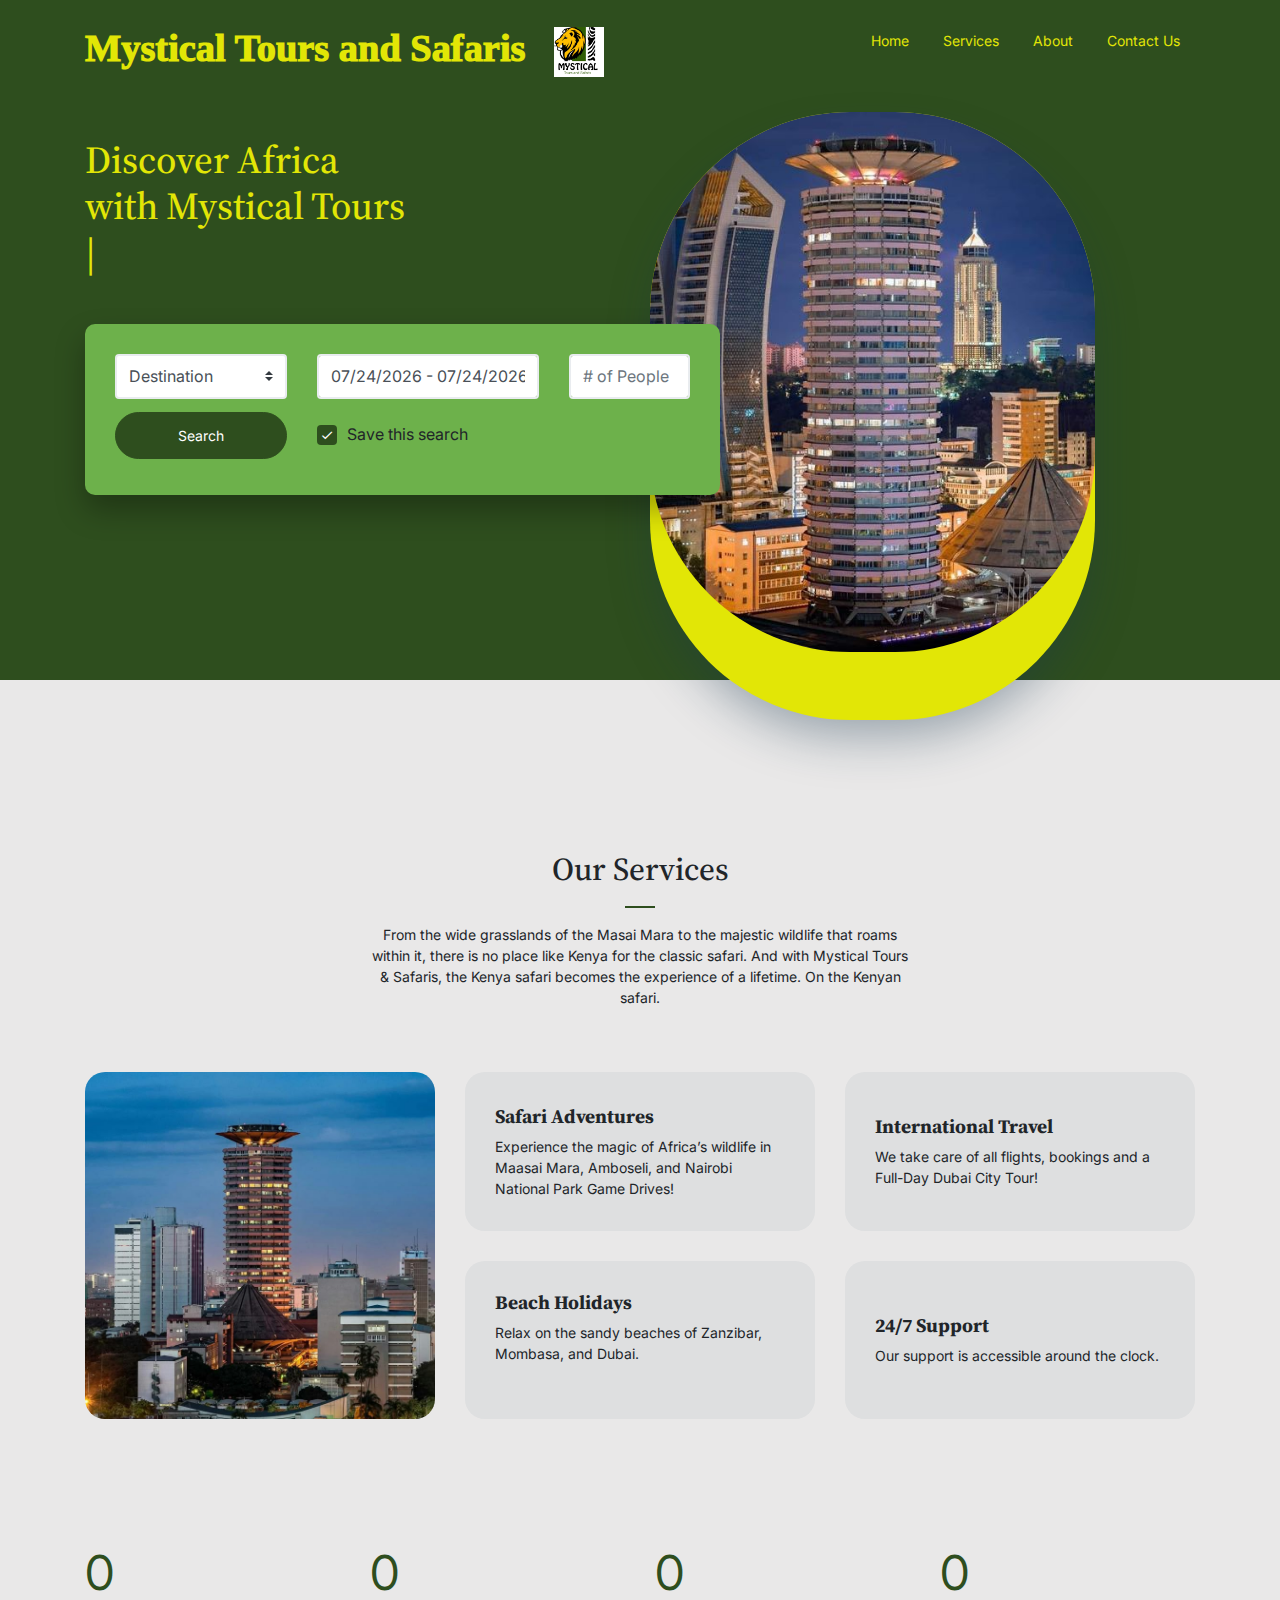
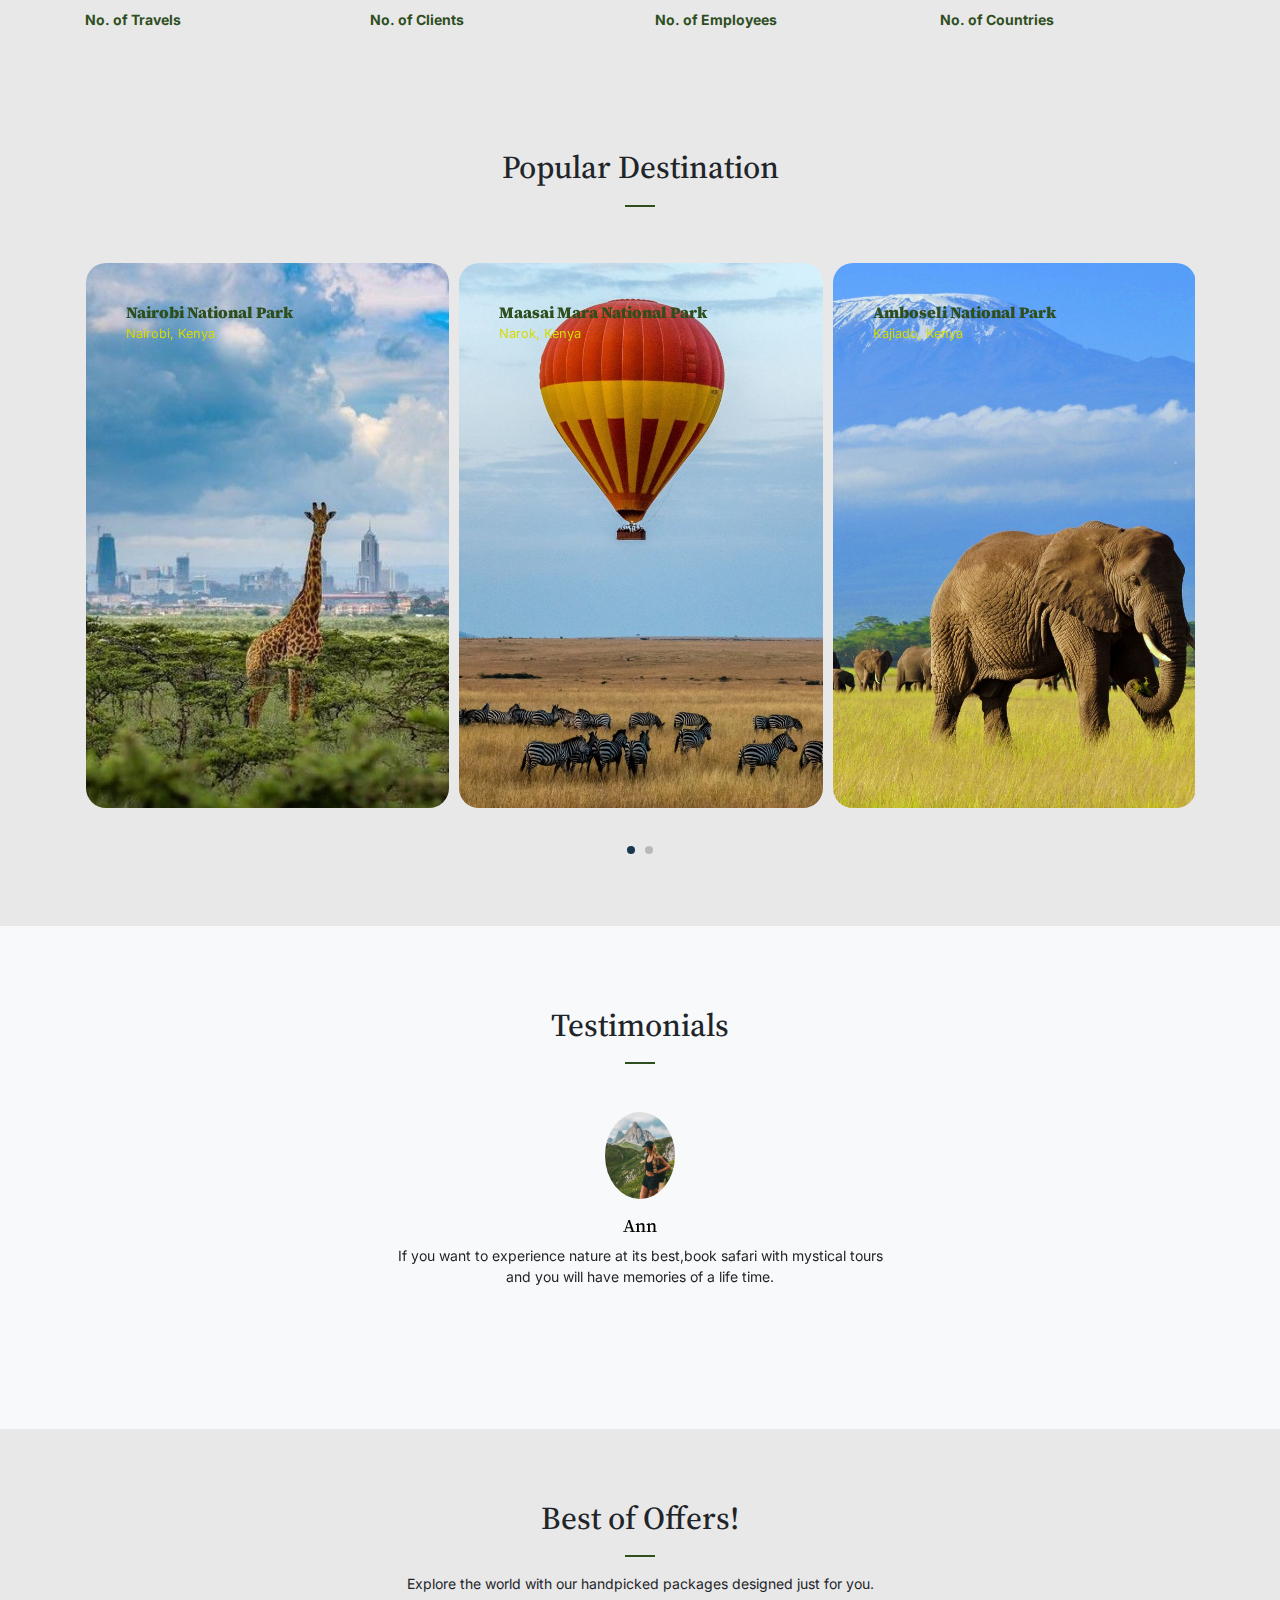
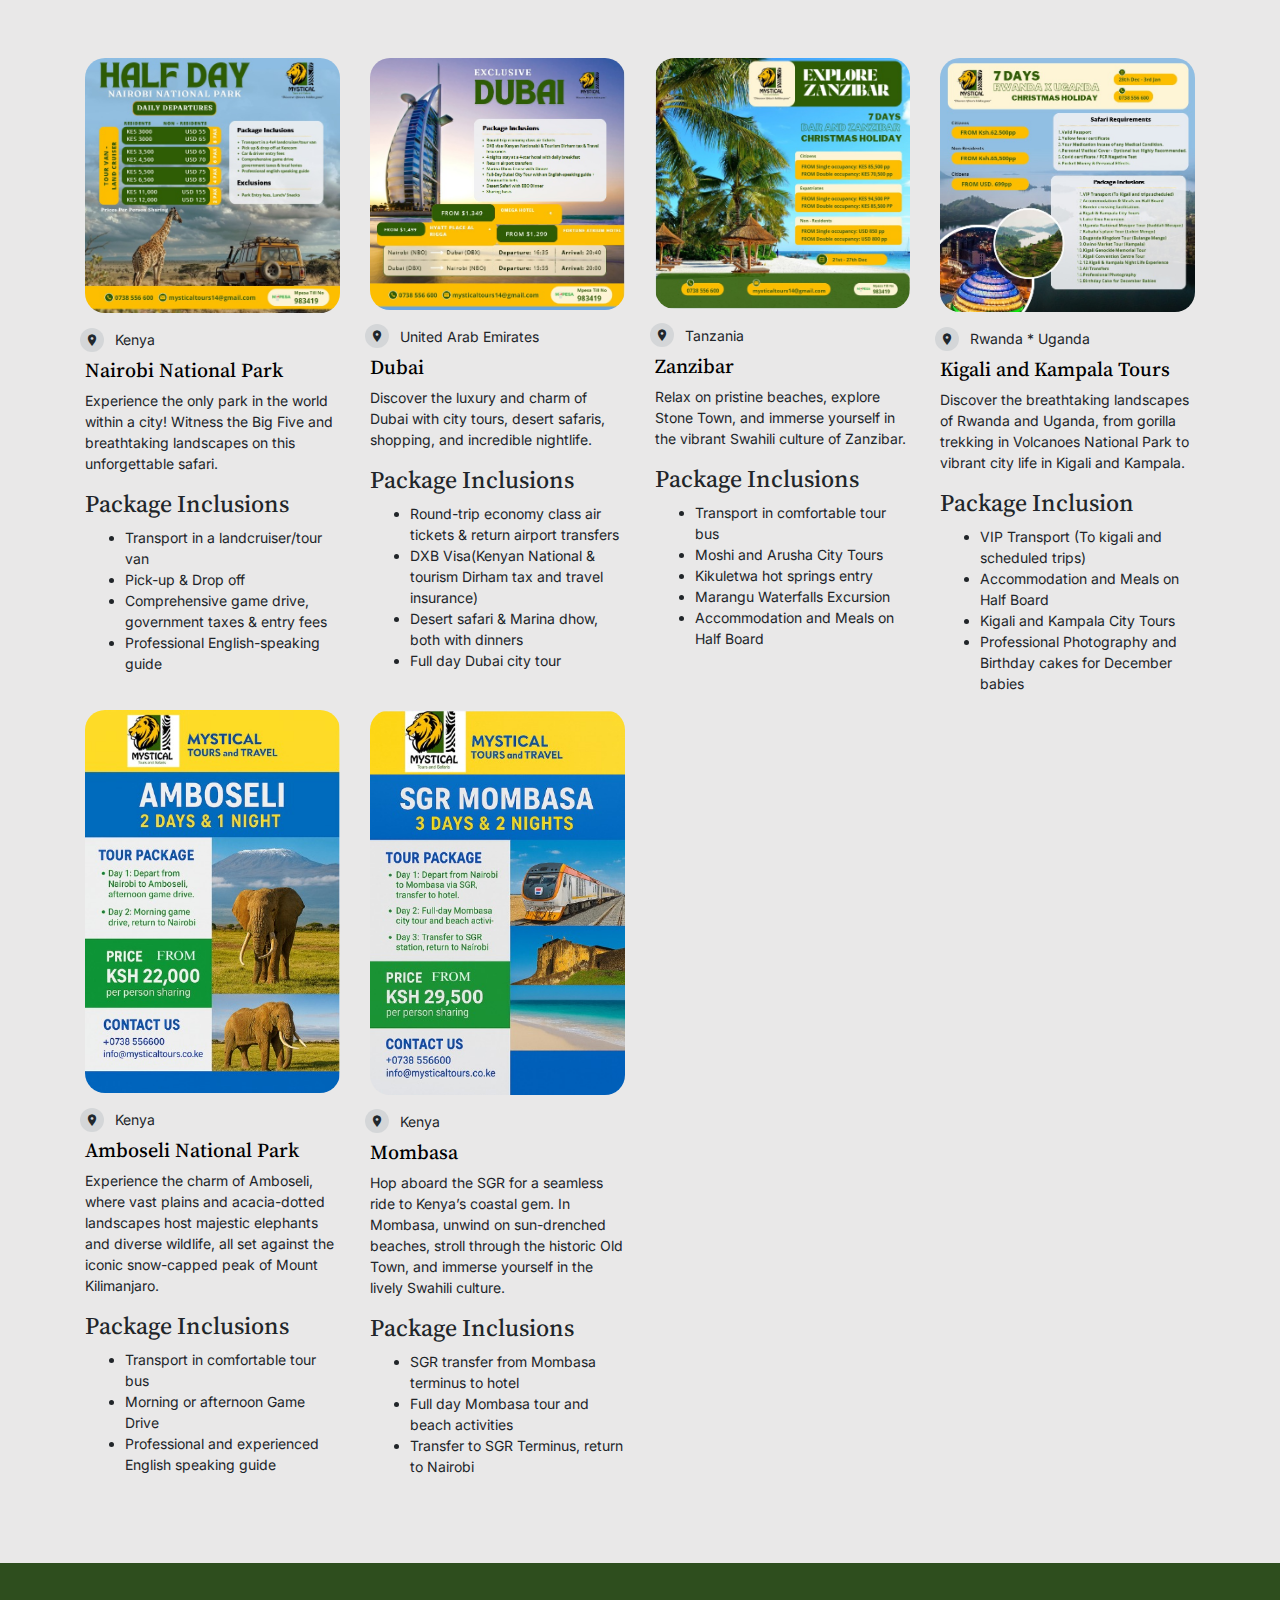
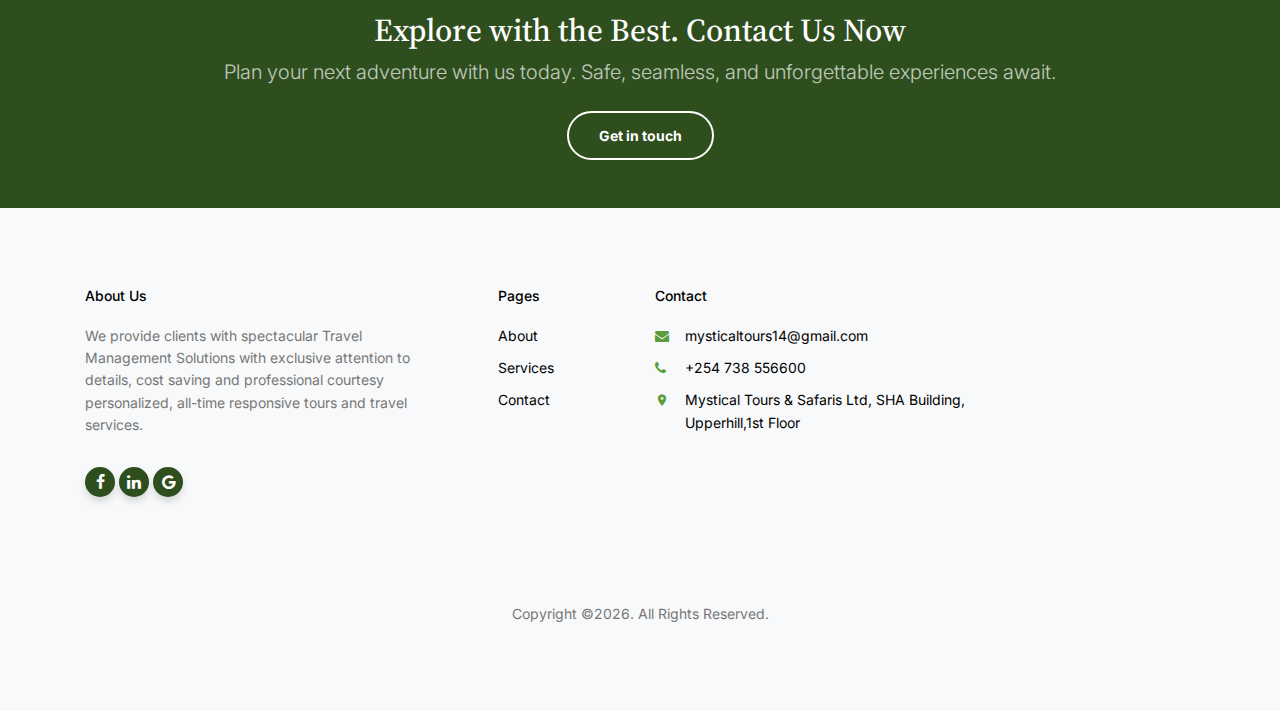
<file: index.html>
<!-- /*
* Template Name: Tour
* Template Author: Untree.co
* Tempalte URI: https://untree.co/
* License: https://creativecommons.org/licenses/by/3.0/
*/ -->
<!doctype html>
<html lang="en">
<head>
	<meta charset="utf-8">
	<meta name="viewport" content="width=device-width, initial-scale=1, shrink-to-fit=no">
	<meta name="author" content="Untree.co">
	<link rel="shortcut icon" href="Logo.jpg">

	<meta name="description" content="" />
	<meta name="keywords" content="bootstrap, bootstrap4" />

	<link rel="preconnect" href="https://fonts.googleapis.com">
	<link rel="preconnect" href="https://fonts.gstatic.com" crossorigin>
	<link href="https://fonts.googleapis.com/css2?family=Inter:wght@400;700&family=Source+Serif+Pro:wght@400;700&display=swap" rel="stylesheet">

	<link rel="stylesheet" href="css/bootstrap.min.css">
	<link rel="stylesheet" href="css/owl.carousel.min.css">
	<link rel="stylesheet" href="css/owl.theme.default.min.css">
	<link rel="stylesheet" href="css/jquery.fancybox.min.css">
	<link rel="stylesheet" href="fonts/icomoon/style.css">
	<link rel="stylesheet" href="fonts/flaticon/font/flaticon.css">
	<link rel="stylesheet" href="css/daterangepicker.css">
	<link rel="stylesheet" href="css/aos.css">
	<link rel="stylesheet" href="css/style.css">

	<title>Mystical Tours and Safaris</title>
</head>

<body>


	<div class="site-mobile-menu site-navbar-target">
		<div class="site-mobile-menu-header">
			<div class="site-mobile-menu-close">
				<span class="icofont-close js-menu-toggle"></span>
			</div>
		</div>
		<div class="site-mobile-menu-body"></div>
	</div>

	<nav class="site-nav">
		<div class="container">
			<div class="site-navigation">
				<a href="index.html" class="logo m-0">Mystical Tours and Safaris <span class="text-primary">.</span>
				<img src="images/Logo.jpg" alt="Mystical Tours Logo" style="height:50px; width:auto; margin-right:16px;" class="img-fluid">
				</a>

				<ul class="js-clone-nav d-none d-lg-inline-block text-left site-menu float-right">
					<li class="active"><a href="index.html">Home</a></li>
					<li><a href="services.html">Services</a></li>
					<li><a href="about.html">About</a></li>
					<li><a href="contact.html">Contact Us</a></li>
				</ul>

				<a href="#" class="burger ml-auto float-right site-menu-toggle js-menu-toggle d-inline-block d-lg-none light" data-toggle="collapse" data-target="#main-navbar">
					<span></span>
				</a>

			</div>
		</div>
	</nav>


	<div class="hero">
		<div class="container">
			<div class="row align-items-center">
				<div class="col-lg-7">
					<div class="intro-wrap">
						<h1 class="mb-5"><span class="d-block">Discover Africa</span> with Mystical Tours <br> <span class="typed-words"></span></h1>

						<div class="row">
							<div class="col-12">
								<form class="form" action="#offers">
									<div class="row mb-2">
										<div class="col-sm-12 col-md-6 mb-3 mb-lg-0 col-lg-4">
											<select name="" id="" class="form-control custom-select">
												<option value="">Destination</option>
												<option value="">Kenya</option>
												<option value="">Rwanda</option>
												<option value="">Dubai</option>
												<option value="">Tanzania</option>
												<option value="">Uganda</option>
											</select>
										</div>
										<div class="col-sm-12 col-md-6 mb-3 mb-lg-0 col-lg-5">
											<input type="text" class="form-control" name="daterange">
										</div>
										<div class="col-sm-12 col-md-6 mb-3 mb-lg-0 col-lg-3">
											<input type="text" class="form-control" placeholder="# of People">
										</div>

									</div>    
									<div class="row align-items-center">
										<div class="col-sm-12 col-md-6 mb-3 mb-lg-0 col-lg-4">
											<input type="submit" class="btn btn-primary btn-block" value="Search">
										</div>
										<div class="col-lg-8">
											<label class="control control--checkbox mt-3">
												<span class="caption">Save this search</span>
												<input type="checkbox" checked="checked" />
												<div class="control__indicator"></div>
											</label>
										</div>
									</div>
								</form>
							</div>
						</div>
					</div>
				</div>
				<div class="col-lg-5">
					<div class="slides">
						<img src="images/Nairobi.jpg" alt="Image" class="img-fluid active">
						<img src="images/UAE.jpg" alt="Image" class="img-fluid">
						<img src="images/Kigali.jpg" alt="Image" class="img-fluid">
						<img src="images/Kenya Matata.jpg" alt="Image" class="img-fluid">
						<img src="images/MombasaK.jpg" alt="Image" class="img-fluid">
					</div>
				</div>
			</div>
		</div>
	</div>


	<div class="untree_co-section">
		<div class="container">
			<div class="row mb-5 justify-content-center">
				<div class="col-lg-6 text-center">
					<h2 class="section-title text-center mb-3">Our Services</h2>
					<p>From the wide grasslands of the Masai Mara to the majestic wildlife that roams within it, there is no place like Kenya for the classic safari. And with Mystical Tours & Safaris, the Kenya safari becomes the experience of a lifetime. On the Kenyan safari.</p>
				</div>
			</div>
			<div class="row align-items-stretch">
				<div class="col-lg-4 order-lg-1">
					<div class="h-100"><div class="frame h-100"><div class="feature-img-bg h-100" style="background-image: url('images/Nairobi\ Aesthetic.jpg');" class="img-fluid"></div></div></div>
				</div>

				<div class="col-6 col-sm-6 col-lg-4 feature-1-wrap d-md-flex flex-md-column order-lg-1">
					<div class="feature-1 d-md-flex">
					  <div class="align-self-center">
						<h3>Safari Adventures</h3>
						<p class="mb-0">Experience the magic of Africa’s wildlife in Maasai Mara, Amboseli, and Nairobi National Park Game Drives!</p>
					  </div>
					</div>
		  
					<div class="feature-1 ">
					  <div class="align-self-center">
						<h3>Beach Holidays</h3>
						<p class="mb-0">Relax on the sandy beaches of Zanzibar, Mombasa, and Dubai.</p>
					  </div>
					</div>
		  
				  </div>
		  
				  <div class="col-6 col-sm-6 col-lg-4 feature-1-wrap d-md-flex flex-md-column order-lg-3" >
		  
					<div class="feature-1 d-md-flex">
					  <div class="align-self-center">
						<h3>International Travel</h3>
						<p class="mb-0">We take care of all flights, bookings and a Full-Day Dubai City Tour!</p>
					  </div>
					</div>
		  
					<div class="feature-1 d-md-flex">
					  <div class="align-self-center">
						<h3>24/7 Support</h3>
						<p class="mb-0">Our support is accessible around the clock.</p>
					  </div>
					</div>
		  
				  </div>
		  
				</div>
			  </div>
			</div>

	<div class="untree_co-section count-numbers py-5">
		<div class="container">
			<div class="row">
				<div class="col-6 col-sm-6 col-md-6 col-lg-3">
					<div class="counter-wrap">
						<div class="counter">
							<span class="" data-number="1200">0</span>
						</div>
						<span class="caption">No. of Travels</span>
					</div>
				</div>
				<div class="col-6 col-sm-6 col-md-6 col-lg-3">
					<div class="counter-wrap">
						<div class="counter">
							<span class="" data-number="1379">0</span>
						</div>
						<span class="caption">No. of Clients</span>
					</div>
				</div>
				<div class="col-6 col-sm-6 col-md-6 col-lg-3">
					<div class="counter-wrap">
						<div class="counter">
							<span class="" data-number="20">0</span>
						</div>
						<span class="caption">No. of Employees</span>
					</div>
				</div>
				<div class="col-6 col-sm-6 col-md-6 col-lg-3">
					<div class="counter-wrap">
						<div class="counter">
							<span class="" data-number="5">0</span>
						</div>
						<span class="caption">No. of Countries</span>
					</div>
				</div>
			</div>
		</div>
	</div>



	<div class="untree_co-section">
		<div class="container">
			<div class="row text-center justify-content-center mb-5">
				<div class="col-lg-7"><h2 class="section-title text-center">Popular Destination</h2></div>
			</div>

			<div class="owl-carousel owl-3-slider">

				<div class="item">
					<a class="media-thumb" href="images/Nairobi Park.jpg" data-fancybox="gallery">
						<div class="media-text">
							<h3>Nairobi National Park</h3>
							<span class="location">Nairobi, Kenya</span>
						</div>
						<img src="images/Nairobi Park.jpg" alt="Image" class="img-fluid">
					</a> 
				</div>

				<div class="item">
					<a class="media-thumb" href="images/Maasai Mara Park.jpg" data-fancybox="gallery">
						<div class="media-text">
							<h3>Maasai Mara National Park</h3>
							<span class="location">Narok, Kenya</span>
						</div>
						<img src="images/Maasai Mara Park.jpg" alt="Image" class="img-fluid">
					</a> 
				</div>

				<div class="item">
					<a class="media-thumb" href="images/Amboseli National Park.jpg" data-fancybox="gallery">
						<div class="media-text">
							<h3>Amboseli National Park</h3>
							<span class="location">Kajiado, Kenya</span>
						</div>
						<img src="images/Amboseli National Park.jpg" alt="Image" class="img-fluid">
					</a> 
				</div>


				<div class="item">
					<a class="media-thumb" href="images/Diani.jpg" data-fancybox="gallery">
						<div class="media-text">
							<h3>Mombasa</h3>
							<span class="location">Diani, Kenya</span>
						</div>
						<img src="images/Diani.jpg" alt="Image" class="img-fluid">
					</a> 
				</div>

				<div class="item">
					<a class="media-thumb" href="images/Zanzibar Beaches.jpg" data-fancybox="gallery">
						<div class="media-text">
							<h3>Zanzibar</h3>
							<span class="location">Zanzibar, Tanzania</span>
						</div>
						<img src="images/Zanzibar Beaches.jpg" alt="Image" class="img-fluid">
					</a> 
				</div>

				<div class="item">
					<a class="media-thumb" href="images/Wasini Island.jpg" data-fancybox="gallery">
						<div class="media-text">
							<h3>Wasini Island</h3>
							<span class="location">Kwale, Kenya</span>
						</div>
						<img src="images/Wasini Island.jpg" alt="Image" class="img-fluid">
					</a> 
				</div>

			</div>

		</div>
	</div>


	<div class="untree_co-section testimonial-section mt-5">
		<div class="container">
			<div class="row justify-content-center">
				<div class="col-lg-7 text-center">
					<h2 class="section-title text-center mb-5">Testimonials</h2>

					<div class="owl-single owl-carousel no-nav">
						<div class="testimonial mx-auto">
						  <figure class="img-wrap">
							<img src="images/Ann Feedback.jpg" alt="Image" class="img-fluid">
						  </figure>
						  <h3 class="name">Ann</h3>
						  <blockquote>
							<p>If you want to experience nature at its best,book safari with mystical tours and you will have memories of a life time.</p>
						  </blockquote>
						</div>
			
					  </div>

				</div>
			</div>
		</div>
	</div>


	<div class="untree_co-section" id="offers">
		<div class="container">
			<div class="row justify-content-center text-center mb-5">
				<div class="col-lg-6">
					<h2 class="section-title text-center mb-3">Best of Offers!</h2>
					<p>Explore the world with our handpicked packages designed just for you.</p>
				</div>
			</div>
			<div class="row">
				<div class="col-6 col-sm-6 col-md-6 col-lg-3 mb-4 mb-lg-0">
					<div class="media-1">
						<a href="#" class="d-block mb-3"><img src="images/Nairobi National Park.jpg" alt="Image" class="img-fluid"></a>
						<span class="d-flex align-items-center loc mb-2">
							<span class="icon-room mr-3"></span>
							<span>Kenya</span>
						</span>
						<div class="d-flex align-items-center">
							<div>
								<h3><a href="#">Nairobi National Park</a></h3>
								<p>Experience the only park in the world within a city! Witness the Big Five and breathtaking landscapes on this unforgettable safari.</p>
								<h4>Package Inclusions</h4>
								<ul>
									<li>Transport in a landcruiser/tour van</li>
									<li>Pick-up & Drop off</li>
									<li>Comprehensive game drive, government taxes & entry fees</li>
									<li>Professional English-speaking guide</li>
								</ul>
							</div>
							
						</div>
						
					</div>
				</div>
				<div class="col-6 col-sm-6 col-md-6 col-lg-3 mb-4 mb-lg-0">
					<div class="media-1">
						<a href="#" class="d-block mb-3"><img src="images/Dubai.jpg" alt="Image" class="img-fluid"></a>
						<span class="d-flex align-items-center loc mb-2">
							<span class="icon-room mr-3"></span>
							<span>United Arab Emirates</span>
						</span>
						<div class="d-flex align-items-center">
							<div>
								<h3><a href="#">Dubai</a></h3>
								<p>Discover the luxury and charm of Dubai with city tours, desert safaris, shopping, and incredible nightlife.</p>
								<h4>Package Inclusions</h4>
								<ul>
									<li>Round-trip economy class air tickets & return airport transfers</li>
									<li>DXB Visa(Kenyan National & tourism Dirham tax and travel insurance)</li>
									<li>Desert safari & Marina dhow, both with dinners</li>
									<li>Full day Dubai city tour</li>
								</ul>
							</div>
							
						</div>
						
					</div>
				</div>
				<div class="col-6 col-sm-6 col-md-6 col-lg-3 mb-4 mb-lg-0">
					<div class="media-1">
						<a href="#" class="d-block mb-3"><img src="images/Zanzibar.jpg" alt="Image" class="img-fluid"></a>
						<span class="d-flex align-items-center loc mb-2">
							<span class="icon-room mr-3"></span>
							<span>Tanzania</span>
						</span>
						<div class="d-flex align-items-center">
							<div>
								<h3><a href="#">Zanzibar</a></h3>
								<p>Relax on pristine beaches, explore Stone Town, and immerse yourself in the vibrant Swahili culture of Zanzibar.</p>
								<h4>Package Inclusions</h4>
								<ul>
									<li>Transport in comfortable tour bus</li>
									<li>Moshi and Arusha City Tours </li>
									<li>Kikuletwa hot springs entry</li>
									<li>Marangu Waterfalls Excursion</li>
									<li>Accommodation and Meals on Half Board</li>
								</ul>
							</div>
							
						</div>
						
					</div>
				</div>
				<div class="col-6 col-sm-6 col-md-6 col-lg-3 mb-4 mb-lg-0">
					<div class="media-1">
						<a href="#" class="d-block mb-3"><img src="images/Rwanda&Uganda.jpg" alt="Rwanda and Uganda" class="img-fluid"></a>

						<span class="d-flex align-items-center loc mb-2">
							<span class="icon-room mr-3"></span>
							<span>Rwanda * Uganda</span>
						</span>

						<div class="d-flex align-items-center">
							<div>
								<h3><a href="#">Kigali and Kampala Tours</a></h3>
								<p>Discover the breathtaking landscapes of Rwanda and Uganda, from gorilla trekking in Volcanoes National Park to vibrant city life in Kigali and Kampala.</p>
								<h4> Package Inclusion</h4>
								<ul>
									<li>VIP Transport (To kigali and scheduled trips)</li>
									<li>Accommodation and Meals on Half Board</li>
									<li>Kigali and Kampala City Tours</li>
									<li>Professional Photography and Birthday cakes for December babies</li>
								</ul>
							</div>
						</div>
						
					</div>
				</div>
								<div class="col-6 col-sm-6 col-md-6 col-lg-3 mb-4 mb-lg-0">
					<div class="media-1">
						<a href="#" class="d-block mb-3"><img src="images/Amboseli Rates.jpg" alt="Image" class="img-fluid"></a>
						<span class="d-flex align-items-center loc mb-2">
							<span class="icon-room mr-3"></span>
							<span>Kenya</span>
						</span>
						<div class="d-flex align-items-center">
							<div>
								<h3><a href="#">Amboseli National Park</a></h3>
								<p>Experience the charm of Amboseli, where vast plains and acacia-dotted landscapes host majestic elephants and diverse wildlife, all set against the iconic snow-capped peak of Mount Kilimanjaro.</p>
								<h4>Package Inclusions</h4>
								<ul>
									<li>Transport in comfortable tour bus</li>
									<li>Morning or afternoon Game Drive </li>
									<li>Professional and experienced English speaking guide</li>
								</ul>
							</div>
							
						</div>
						
					</div>
				</div>
								<div class="col-6 col-sm-6 col-md-6 col-lg-3 mb-4 mb-lg-0">
					<div class="media-1">
						<a href="#" class="d-block mb-3"><img src="images/Mombasa SGR.jpg" alt="Image" class="img-fluid"></a>
						<span class="d-flex align-items-center loc mb-2">
							<span class="icon-room mr-3"></span>
							<span>Kenya</span>
						</span>
						<div class="d-flex align-items-center">
							<div>
								<h3><a href="#">Mombasa</a></h3>
								<p>Hop aboard the SGR for a seamless ride to Kenya’s coastal gem. In Mombasa, unwind on sun-drenched beaches, stroll through the historic Old Town, and immerse yourself in the lively Swahili culture.</p>
								<h4>Package Inclusions</h4>
								<ul>
									<li>SGR transfer from Mombasa terminus to hotel</li>
									<li>Full day Mombasa tour and beach activities</li>
									<li>Transfer to SGR Terminus, return to Nairobi</li>
								</ul>
							</div>
							
							
						</div>
						
					</div>
				</div>
			</div>
		</div>
	</div>
	
	<div class="py-5 cta-section">
		<div class="container">
			<div class="row text-center">
				<div class="col-md-12">
					<h2 class="mb-2 text-white">Explore with the Best. Contact Us Now</h2>
					<p class="mb-4 lead text-white text-white-opacity">Plan your next adventure with us today. Safe, seamless, and unforgettable experiences await.</p>
					<p class="mb-0"><a href="https://www.facebook.com/profile.php?id=100064195290482" target="_blank" rel="noopener noreferrer"" class="btn btn-outline-white text-white btn-md font-weight-bold">Get in touch</a></p>
				</div>
			</div>
		</div>
	</div>

	<div class="site-footer">
		<div class="inner first">
			<div class="container">
				<div class="row">
					<div class="col-md-6 col-lg-4">
						<div class="widget">
							<h3 class="heading">About Us</h3>
							<p>We provide clients with spectacular Travel Management Solutions with exclusive attention to details, cost saving and professional courtesy personalized, all-time responsive tours and travel services.</p>
						</div>
						<div class="widget">
							<ul class="list-unstyled social">
								<li><a href="https://www.facebook.com/profile.php?id=100064195290482"><span class="icon-facebook"></span></a></li>
								<li><a href="https://www.linkedin.com/in/mystical-tours-safaris-281b00137?utm_source=share&utm_campaign=share_via&utm_content=profile&utm_medium=android_app"><span class="icon-linkedin"></span></a></li>
								<li><a href="#"><span class="icon-google"></span></a></li>
							</ul>
						</div>
					</div>
					<div class="col-md-6 col-lg-2 pl-lg-5">
						<div class="widget">
							<h3 class="heading">Pages</h3>
							<ul class="links list-unstyled">
								<li><a href="about.html">About</a></li>
								<li><a href="services.html">Services</a></li>
								<li><a href="contact.html">Contact</a></li>
							</ul>
						</div>
					</div>

					<div class="col-md-6 col-lg-4">
						<div class="widget">
							<h3 class="heading">Contact</h3>
							<ul class="list-unstyled quick-info links">
								<li class="email"><a href="mailto:mysticaltours14@gmail.com" target="_blank" rel="noopener noreferrer">mysticaltours14@gmail.com</a></li>
								<li class="phone"><a href="tel:+254738556600" target="_blank" rel="noopener noreferrer">+254 738 556600</a></li>
							<li class="address"><a href="https://maps.app.goo.gl/fYmDdsoA6sPccAcx7" target="_blank" rel="noopener noreferrer">
									Mystical Tours & Safaris Ltd,
									SHA Building, Upperhill,1st Floor </a></li>
							</ul>
						</div>
					</div>
				</div>
			</div>
		</div>



		<div class="inner dark">
			<div class="container">
				<div class="row text-center">
					<div class="col-md-8 mb-3 mb-md-0 mx-auto">
						<p>Copyright &copy;<script>document.write(new Date().getFullYear());</script>. All Rights Reserved. </p>
					</div>
					
				</div>
			</div>
		</div>
	</div>

	<div id="overlayer"></div>
	<div class="loader">
		<div class="spinner-border" role="status">
			<span class="sr-only">Loading...</span>
		</div>
	</div>

	<script src="js/jquery-3.4.1.min.js"></script>
	<script src="js/popper.min.js"></script>
	<script src="js/bootstrap.min.js"></script>
	<script src="js/owl.carousel.min.js"></script>
	<script src="js/jquery.animateNumber.min.js"></script>
	<script src="js/jquery.waypoints.min.js"></script>
	<script src="js/jquery.fancybox.min.js"></script>
	<script src="js/aos.js"></script>
	<script src="js/moment.min.js"></script>
	<script src="js/daterangepicker.js"></script>

	<script src="js/typed.js"></script>
	<script>
		$(function() {
			var slides = $('.slides'),
			images = slides.find('img');

			images.each(function(i) {
				$(this).attr('data-id', i + 1);
			})

			var typed = new Typed('.typed-words', {
				strings: ["Kenya."," Tanzania."," Dubai.", " Rwanda.", " Uganda."],
				typeSpeed: 80,
				backSpeed: 80,
				backDelay: 4000,
				startDelay: 1000,
				loop: true,
				showCursor: true,
				preStringTyped: (arrayPos, self) => {
					arrayPos++;
					console.log(arrayPos);
					$('.slides img').removeClass('active');
					$('.slides img[data-id="'+arrayPos+'"]').addClass('active');
				}

			});
		})
	</script>

	<script src="js/custom.js"></script>

</body>

</html>
</file>
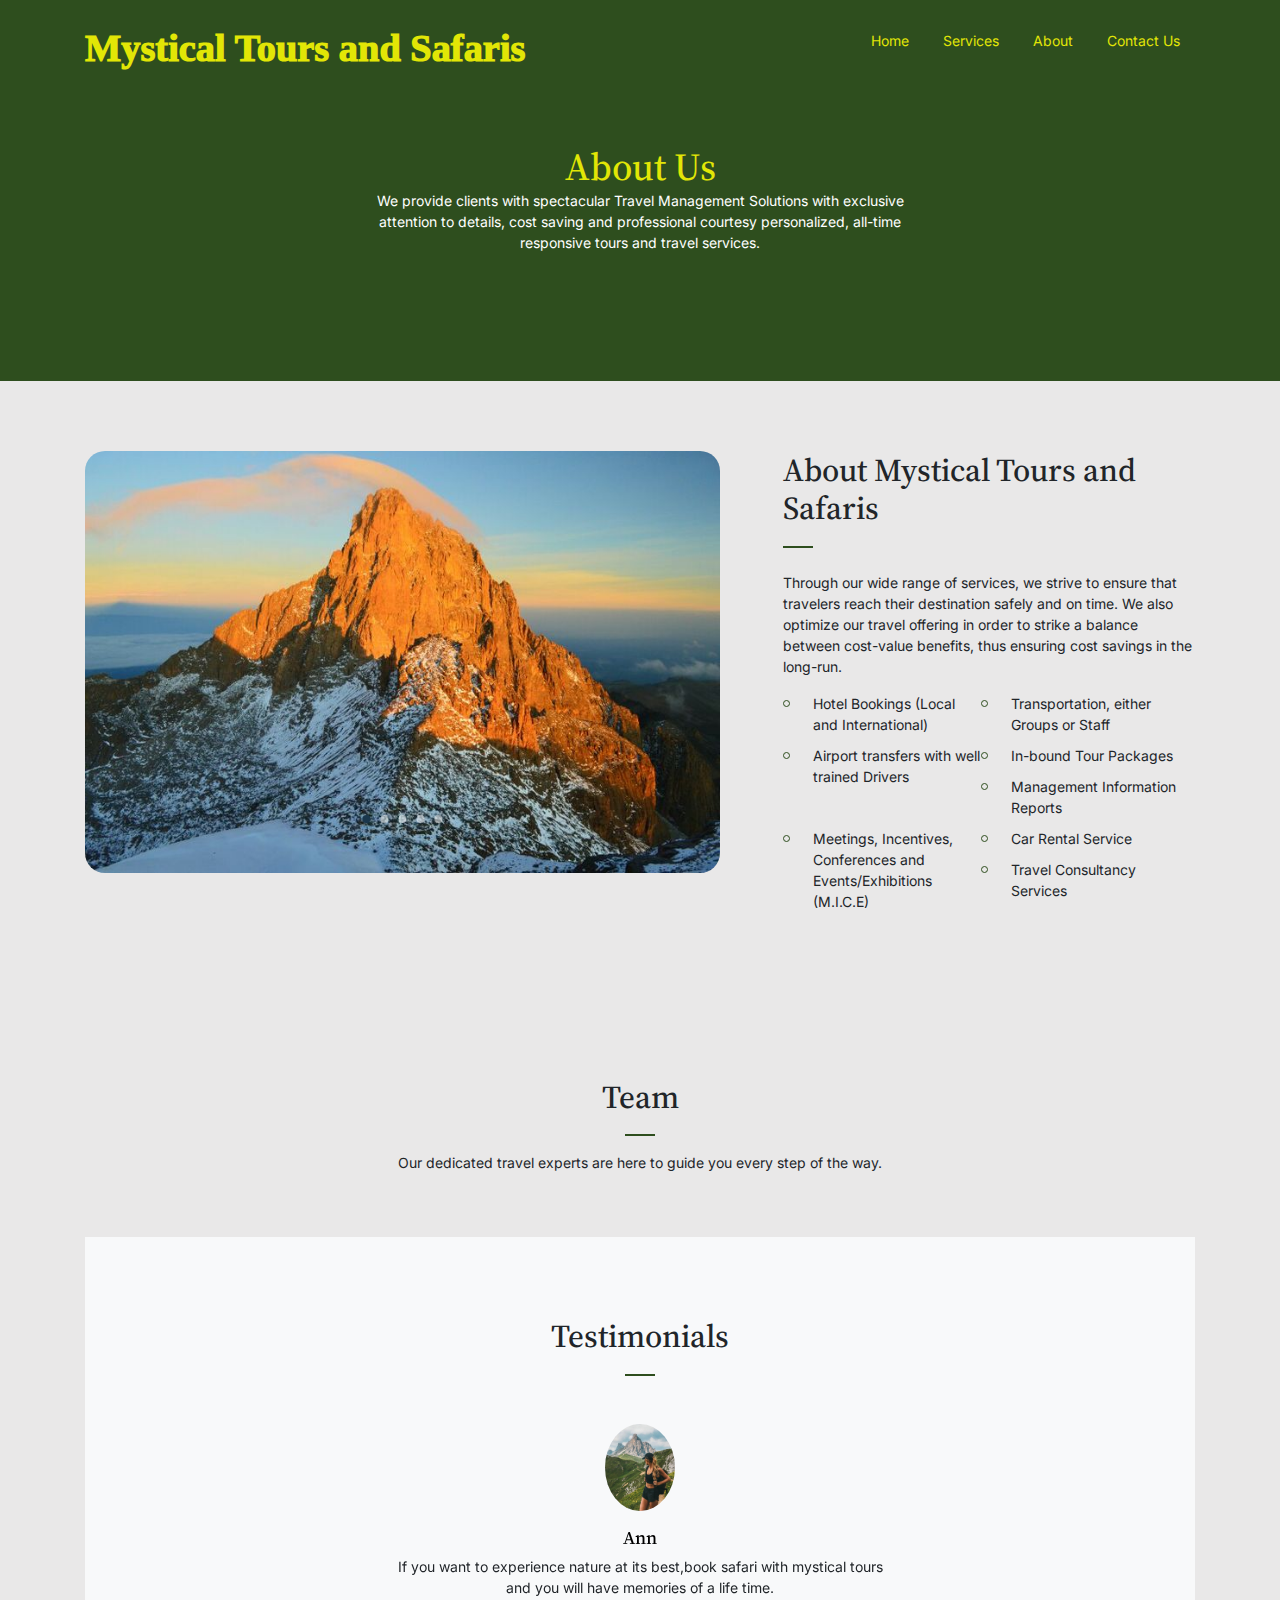
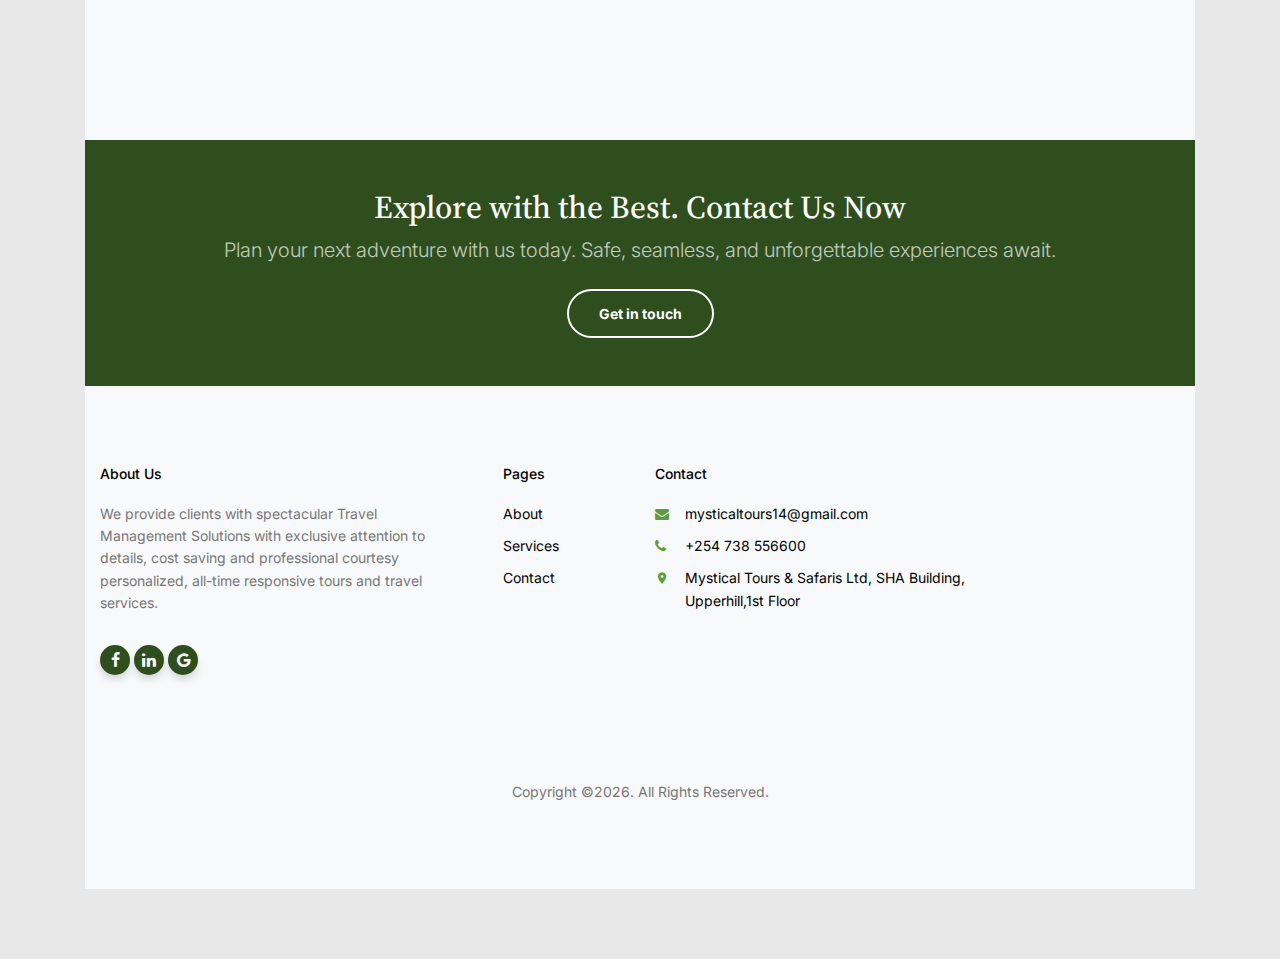
<file: about.html>
<!-- /*
* Template Name: Tour
* Template Author: Untree.co
* Tempalte URI: https://untree.co/
* License: https://creativecommons.org/licenses/by/3.0/
*/ -->
<!doctype html>
<html lang="en">
<head>
  <meta charset="utf-8">
  <meta name="viewport" content="width=device-width, initial-scale=1, shrink-to-fit=no">
  <meta name="author" content="Untree.co">
  <link rel="shortcut icon" href="favicon.png">

  <meta name="description" content="" />
  <meta name="keywords" content="bootstrap, bootstrap4" />

  <link rel="preconnect" href="https://fonts.googleapis.com">
  <link rel="preconnect" href="https://fonts.gstatic.com" crossorigin>
  <link href="https://fonts.googleapis.com/css2?family=Inter:wght@400;700&family=Source+Serif+Pro:wght@400;700&display=swap" rel="stylesheet">

  <link rel="stylesheet" href="css/bootstrap.min.css">
  <link rel="stylesheet" href="css/owl.carousel.min.css">
  <link rel="stylesheet" href="css/owl.theme.default.min.css">
  <link rel="stylesheet" href="css/jquery.fancybox.min.css">
  <link rel="stylesheet" href="fonts/icomoon/style.css">
  <link rel="stylesheet" href="fonts/flaticon/font/flaticon.css">
  <link rel="stylesheet" href="css/daterangepicker.css">
  <link rel="stylesheet" href="css/aos.css">
  <link rel="stylesheet" href="css/style.css">

  <title>Mystical Tours and Safaris</title>
</head>

<body>


  <div class="site-mobile-menu site-navbar-target">
    <div class="site-mobile-menu-header">
      <div class="site-mobile-menu-close">
        <span class="icofont-close js-menu-toggle"></span>
      </div>
    </div>
    <div class="site-mobile-menu-body"></div>
  </div>

  <nav class="site-nav">
    <div class="container">
      <div class="site-navigation">
        <a href="index.html" class="logo m-0">Mystical Tours and Safaris<span class="text-primary">.</span></a>

        <ul class="js-clone-nav d-none d-lg-inline-block text-left site-menu float-right">
          <li><a href="index.html">Home</a></li>
          <li><a href="services.html">Services</a></li>
          <li class="active"><a href="about.html">About</a></li>
          <li><a href="contact.html">Contact Us</a></li>
        </ul>

        <a href="#" class="burger ml-auto float-right site-menu-toggle js-menu-toggle d-inline-block d-lg-none light" data-toggle="collapse" data-target="#main-navbar">
          <span></span>
        </a>

      </div>
    </div>
  </nav>


  <div class="hero hero-inner">
    <div class="container">
      <div class="row align-items-center">
        <div class="col-lg-6 mx-auto text-center">
          <div class="intro-wrap">
            <h1 class="mb-0">About Us</h1>
            <p class="text-white">We provide clients with spectacular Travel Management Solutions with exclusive attention to details, cost saving and professional courtesy personalized, all-time responsive tours and travel services.</p>
          </div>
        </div>
      </div>
    </div>
  </div>

  
  
  <div class="untree_co-section">
    <div class="container">
      <div class="row">
        <div class="col-lg-7">
          <div class="owl-single dots-absolute owl-carousel">
            <img src="images/Mt.Kenya.jpg" alt="Mount Kenya" class="img-fluid rounded-20">
            <img src="images/Mt_ Kilimanjaro, Tsavo.jpg" alt="Mt.Kilimanjaro" class="img-fluid rounded-20">
            <img src="images/Bamburi Beach Hotel - Kenya.jpg" alt="Bamburi Beach Hotel" class="img-fluid rounded-20">
            <img src="images/Dubai Desert.jpg" alt="Dubai Desert" class="img-fluid rounded-20">
            <img src="images/Dubai Sunset.jpg" alt="Dubai Camel Walk" class="img-fluid rounded-20">
          </div>
        </div>
        <div class="col-lg-5 pl-lg-5 ml-auto">
          <h2 class="section-title mb-4">About Mystical Tours and Safaris</h2>
          <p>Through our wide range of services, we strive to ensure that travelers reach their destination safely and on time. We also optimize our travel offering in order to strike a balance between cost-value benefits, thus ensuring cost savings in the long-run.</p>
          <ul class="list-unstyled two-col clearfix">
            <li>Hotel Bookings (Local and International)</li>
            <li>Transportation, either Groups or Staff</li>
            <li>Airport transfers with well trained Drivers</li>
            <li>In-bound Tour Packages</li>
            <li>Management Information Reports</li>
            <li>Meetings, Incentives, Conferences and Events/Exhibitions (M.I.C.E)</li>
            <li>Car Rental Service</li>
            <li>Travel Consultancy Services</li>
          </ul>
        </div>
      </div>
    </div>
  </div>

  <div class="untree_co-section">
    <div class="container">
      <div class="row justify-content-center mb-5">
        <div class="col-md-6 text-center">
          <h2 class="section-title mb-3 text-center">Team</h2>
          <p>Our dedicated travel experts are here to guide you every step of the way.</p>
        </div>
      </div>

  <div class="untree_co-section testimonial-section mt-5">
    <div class="container">
      <div class="row justify-content-center">
        <div class="col-lg-7 text-center">
          <h2 class="section-title text-center mb-5">Testimonials</h2>

          <div class="owl-single owl-carousel no-nav">
            <div class="testimonial mx-auto">
              <figure class="img-wrap">
                <img src="images/Ann Feedback.jpg" alt="Image" class="img-fluid">
              </figure>
              <h3 class="name">Ann</h3>
              <blockquote>
                <p>If you want to experience nature at its best,book safari with mystical tours and you will have memories of a life time.</p>
              </blockquote>
            </div>

          </div>

        </div>
      </div>
    </div>
  </div>
  
  <div class="py-5 cta-section">
		<div class="container">
			<div class="row text-center">
				<div class="col-md-12">
					<h2 class="mb-2 text-white">Explore with the Best. Contact Us Now</h2>
					<p class="mb-4 lead text-white text-white-opacity">Plan your next adventure with us today. Safe, seamless, and unforgettable experiences await.</p>
					<p class="mb-0"><a href="https://www.facebook.com/profile.php?id=100064195290482" target="_blank" rel="noopener noreferrer" class="btn btn-outline-white text-white btn-md font-weight-bold">Get in touch</a></p>
				</div>
			</div>
		</div>
	</div>

  <div class="site-footer">
    <div class="inner first">
      <div class="container">
        <div class="row">
          <div class="col-md-6 col-lg-4">
            <div class="widget">
              <h3 class="heading">About Us</h3>
							<p>We provide clients with spectacular Travel Management Solutions with exclusive attention to details, cost saving and professional courtesy personalized, all-time responsive tours and travel services.</p>
            </div>
            <div class="widget">
              <ul class="list-unstyled social">
                <li><a href="https://www.facebook.com/profile.php?id=100064195290482"><span class="icon-facebook"></span></a></li>
                <li><a href="https://www.linkedin.com/in/mystical-tours-safaris-281b00137?utm_source=share&utm_campaign=share_via&utm_content=profile&utm_medium=android_app"><span class="icon-linkedin"></span></a></li>
                <li><a href="#"><span class="icon-google"></span></a></li>
              </ul>
            </div>
          </div>
          <div class="col-md-6 col-lg-2 pl-lg-5">
            <div class="widget">
              <h3 class="heading">Pages</h3>
              <ul class="links list-unstyled">
                <li><a href="about.html">About</a></li>
                <li><a href="services.html">Services</a></li>
								<li><a href="contact.html">Contact</a></li>
              </ul>
            </div>
          </div>

          <div class="col-md-6 col-lg-4">
            <div class="widget">
              <h3 class="heading">Contact</h3>
							<ul class="list-unstyled quick-info links">
                <li class="email"><a href="mailto:mysticaltours14@gmail.com" target="_blank" rel="noopener noreferrer">mysticaltours14@gmail.com</a></li>
								<li class="phone"><a href="tel:+254738556600" target="_blank" rel="noopener noreferrer">+254 738 556600</a></li>
								<li class="address"><a href="https://maps.app.goo.gl/fYmDdsoA6sPccAcx7" target="_blank" rel="noopener noreferrer">
									Mystical Tours & Safaris Ltd,
									SHA Building, Upperhill,1st Floor </a></li>
							</ul>
            </div>
          </div>
        </div>
      </div>
    </div>



    <div class="inner dark">
      <div class="container">
        <div class="row text-center">
          <div class="col-md-8 mb-3 mb-md-0 mx-auto">
            <p>Copyright &copy;<script>document.write(new Date().getFullYear());</script>. All Rights Reserved. </p>
          </div>
          
        </div>
      </div>
    </div>
  </div>

  <div id="overlayer"></div>
  <div class="loader">
    <div class="spinner-border" role="status">
      <span class="sr-only">Loading...</span>
    </div>
  </div>

  <script src="js/jquery-3.4.1.min.js"></script>
  <script src="js/popper.min.js"></script>
  <script src="js/bootstrap.min.js"></script>
  <script src="js/owl.carousel.min.js"></script>
  <script src="js/jquery.animateNumber.min.js"></script>
  <script src="js/jquery.waypoints.min.js"></script>
  <script src="js/jquery.fancybox.min.js"></script>
  <script src="js/aos.js"></script>
  <script src="js/moment.min.js"></script>
  <script src="js/daterangepicker.js"></script>

  <script src="js/typed.js"></script>
  
  <script src="js/custom.js"></script>

</body>

</html>
</file>
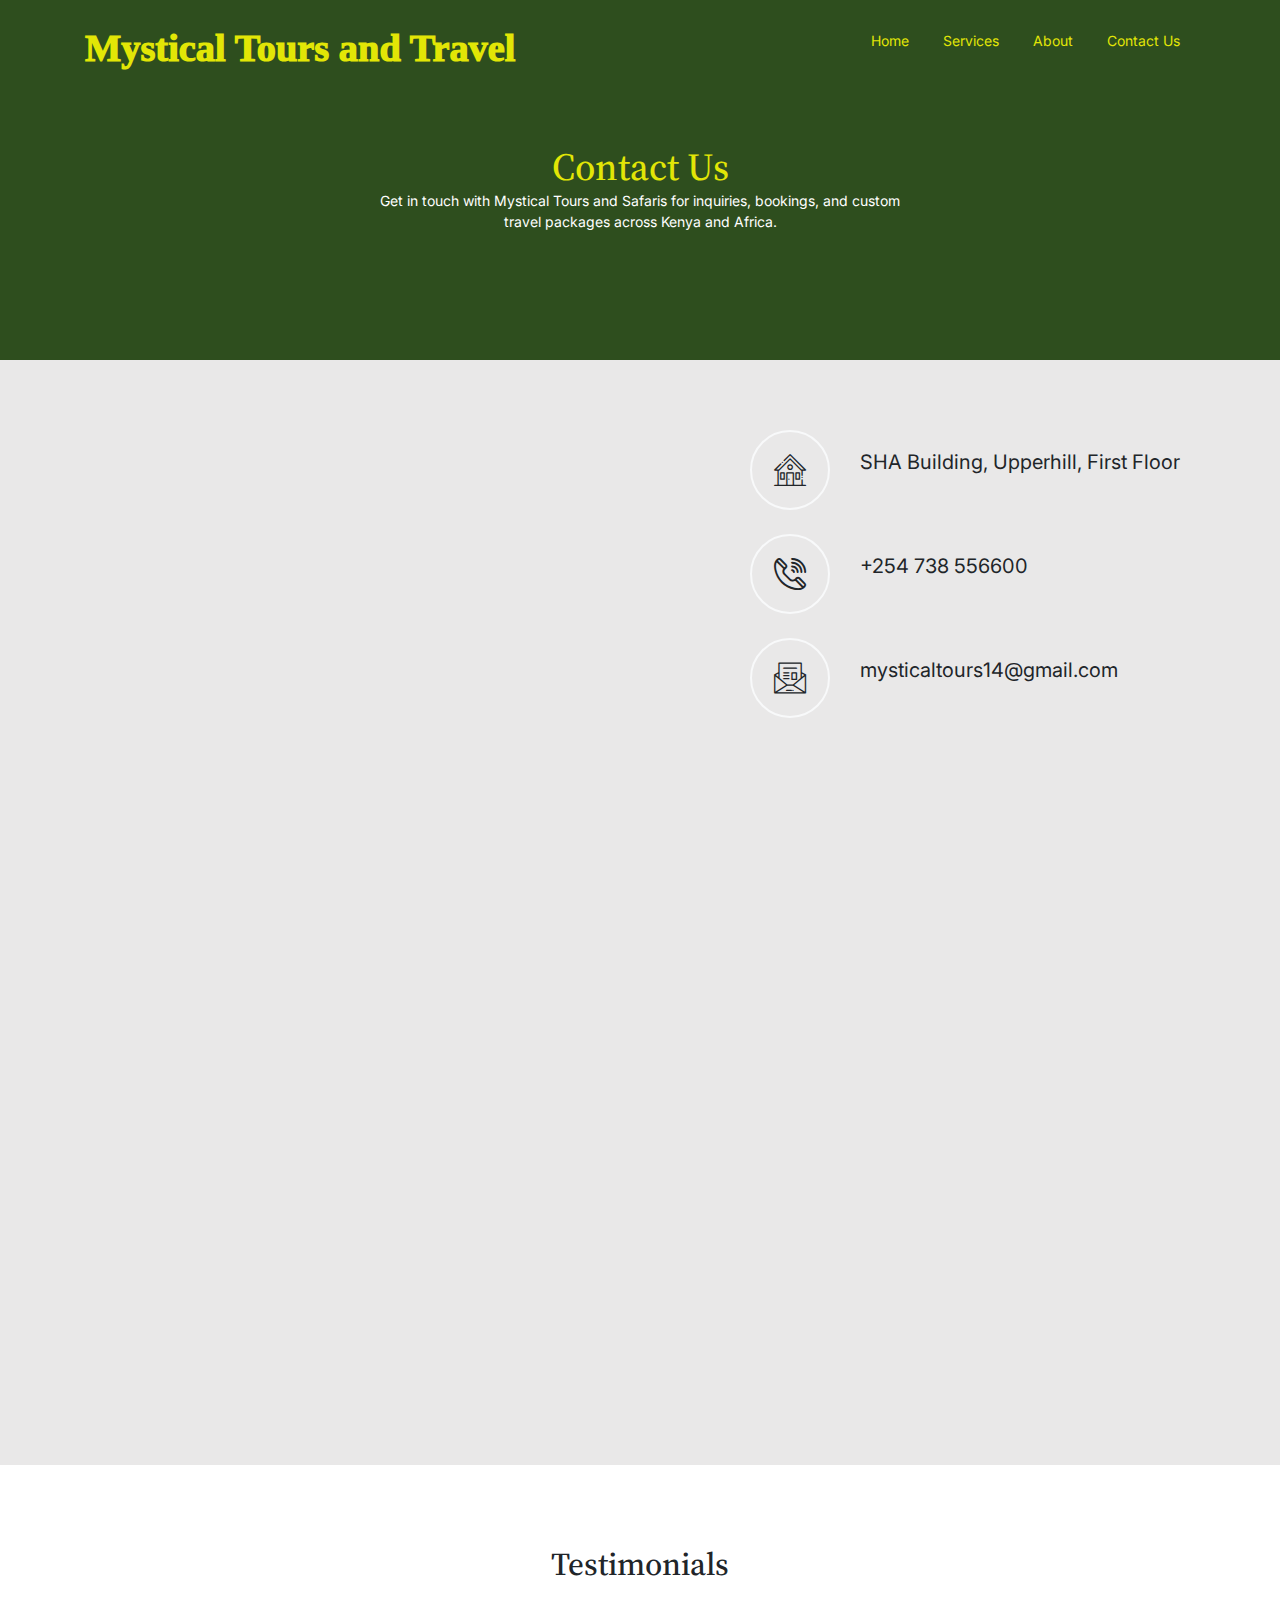
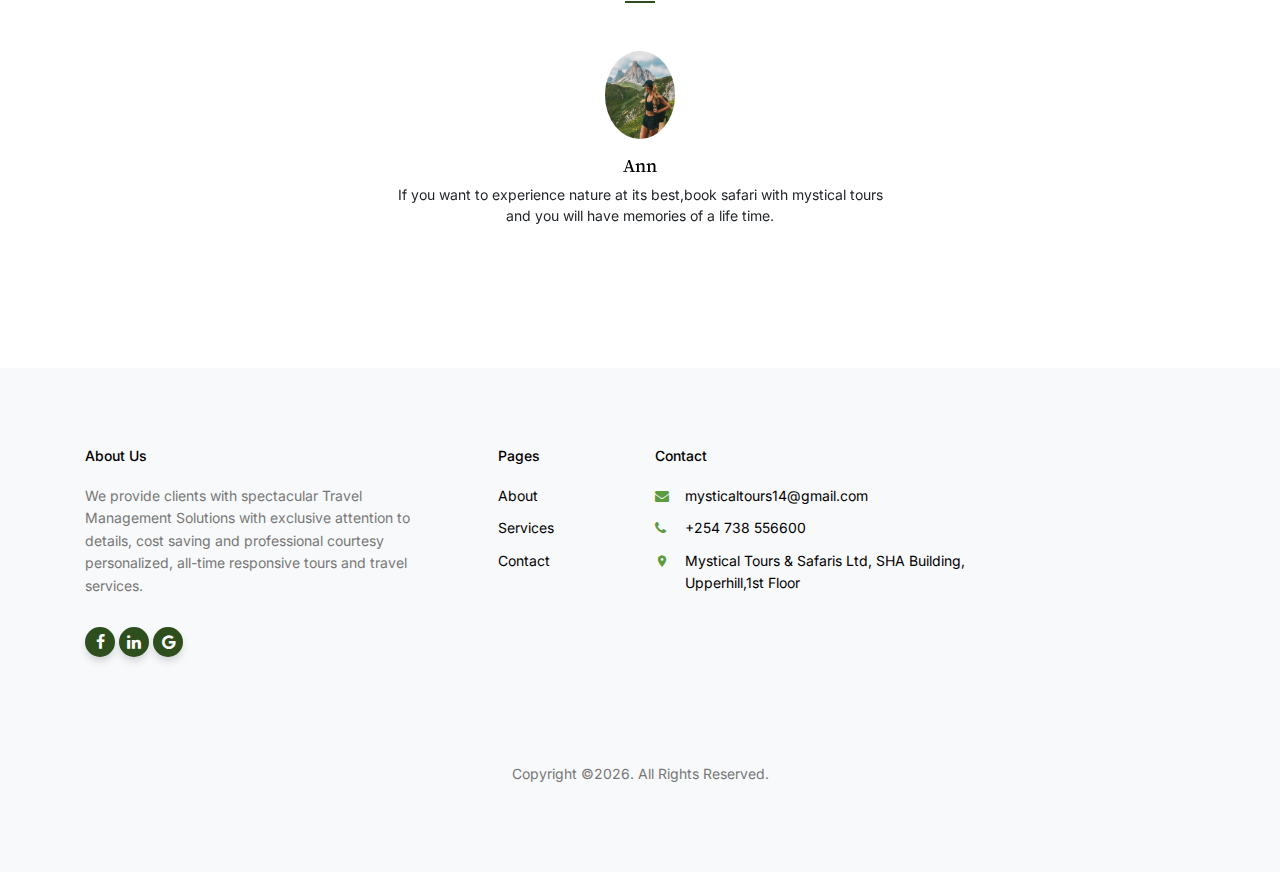
<file: contact.html>
<!-- /*
* Template Name: Tour
* Template Author: Untree.co
* Tempalte URI: https://untree.co/
* License: https://creativecommons.org/licenses/by/3.0/
*/ -->
<!doctype html>
<html lang="en">
<head>
  <meta charset="utf-8">
  <meta name="viewport" content="width=device-width, initial-scale=1, shrink-to-fit=no">
  <meta name="author" content="Untree.co">
  <link rel="shortcut icon" href="favicon.png">

  <meta name="description" content="" />
  <meta name="keywords" content="bootstrap, bootstrap4" />

  <link rel="preconnect" href="https://fonts.googleapis.com">
  <link rel="preconnect" href="https://fonts.gstatic.com" crossorigin>
  <link href="https://fonts.googleapis.com/css2?family=Inter:wght@400;700&family=Source+Serif+Pro:wght@400;700&display=swap" rel="stylesheet">

  <link rel="stylesheet" href="css/bootstrap.min.css">
  <link rel="stylesheet" href="css/owl.carousel.min.css">
  <link rel="stylesheet" href="css/owl.theme.default.min.css">
  <link rel="stylesheet" href="css/jquery.fancybox.min.css">
  <link rel="stylesheet" href="fonts/icomoon/style.css">
  <link rel="stylesheet" href="fonts/flaticon/font/flaticon.css">
  <link rel="stylesheet" href="css/daterangepicker.css">
  <link rel="stylesheet" href="css/aos.css">
  <link rel="stylesheet" href="css/style.css">

  <title>Mystical Tours and Safaris</title>
</head>

<body>


  <div class="site-mobile-menu site-navbar-target">
    <div class="site-mobile-menu-header">
      <div class="site-mobile-menu-close">
        <span class="icofont-close js-menu-toggle"></span>
      </div>
    </div>
    <div class="site-mobile-menu-body"></div>
  </div>

  <nav class="site-nav">
    <div class="container">
      <div class="site-navigation">
        <a href="index.html" class="logo m-0">Mystical Tours and Travel <span class="text-primary">.</span></a>

        <ul class="js-clone-nav d-none d-lg-inline-block text-left site-menu float-right">
          <li class="active"><a href="index.html">Home</a></li>
          <li><a href="services.html">Services</a></li>
          <li><a href="about.html">About</a></li>
          <li class="active"><a href="contact.html">Contact Us</a></li>
        </ul>

        <a href="#" class="burger ml-auto float-right site-menu-toggle js-menu-toggle d-inline-block d-lg-none light" data-toggle="collapse" data-target="#main-navbar">
          <span></span>
        </a>

      </div>
    </div>
  </nav>


  <div class="hero hero-inner">
    <div class="container">
      <div class="row align-items-center">
        <div class="col-lg-6 mx-auto text-center">
          <div class="intro-wrap">
            <h1 class="mb-0">Contact Us</h1>
            <p class="text-white">Get in touch with Mystical Tours and Safaris for inquiries, bookings, and custom travel packages across Kenya and Africa.</p>
          </div>
        </div>
      </div>
    </div>
  </div>

  
  
  <div class="untree_co-section">
    <div class="container">
      <div class="row">
        <div class="col-lg-6 mb-5 mb-lg-0">
<iframe src="https://docs.google.com/forms/d/e/1FAIpQLSfzPBU0zRfihZhJsN4-TPKZjh34QLuTNdPeNITSlJVIXhbFHg/viewform?embedded=true" width="640" height="912" frameborder="0" marginheight="0" marginwidth="0">Loading…</iframe>
        </div>
        <div class="col-lg-5 ml-auto">
          <div class="quick-contact-item d-flex align-items-center mb-4">
            <span class="flaticon-house"></span>
            <address class="text">
             SHA Building, Upperhill, First Floor
            </address>
          </div>
          <div class="quick-contact-item d-flex align-items-center mb-4">
            <span class="flaticon-phone-call"></span>
            <address class="text">
              +254 738 556600
            </address>
          </div>
          <div class="quick-contact-item d-flex align-items-center mb-4">
            <span class="flaticon-mail"></span>
            <address class="text">
              mysticaltours14@gmail.com
            </address>
          </div>
        </div>
      </div>
    </div>
  </div>

  

  <div class="untree_co-section testimonial-section mt-5 bg-white">
    <div class="container">
      <div class="row justify-content-center">
        <div class="col-lg-7 text-center">
          <h2 class="section-title text-center mb-5">Testimonials</h2>

          <div class="owl-single owl-carousel no-nav">
            <div class="testimonial mx-auto">
              <figure class="img-wrap">
                <img src="images/Ann Feedback.jpg" alt="Image" class="img-fluid">
              </figure>
              <h3 class="name">Ann</h3>
              <blockquote>
                <p>If you want to experience nature at its best,book safari with mystical tours and you will have memories of a life time.</p>
              </blockquote>
            </div>
          </div>

          </div>

        </div>
      </div>
    </div>
  </div>



  <div class="site-footer">
    <div class="inner first">
      <div class="container">
        <div class="row">
          <div class="col-md-6 col-lg-4">
            <div class="widget">
<h3 class="heading">About Us</h3>
							<p>We provide clients with spectacular Travel Management Solutions with exclusive attention to details, cost saving and professional courtesy personalized, all-time responsive tours and travel services.</p>
            </div>
            <div class="widget">
              <ul class="list-unstyled social">
                <li><a href="https://www.facebook.com/profile.php?id=100064195290482" target="_blank" rel="noopener noreferrer"><span class="icon-facebook"></span></a></li>
                <li><a href="https://www.linkedin.com/in/mystical-tours-safaris-281b00137?utm_source=share&utm_campaign=share_via&utm_content=profile&utm_medium=android_app" target="_blank" rel="noopener noreferrer"><span class="icon-linkedin"></span></a></li>
                <li><a href="#"><span class="icon-google"></span></a></li>
              </ul>
            </div>
          </div>
          <div class="col-md-6 col-lg-2 pl-lg-5">
            <div class="widget">
              <h3 class="heading">Pages</h3>
              <ul class="links list-unstyled">
              	<li><a href="about.html">About</a></li>
                <li><a href="services.html">Services</a></li>
								<li><a href="contact.html">Contact</a></li>
              </ul>
            </div>
          </div>
          <div class="col-md-6 col-lg-4">
            <div class="widget">
              <h3 class="heading">Contact</h3>
							<ul class="list-unstyled quick-info links">
								<li class="email"><a href="mailto:mysticaltours14@gmail.com" target="_blank" rel="noopener noreferrer">mysticaltours14@gmail.com</a></li>
								<li class="phone"><a href="tel:+254738556600" target="_blank" rel="noopener noreferrer">+254 738 556600</a></li>
								<li class="address"><a href="https://maps.app.goo.gl/fYmDdsoA6sPccAcx7" target="_blank" rel="noopener noreferrer">
									Mystical Tours & Safaris Ltd,
									SHA Building, Upperhill,1st Floor </a></li>
							</ul>
            </div>
          </div>
        </div>
      </div>
    </div>



    <div class="inner dark">
      <div class="container">
        <div class="row text-center">
          <div class="col-md-8 mb-3 mb-md-0 mx-auto">
            <p>Copyright &copy;<script>document.write(new Date().getFullYear());</script>. All Rights Reserved. </p>
          </div>
          
        </div>
      </div>
    </div>
  </div>

  <div id="overlayer"></div>
  <div class="loader">
    <div class="spinner-border" role="status">
      <span class="sr-only">Loading...</span>
    </div>
  </div>

  <script src="js/jquery-3.4.1.min.js"></script>
  <script src="js/popper.min.js"></script>
  <script src="js/bootstrap.min.js"></script>
  <script src="js/owl.carousel.min.js"></script>
  <script src="js/jquery.animateNumber.min.js"></script>
  <script src="js/jquery.waypoints.min.js"></script>
  <script src="js/jquery.fancybox.min.js"></script>
  <script src="js/aos.js"></script>
  <script src="js/moment.min.js"></script>
  <script src="js/daterangepicker.js"></script>

  <script src="js/typed.js"></script>
  
  <script src="js/custom.js"></script>

</body>

</html>
</file>
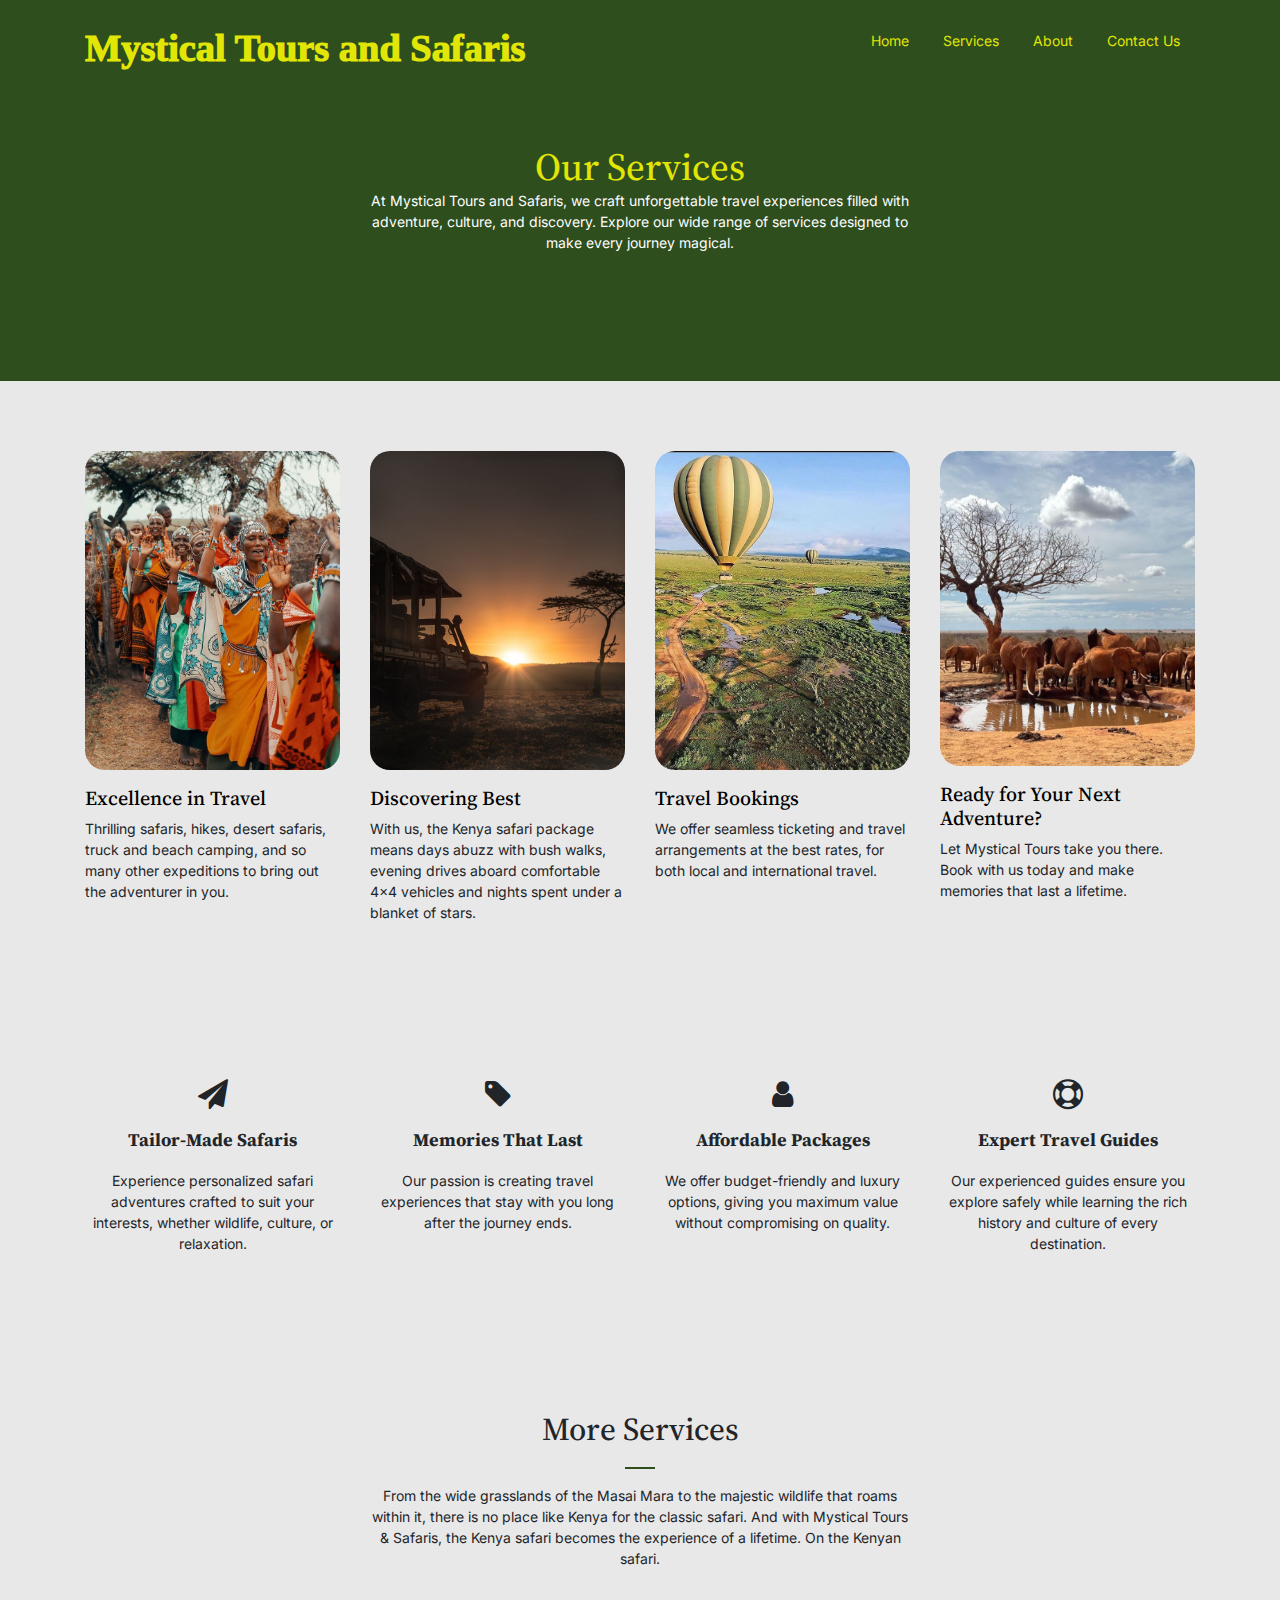
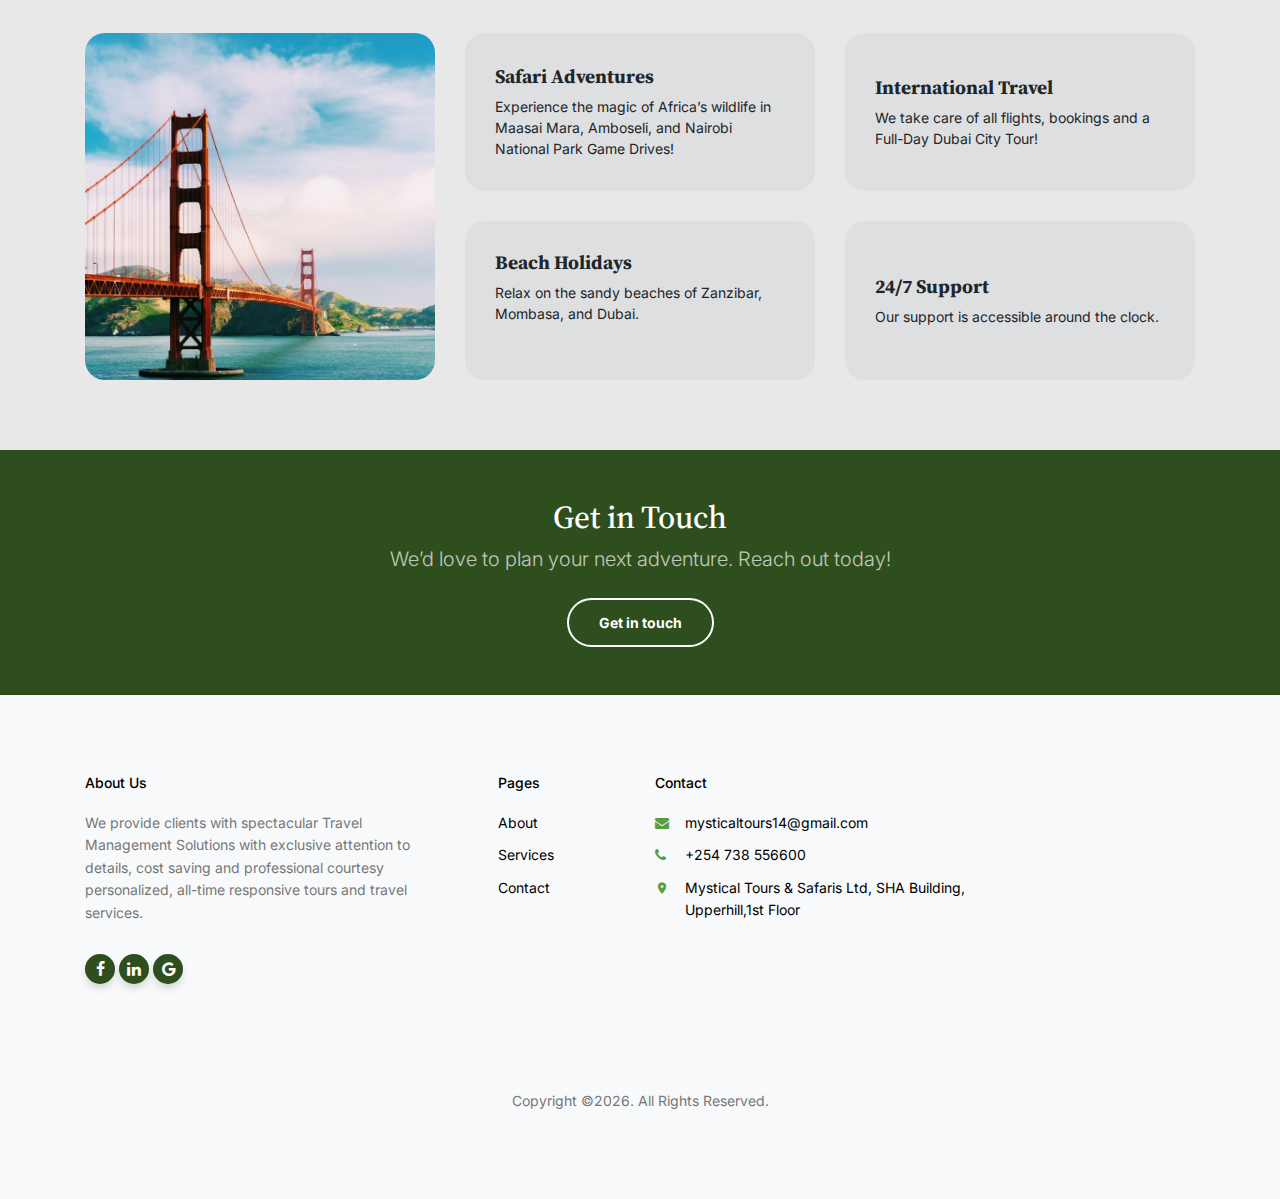
<file: services.html>
<!-- /*
* Template Name: Tour
* Template Author: Untree.co
* Tempalte URI: https://untree.co/
* License: https://creativecommons.org/licenses/by/3.0/
*/ -->
<!doctype html>
<html lang="en">
<head>
  <meta charset="utf-8">
  <meta name="viewport" content="width=device-width, initial-scale=1, shrink-to-fit=no">
  <meta name="author" content="Untree.co">
  <link rel="shortcut icon" href="favicon.png">

  <meta name="description" content="" />
  <meta name="keywords" content="bootstrap, bootstrap4" />

  <link rel="preconnect" href="https://fonts.googleapis.com">
  <link rel="preconnect" href="https://fonts.gstatic.com" crossorigin>
  <link href="https://fonts.googleapis.com/css2?family=Inter:wght@400;700&family=Source+Serif+Pro:wght@400;700&display=swap" rel="stylesheet">

  <link rel="stylesheet" href="css/bootstrap.min.css">
  <link rel="stylesheet" href="css/owl.carousel.min.css">
  <link rel="stylesheet" href="css/owl.theme.default.min.css">
  <link rel="stylesheet" href="css/jquery.fancybox.min.css">
  <link rel="stylesheet" href="fonts/icomoon/style.css">
  <link rel="stylesheet" href="fonts/flaticon/font/flaticon.css">
  <link rel="stylesheet" href="css/daterangepicker.css">
  <link rel="stylesheet" href="css/aos.css">
  <link rel="stylesheet" href="css/style.css">

  <title>Tour Free Bootstrap Template for Travel Agency by Untree.co</title>
</head>

<body>


  <div class="site-mobile-menu site-navbar-target">
    <div class="site-mobile-menu-header">
      <div class="site-mobile-menu-close">
        <span class="icofont-close js-menu-toggle"></span>
      </div>
    </div>
    <div class="site-mobile-menu-body"></div>
  </div>

  <nav class="site-nav">
    <div class="container">
      <div class="site-navigation">
        <a href="index.html" class="logo m-0">Mystical Tours and Safaris <span class="text-primary">.</span></a>

        <ul class="js-clone-nav d-none d-lg-inline-block text-left site-menu float-right">
          <li><a href="index.html">Home</a></li>
          <li class="active"><a href="services.html">Services</a></li>
          <li><a href="about.html">About</a></li>
          <li><a href="contact.html">Contact Us</a></li>
        </ul>

        <a href="#" class="burger ml-auto float-right site-menu-toggle js-menu-toggle d-inline-block d-lg-none light" data-toggle="collapse" data-target="#main-navbar">
          <span></span>
        </a>

      </div>
    </div>
  </nav>


  <div class="hero hero-inner">
    <div class="container">
      <div class="row align-items-center">
        <div class="col-lg-6 mx-auto text-center">
          <div class="intro-wrap">
            <h1 class="mb-0">Our Services</h1>
            <p class="text-white">At Mystical Tours and Safaris, we craft unforgettable travel experiences filled with adventure, culture, and discovery. Explore our wide range of services designed to make every journey magical.</p>
          </div>
        </div>
      </div>
    </div>
  </div>

  
  
  <div class="untree_co-section">
    <div class="container">
      <div class="row">
        <div class="col-6 col-md-6 col-lg-3">
          <div class="media-1">
            <a href="#" class="d-block mb-3"><img src="images/Maasai Culture.jpg" alt="Maasai Community" class="img-fluid"></a>
            <div class="d-flex">
              <div>
                <h3><a href="#">Excellence in Travel</a></h3>
                <p>Thrilling safaris, hikes, desert safaris, truck and beach camping, and so many other expeditions to bring out the adventurer in you.</p>
              </div>
            </div>
          </div>
        </div>
        <div class="col-6 col-md-6 col-lg-3">
          <div class="media-1">
            <a href="#" class="d-block mb-3"><img src="images/Safari Sunset.jpg" alt="Safari Sunset" class="img-fluid"></a>
            <div class="d-flex">
              <div>
                <h3><a href="#">Discovering Best</a></h3>
                <p>With us, the Kenya safari package means days abuzz with bush walks, evening drives aboard comfortable 4x4 vehicles and nights spent under a blanket of stars.</p>
              </div>
            </div>
          </div>
        </div>
        <div class="col-6 col-md-6 col-lg-3">
          <div class="media-1">
            <a href="#" class="d-block mb-3"><img src="images/Airplane Safari.jpg" alt="Airplane in Safari" class="img-fluid"></a>
            <div class="d-flex">
              <div>
                <h3><a href="#">Travel Bookings</a></h3>
                <p>We offer seamless ticketing and travel arrangements at the best rates, for both local and international travel.</p>
              </div>
            </div>
          </div>
        </div>
        <div class="col-6 col-md-6 col-lg-3">
          <div class="media-1">
            <a href="#" class="d-block mb-3"><img src="images/Elephant Safari.jpg" alt="Elephant in Safari" class="img-fluid"></a>
            <div class="d-flex">
              <div>
                <h3><a href="#">Ready for Your Next Adventure?</a></h3>
                <p>Let Mystical Tours take you there. Book with us today and make memories that last a lifetime.</p>
              </div>
            </div>
          </div>
        </div>
      </div>
    </div>
  </div>

  <div class="untree_co-section">
    <div class="container">
      <div class="row">
        <div class="col-6 col-md-6 col-lg-3">
          <div class="service text-center">
            <span class="icon-paper-plane"></span>
            <h3>Tailor-Made Safaris</h3>
            <p>Experience personalized safari adventures crafted to suit your interests, whether wildlife, culture, or relaxation.</p>
          </div>
        </div>
        <div class="col-6 col-md-6 col-lg-3">
          <div class="service text-center">
            <span class="icon-tag"></span>
            <h3>Memories That Last</h3>
            <p>Our passion is creating travel experiences that stay with you long after the journey ends.</p>
          </div>
        </div>
        <div class="col-6 col-md-6 col-lg-3">
          <div class="service text-center">
            <span class="icon-user"></span>
            <h3>Affordable Packages</h3>
            <p>We offer budget-friendly and luxury options, giving you maximum value without compromising on quality.</p>
          </div>
        </div>
        <div class="col-6 col-md-6 col-lg-3">
          <div class="service text-center">
            <span class="icon-support"></span>
            <h3>Expert Travel Guides</h3>
            <p>Our experienced guides ensure you explore safely while learning the rich history and culture of every destination.</p>
          </div>
        </div>
      </div>
    </div>
  </div>

  <div class="untree_co-section">
    <div class="container">
      <div class="row mb-5 justify-content-center">
        <div class="col-lg-6 text-center">
          <h2 class="section-title text-center mb-3">More Services</h2>
          <p>From the wide grasslands of the Masai Mara to the majestic wildlife that roams within it, there is no place like Kenya for the classic safari. And with Mystical Tours & Safaris, the Kenya safari becomes the experience of a lifetime. On the Kenyan safari.</p>
        </div>
      </div>
      <div class="row align-items-stretch">
        <div class="col-lg-4 order-lg-1">
          <div class="h-100"><div class="frame h-100"><div class="feature-img-bg h-100" style="background-image: url('images/hero-slider-1.jpg');"></div></div></div>
        </div>

        <div class="col-6 col-sm-6 col-lg-4 feature-1-wrap d-md-flex flex-md-column order-lg-1" >

          <div class="feature-1 d-md-flex">
            <div class="align-self-center">
              <h3>Safari Adventures</h3>
              <p class="mb-0">Experience the magic of Africa’s wildlife in Maasai Mara, Amboseli, and Nairobi National Park Game Drives!</p>
            </div>
          </div>

          <div class="feature-1 ">
            <div class="align-self-center">
              <h3>Beach Holidays</h3>
              <p class="mb-0">Relax on the sandy beaches of Zanzibar, Mombasa, and Dubai.</p>
            </div>
          </div>

        </div>

        <div class="col-6 col-sm-6 col-lg-4 feature-1-wrap d-md-flex flex-md-column order-lg-3" >

          <div class="feature-1 d-md-flex">
            <div class="align-self-center">
              <h3>International Travel</h3>
              <p class="mb-0">We take care of all flights, bookings and a Full-Day Dubai City Tour!</p>
            </div>
          </div>

          <div class="feature-1 d-md-flex">
            <div class="align-self-center">
              <h3>24/7 Support</h3>
              <p class="mb-0">Our support is accessible around the clock.</p>
            </div>
          </div>

        </div>

      </div>
    </div>
  </div>

  <div class="py-5 cta-section">
    <div class="container">
      <div class="row text-center">
        <div class="col-md-12">
          <h2 class="mb-2 text-white">Get in Touch</h2>
          <p class="mb-4 lead text-white text-white-opacity">We’d love to plan your next adventure. Reach out today!</p>
          <p class="mb-0"><a href="https://www.facebook.com/profile.php?id=100064195290482" target="_blank" rel="noopener noreferrer" class="btn btn-outline-white text-white btn-md font-weight-bold">Get in touch</a></p>
        </div>
      </div>
    </div>
  </div>

  <div class="site-footer">
    <div class="inner first">
      <div class="container">
        <div class="row">
          <div class="col-md-6 col-lg-4">
            <div class="widget">
              <h3 class="heading">About Us</h3>
							<p>We provide clients with spectacular Travel Management Solutions with exclusive attention to details, cost saving and professional courtesy personalized, all-time responsive tours and travel services.</p>
            </div>
            <div class="widget">
              <ul class="list-unstyled social">
                <li><a href="https://www.facebook.com/profile.php?id=100064195290482"><span class="icon-facebook"></span></a></li>
                <li><a href="https://www.linkedin.com/in/mystical-tours-safaris-281b00137?utm_source=share&utm_campaign=share_via&utm_content=profile&utm_medium=android_app"><span class="icon-linkedin"></span></a></li>
                <li><a href="#"><span class="icon-google"></span></a></li>
              </ul>
            </div>
          </div>
          <div class="col-md-6 col-lg-2 pl-lg-5">
            <div class="widget">
              <h3 class="heading">Pages</h3>
              <ul class="links list-unstyled">
                <li><a href="about.html">About</a></li>
                <li><a href="services.html">Services</a></li>
								<li><a href="contact.html">Contact</a></li>
              </ul>
            </div>
          </div>

          <div class="col-md-6 col-lg-4">
            <div class="widget">
              <h3 class="heading">Contact</h3>
             <ul class="list-unstyled quick-info links">
							<li class="email"><a href="mailto:mysticaltours14@gmail.com" target="_blank" rel="noopener noreferrer">mysticaltours14@gmail.com</a></li>
								<li class="phone"><a href="tel:+254738556600" target="_blank" rel="noopener noreferrer">+254 738 556600</a></li>
							<li class="address"><a href="https://maps.app.goo.gl/fYmDdsoA6sPccAcx7" target="_blank" rel="noopener noreferrer">
									Mystical Tours & Safaris Ltd,
									SHA Building, Upperhill,1st Floor </a></li>
							</ul>
            </div>
          </div>
        </div>
      </div>
    </div>



    <div class="inner dark">
      <div class="container">
        <div class="row text-center">
          <div class="col-md-8 mb-3 mb-md-0 mx-auto">
            <p>Copyright &copy;<script>document.write(new Date().getFullYear());</script>. All Rights Reserved. </p>
          </div>
          
        </div>
      </div>
    </div>
  </div>

  <div id="overlayer"></div>
  <div class="loader">
    <div class="spinner-border" role="status">
      <span class="sr-only">Loading...</span>
    </div>
  </div>

  <script src="js/jquery-3.4.1.min.js"></script>
  <script src="js/popper.min.js"></script>
  <script src="js/bootstrap.min.js"></script>
  <script src="js/owl.carousel.min.js"></script>
  <script src="js/jquery.animateNumber.min.js"></script>
  <script src="js/jquery.waypoints.min.js"></script>
  <script src="js/jquery.fancybox.min.js"></script>
  <script src="js/aos.js"></script>
  <script src="js/moment.min.js"></script>
  <script src="js/daterangepicker.js"></script>

  <script src="js/typed.js"></script>
  
  <script src="js/custom.js"></script>

</body>

</html>
</file>
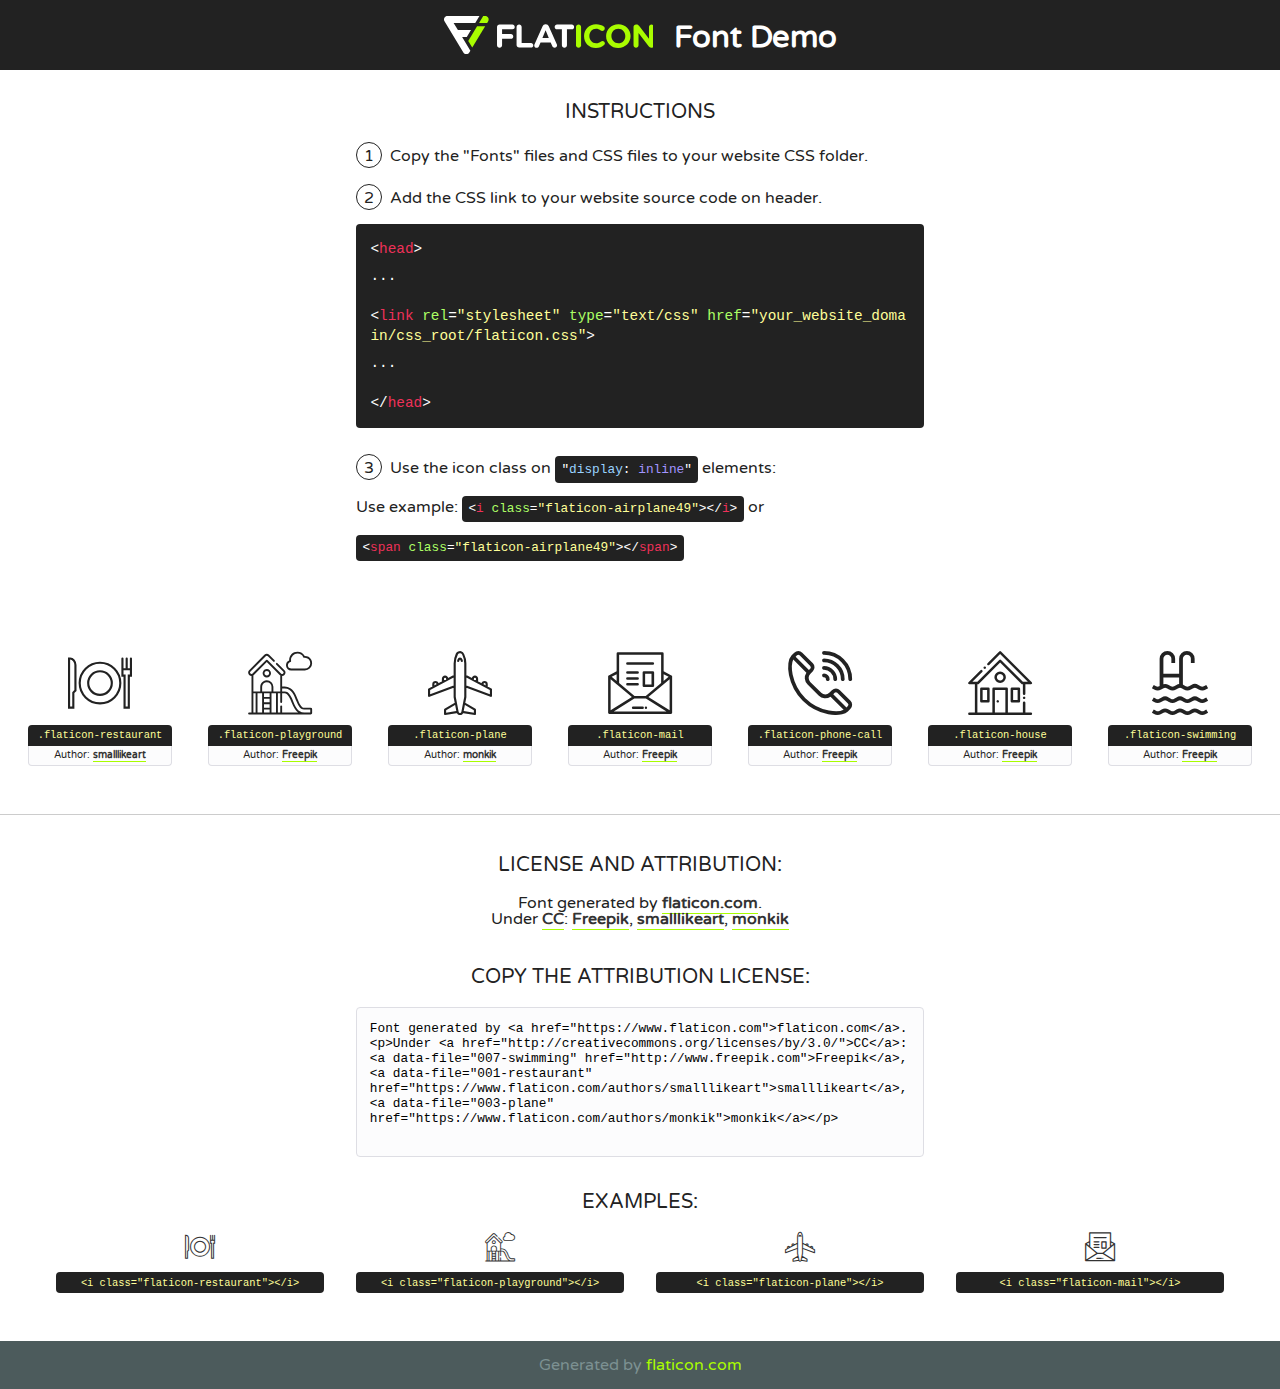
<file: fonts/flaticon/font/flaticon.html>
<!DOCTYPE html>
<!--
  Flaticon icon font: Flaticon
  Creation date: 17/08/2020 06:54
-->
<html>
<!DOCTYPE html>
<html>

<head>
    <title>Flaticon WebFont</title>
    <link href="http://fonts.googleapis.com/css?family=Varela+Round" rel="stylesheet" type="text/css" />
    <link rel="stylesheet" type="text/css" href="flaticon.css">
    <meta charset="UTF-8">
    <style>
    html, body, div, span, applet, object, iframe,
    h1, h2, h3, h4, h5, h6, p, blockquote, pre,
    a, abbr, acronym, address, big, cite, code,
    del, dfn, em, img, ins, kbd, q, s, samp,
    small, strike, strong, sub, sup, tt, var,
    b, u, i, center,
    dl, dt, dd, ol, ul, li,
    fieldset, form, label, legend,
    table, caption, tbody, tfoot, thead, tr, th, td,
    article, aside, canvas, details, embed, 
    figure, figcaption, footer, header, hgroup, 
    menu, nav, output, ruby, section, summary,
    time, mark, audio, video {
        margin: 0;
        padding: 0;
        border: 0;
        font-size: 100%;
        font: inherit;
        vertical-align: baseline;
    }
    /* HTML5 display-role reset for older browsers */
    article, aside, details, figcaption, figure, 
    footer, header, hgroup, menu, nav, section {
        display: block;
    }
    body {
        line-height: 1;
    }
    ol, ul {
        list-style: none;
    }
    blockquote, q {
        quotes: none;
    }
    blockquote:before, blockquote:after,
    q:before, q:after {
        content: '';
        content: none;
    }
    table {
        border-collapse: collapse;
        border-spacing: 0;
    }
    body {
        font-family: 'Varela Round', Helvetica, Arial, sans-serif;
        font-size: 16px;
        color: #222;
    }
    a {
        color: #333;
        border-bottom: 1px solid #a9fd00;
        font-weight: bold;
        text-decoration: none;
    }
    * {
        -moz-box-sizing: border-box;
        -webkit-box-sizing: border-box;
        box-sizing: border-box;
        margin: 0;
        padding: 0;
    }
    [class^="flaticon-"]:before, [class*=" flaticon-"]:before, [class^="flaticon-"]:after, [class*=" flaticon-"]:after {
        font-family: Flaticon;
        font-size: 30px;
        font-style: normal;
        margin-left: 20px;
        color: #333;
    }
    .wrapper {
        max-width: 600px;
        margin: auto;
        padding: 0 1em;
    }
    .title {
        font-size: 1.25em;
        text-align: center;
        margin-bottom: 1em;
        text-transform: uppercase;
    }
    header {
        text-align: center;
        background-color: #222;
        color: #fff;
        padding: 1em;
    }
    header .logo {
        width: 210px;
        height: 38px;
        display: inline-block;
        vertical-align: middle;
        margin-right: 1em;
        border: none;
    }
    header strong {
        font-size: 1.95em;
        font-weight: bold;
        vertical-align: middle;
        margin-top: 5px;
        display: inline-block;
    }
    .demo {
        margin: 2em auto;
        line-height: 1.25em;
    }
    .demo ul li {
        margin-bottom: 1em;
    }
    .demo ul li .num {
        color: #222;
        border-radius: 20px;
        display: inline-block;
        width: 26px;
        padding: 3px;
        height: 26px;
        text-align: center;
        margin-right: 0.5em;
        border: 1px solid #222;
    }
    .demo ul li code {
        background-color: #222;
        border-radius: 4px;
        padding: 0.25em 0.5em;
        display: inline-block;
        color: #fff;
        font-family: Consolas,Monaco,Lucida Console,Liberation Mono,DejaVu Sans Mono,Bitstream Vera Sans Mono,Courier New, monospace;
        font-weight: lighter;
        margin-top: 1em;
        font-size: 0.8em;
        word-break: break-all;
    }
    .demo ul li code.big {
        padding: 1em;
        font-size: 0.9em;
    }
    .demo ul li code .red {
        color: #EF3159;
    }
    .demo ul li code .green {
        color: #ACFF65;
    }
    .demo ul li code .yellow {
        color: #FFFF99;
    }
    .demo ul li code .blue {
        color: #99D3FF;
    }
    .demo ul li code .purple {
        color: #A295FF;
    }
    .demo ul li code .dots {
        margin-top: 0.5em;
        display: block;
    }
    #glyphs {
        border-bottom: 1px solid #ccc;
        padding: 2em 0;
        text-align: center;
    }
    .glyph {
        display: inline-block;
        width: 9em;
        margin: 1em;
        text-align: center;
        vertical-align: top;
        background: #FFF;
    }
    .glyph .glyph-icon {
        padding: 10px;
        display: block;
        font-family:"Flaticon";
        font-size: 64px;
        line-height: 1;
    }
    .glyph .glyph-icon:before {
        font-size: 64px;
        color: #222;
        margin-left: 0;
    }
    .class-name {
        font-size: 0.65em;
        background-color: #222;
        color: #fff;
        border-radius: 4px 4px 0 0;
        padding: 0.5em;
        color: #FFFF99;
        font-family: Consolas,Monaco,Lucida Console,Liberation Mono,DejaVu Sans Mono,Bitstream Vera Sans Mono,Courier New, monospace;
    }
    .author-name {
        font-size: 0.6em;
        background-color: #fcfcfd;
        border: 1px solid #DEDEE4;
        border-top: 0;
        border-radius: 0 0 4px 4px;
        padding: 0.5em;
    }
    .class-name:last-child {
        font-size: 10px;
        color:#888;
    }
    .class-name:last-child a {
        font-size: 10px;
        color:#555;
    }
    .class-name:last-child a:hover {
        color:#a9fd00;
    }
    .glyph > input {
        display: block;
        width: 100px;
        margin: 5px auto;
        text-align: center;
        font-size: 12px;
        cursor: text;
    }
    .glyph > input.icon-input {
        font-family:"Flaticon";
        font-size: 16px;
        margin-bottom: 10px;
    }
    .attribution .title {
        margin-top: 2em;
    }
    .attribution textarea {
        background-color: #fcfcfd;
        padding: 1em;
        border: none;
        box-shadow: none;
        border: 1px solid #DEDEE4;
        border-radius: 4px;
        resize: none;
        width: 100%;
        height: 150px;
        font-size: 0.8em;
        font-family: Consolas,Monaco,Lucida Console,Liberation Mono,DejaVu Sans Mono,Bitstream Vera Sans Mono,Courier New, monospace;
        -webkit-appearance: none;
    }
    .iconsuse {
        margin: 2em auto;
        text-align: center;
        max-width: 1200px;
    }
    .iconsuse:after {
        content: '';
        display: table;
        clear: both;
    }
    .iconsuse .image {
        float: left;
        width: 25%;
        padding: 0 1em;
    }
    .iconsuse .image p {
        margin-bottom: 1em;
    }
    .iconsuse .image span {
        display: block;
        font-size: 0.65em;
        background-color: #222;
        color: #fff;
        border-radius: 4px;
        padding: 0.5em;
        color: #FFFF99;
        margin-top: 1em;
        font-family: Consolas,Monaco,Lucida Console,Liberation Mono,DejaVu Sans Mono,Bitstream Vera Sans Mono,Courier New, monospace;
    }
    #footer {
        text-align: center;
        background-color: #4C5B5C;
        color: #7c9192;
        padding: 1em;
    }
    #footer a {
        border: none;
        color: #a9fd00;
        font-weight: normal;
    }
    @media (max-width: 960px) {
        .iconsuse .image {
            width: 50%;
        }
    }
    @media (max-width: 560px) {
        .iconsuse .image {
            width: 100%;
        }
    }
    </style>
</head>

<body class="characters-off">

    <header>
        <a href="https://www.flaticon.com" target="_blank" class="logo">
            <svg version="1.1" xmlns="http://www.w3.org/2000/svg" xmlns:xlink="http://www.w3.org/1999/xlink" xmlns:a="http://ns.adobe.com/AdobeSVGViewerExtensions/3.0/" viewBox="0 0 560.875 102.036" enable-background="new 0 0 560.875 102.036" xml:space="preserve">
                <defs>
                </defs>
                <g>
                    <g class="letters">
                        <path fill="#ffffff" d="M141.596,29.675c0-3.777,2.985-6.767,6.764-6.767h34.438c3.426,0,6.15,2.728,6.15,6.15
                        c0,3.43-2.724,6.149-6.15,6.149h-27.674v13.091h23.719c3.429,0,6.151,2.724,6.151,6.15c0,3.43-2.723,6.149-6.151,6.149h-23.719
                        v17.574c0,3.773-2.986,6.761-6.764,6.761c-3.779,0-6.764-2.989-6.764-6.761V29.675z"></path>
                        <path fill="#ffffff" d="M193.844,29.149c0-3.781,2.985-6.767,6.764-6.767c3.776,0,6.763,2.985,6.763,6.767v42.957h25.039
                        c3.426,0,6.149,2.726,6.149,6.153c0,3.425-2.723,6.15-6.149,6.15h-31.802c-3.779,0-6.764-2.986-6.764-6.768V29.149z"></path>
                        <path fill="#ffffff" d="M241.891,75.71l21.438-48.407c1.492-3.341,4.215-5.357,7.906-5.357h0.792
                        c3.686,0,6.323,2.017,7.815,5.357l21.439,48.407c0.436,0.967,0.701,1.845,0.701,2.723c0,3.602-2.809,6.501-6.414,6.501
                        c-3.161,0-5.269-1.845-6.499-4.655l-4.132-9.661h-27.059l-4.301,10.102c-1.144,2.631-3.426,4.214-6.237,4.214
                        c-3.517,0-6.24-2.81-6.24-6.325C241.1,77.64,241.451,76.677,241.891,75.71z M279.932,58.666l-8.521-20.297l-8.526,20.297H279.932
                        z"></path>
                        <path fill="#ffffff" d="M314.864,35.387H301.86c-3.429,0-6.239-2.813-6.239-6.238c0-3.429,2.811-6.24,6.239-6.24h39.533
                        c3.426,0,6.237,2.811,6.237,6.24c0,3.425-2.811,6.238-6.237,6.238h-13.001v42.785c0,3.773-2.99,6.761-6.764,6.761
                        c-3.779,0-6.764-2.989-6.764-6.761V35.387z"></path>
                        <path fill="#A9FD00" d="M352.615,29.149c0-3.781,2.985-6.767,6.767-6.767c3.774,0,6.761,2.985,6.761,6.767v49.024
                        c0,3.773-2.987,6.761-6.761,6.761c-3.781,0-6.767-2.989-6.767-6.761V29.149z"></path>
                        <path fill="#A9FD00" d="M374.132,53.836v-0.179c0-17.481,13.178-31.801,32.065-31.801c9.22,0,15.459,2.458,20.557,6.238
                        c1.402,1.054,2.637,2.985,2.637,5.357c0,3.692-2.985,6.59-6.681,6.59c-1.845,0-3.071-0.702-4.044-1.319
                        c-3.776-2.813-7.729-4.393-12.562-4.393c-10.364,0-17.831,8.611-17.831,19.154v0.173c0,10.542,7.291,19.329,17.831,19.329
                        c5.715,0,9.492-1.756,13.359-4.834c1.049-0.874,2.458-1.491,4.039-1.491c3.429,0,6.325,2.813,6.325,6.236
                        c0,2.106-1.056,3.78-2.282,4.834c-5.539,4.834-12.036,7.733-21.878,7.733C387.572,85.464,374.132,71.493,374.132,53.836z"></path>
                        <path fill="#A9FD00" d="M433.009,53.836v-0.179c0-17.481,13.79-31.801,32.766-31.801c18.981,0,32.592,14.143,32.592,31.628v0.173
                        c0,17.483-13.785,31.807-32.769,31.807C446.625,85.464,433.009,71.32,433.009,53.836z M484.224,53.836v-0.179
                        c0-10.539-7.725-19.326-18.626-19.326c-10.893,0-18.449,8.611-18.449,19.154v0.173c0,10.542,7.73,19.329,18.626,19.329
                        C476.676,72.986,484.224,64.378,484.224,53.836z"></path>
                        <path fill="#A9FD00" d="M506.233,29.321c0-3.774,2.99-6.763,6.767-6.763h1.401c3.252,0,5.183,1.583,7.029,3.953l26.093,34.265
                        V29.059c0-3.692,2.99-6.677,6.681-6.677c3.683,0,6.671,2.985,6.671,6.677v48.934c0,3.78-2.987,6.765-6.764,6.765h-0.436
                        c-3.257,0-5.188-1.581-7.034-3.953l-27.056-35.492v32.944c0,3.687-2.985,6.676-6.678,6.676c-3.683,0-6.673-2.989-6.673-6.676
                        V29.321z"></path>
                    </g>
                    <g class="insignia">
                        <path fill="#ffffff" d="M48.372,56.137h12.517l11.156-18.537H37.186L25.688,18.539h57.825L94.668,0H9.271
                        C5.925,0,2.842,1.801,1.198,4.716c-1.644,2.907-1.593,6.482,0.134,9.343l50.38,83.501c1.678,2.781,4.689,4.476,7.938,4.476
                        c3.246,0,6.257-1.695,7.935-4.476l2.898-4.804L48.372,56.137z"></path>
                        <g class="i">
                            <path fill="#A9FD00" d="M93.575,18.539h0.031v0.004l21.652,0.004l2.705-4.488c1.727-2.861,1.778-6.436,0.133-9.343
                            C116.454,1.801,113.371,0,110.026,0h-5.294L93.575,18.539z"></path>
                            <polygon fill="#A9FD00" points="88.291,27.356 64.725,66.486 75.519,84.404 109.942,27.356"></polygon>
                        </g>
                    </g>
                </g>
            </svg>
        </a>
        <strong>Font Demo</strong>
    </header>


    <section class="demo wrapper">

        <p class="title">Instructions</p>

        <ul>
            <li>
                <span class="num">1</span>Copy the "Fonts" files and CSS files to your website CSS folder.
            </li>
            <li>
                <span class="num">2</span>Add the CSS link to your website source code on header.
                <code class="big">
                    &lt;<span class="red">head</span>&gt;
                    <br/><span class="dots">...</span>
                    <br/>&lt;<span class="red">link</span> <span class="green">rel</span>=<span class="yellow">"stylesheet"</span> <span class="green">type</span>=<span class="yellow">"text/css"</span> <span class="green">href</span>=<span class="yellow">"your_website_domain/css_root/flaticon.css"</span>&gt;
                    <br/><span class="dots">...</span>
                    <br/>&lt;/<span class="red">head</span>&gt;
                </code>
            </li>

            <li>
                <p>
                    <span class="num">3</span>Use the icon class on <code>"<span class="blue">display</span>:<span class="purple"> inline</span>"</code> elements:
                    <br />
                    Use example: <code>&lt;<span class="red">i</span> <span class="green">class</span>=<span class="yellow">&quot;flaticon-airplane49&quot;</span>&gt;&lt;/<span class="red">i</span>&gt;</code> or <code>&lt;<span class="red">span</span> <span class="green">class</span>=<span class="yellow">&quot;flaticon-airplane49&quot;</span>&gt;&lt;/<span class="red">span</span>&gt;</code>
            </li>
        </ul>

    </section>




   <section id="glyphs">          
    
      
        <div class="glyph"><div class="glyph-icon flaticon-restaurant"></div>
            <div class="class-name">.flaticon-restaurant</div>
            <div class="author-name">Author: <a data-file="001-restaurant" href="https://www.flaticon.com/authors/smalllikeart">smalllikeart</a> </div> 
        </div>        
        
        <div class="glyph"><div class="glyph-icon flaticon-playground"></div>
            <div class="class-name">.flaticon-playground</div>
            <div class="author-name">Author: <a data-file="002-playground" href="http://www.freepik.com">Freepik</a> </div> 
        </div>        
        
        <div class="glyph"><div class="glyph-icon flaticon-plane"></div>
            <div class="class-name">.flaticon-plane</div>
            <div class="author-name">Author: <a data-file="003-plane" href="https://www.flaticon.com/authors/monkik">monkik</a> </div> 
        </div>        
        
        <div class="glyph"><div class="glyph-icon flaticon-mail"></div>
            <div class="class-name">.flaticon-mail</div>
            <div class="author-name">Author: <a data-file="004-mail" href="http://www.freepik.com">Freepik</a> </div> 
        </div>        
        
        <div class="glyph"><div class="glyph-icon flaticon-phone-call"></div>
            <div class="class-name">.flaticon-phone-call</div>
            <div class="author-name">Author: <a data-file="005-phone-call" href="http://www.freepik.com">Freepik</a> </div> 
        </div>        
        
        <div class="glyph"><div class="glyph-icon flaticon-house"></div>
            <div class="class-name">.flaticon-house</div>
            <div class="author-name">Author: <a data-file="006-house" href="http://www.freepik.com">Freepik</a> </div> 
        </div>        
        
        <div class="glyph"><div class="glyph-icon flaticon-swimming"></div>
            <div class="class-name">.flaticon-swimming</div>
            <div class="author-name">Author: <a data-file="007-swimming" href="http://www.freepik.com">Freepik</a> </div> 
        </div>        
        

    </section>



    <section class="attribution wrapper"   style="text-align:center;">

      <div class="title">License and attribution:</div><div class="attrDiv">Font generated by <a href="https://www.flaticon.com">flaticon.com</a>. <div><p>Under <a href="http://creativecommons.org/licenses/by/3.0/">CC</a>: <a data-file="007-swimming" href="http://www.freepik.com">Freepik</a>, <a data-file="001-restaurant" href="https://www.flaticon.com/authors/smalllikeart">smalllikeart</a>, <a data-file="003-plane" href="https://www.flaticon.com/authors/monkik">monkik</a></p>  </div>
      </div>
      <div class="title">Copy the Attribution License:</div>

    <textarea onclick="this.focus();this.select();">Font generated by &lt;a href=&quot;https://www.flaticon.com&quot;&gt;flaticon.com&lt;/a&gt;. <p>Under <a href="http://creativecommons.org/licenses/by/3.0/">CC</a>: <a data-file="007-swimming" href="http://www.freepik.com">Freepik</a>, <a data-file="001-restaurant" href="https://www.flaticon.com/authors/smalllikeart">smalllikeart</a>, <a data-file="003-plane" href="https://www.flaticon.com/authors/monkik">monkik</a></p>  
     </textarea>

    </section>

    <section class="iconsuse">

          <div class="title">Examples:</div>            
             
            <div class="image">
                <p>
                    <i class="glyph-icon flaticon-restaurant"></i> 
                    <span>&lt;i class=&quot;flaticon-restaurant&quot;&gt;&lt;/i&gt;</span>
                </p>
            </div>
            
            <div class="image">
                <p>
                    <i class="glyph-icon flaticon-playground"></i> 
                    <span>&lt;i class=&quot;flaticon-playground&quot;&gt;&lt;/i&gt;</span>
                </p>
            </div>
            
            <div class="image">
                <p>
                    <i class="glyph-icon flaticon-plane"></i> 
                    <span>&lt;i class=&quot;flaticon-plane&quot;&gt;&lt;/i&gt;</span>
                </p>
            </div>
            
            <div class="image">
                <p>
                    <i class="glyph-icon flaticon-mail"></i> 
                    <span>&lt;i class=&quot;flaticon-mail&quot;&gt;&lt;/i&gt;</span>
                </p>
            </div>
                       
        </div>
                            
    </section>

<div id="footer">
    <div>Generated by <a href="https://www.flaticon.com">flaticon.com</a>
    </div>
</div>



</body>
</html>
</file>
<file: fonts/icomoon/style.css>
@font-face {
  font-family: 'icomoon';
  src:  url('fonts/icomoon.eot?10si43');
  src:  url('fonts/icomoon.eot?10si43#iefix') format('embedded-opentype'),
    url('fonts/icomoon.ttf?10si43') format('truetype'),
    url('fonts/icomoon.woff?10si43') format('woff'),
    url('fonts/icomoon.svg?10si43#icomoon') format('svg');
  font-weight: normal;
  font-style: normal;
}

[class^="icon-"], [class*=" icon-"] {
  /* use !important to prevent issues with browser extensions that change fonts */
  font-family: 'icomoon' !important;
  speak: none;
  font-style: normal;
  font-weight: normal;
  font-variant: normal;
  text-transform: none;
  line-height: 1;

  /* Better Font Rendering =========== */
  -webkit-font-smoothing: antialiased;
  -moz-osx-font-smoothing: grayscale;
}

.icon-asterisk:before {
  content: "\f069";
}
.icon-plus:before {
  content: "\f067";
}
.icon-question:before {
  content: "\f128";
}
.icon-minus:before {
  content: "\f068";
}
.icon-glass:before {
  content: "\f000";
}
.icon-music:before {
  content: "\f001";
}
.icon-search:before {
  content: "\f002";
}
.icon-envelope-o:before {
  content: "\f003";
}
.icon-heart:before {
  content: "\f004";
}
.icon-star:before {
  content: "\f005";
}
.icon-star-o:before {
  content: "\f006";
}
.icon-user:before {
  content: "\f007";
}
.icon-film:before {
  content: "\f008";
}
.icon-th-large:before {
  content: "\f009";
}
.icon-th:before {
  content: "\f00a";
}
.icon-th-list:before {
  content: "\f00b";
}
.icon-check:before {
  content: "\f00c";
}
.icon-close:before {
  content: "\f00d";
}
.icon-remove:before {
  content: "\f00d";
}
.icon-times:before {
  content: "\f00d";
}
.icon-search-plus:before {
  content: "\f00e";
}
.icon-search-minus:before {
  content: "\f010";
}
.icon-power-off:before {
  content: "\f011";
}
.icon-signal:before {
  content: "\f012";
}
.icon-cog:before {
  content: "\f013";
}
.icon-gear:before {
  content: "\f013";
}
.icon-trash-o:before {
  content: "\f014";
}
.icon-home:before {
  content: "\f015";
}
.icon-file-o:before {
  content: "\f016";
}
.icon-clock-o:before {
  content: "\f017";
}
.icon-road:before {
  content: "\f018";
}
.icon-download:before {
  content: "\f019";
}
.icon-arrow-circle-o-down:before {
  content: "\f01a";
}
.icon-arrow-circle-o-up:before {
  content: "\f01b";
}
.icon-inbox:before {
  content: "\f01c";
}
.icon-play-circle-o:before {
  content: "\f01d";
}
.icon-repeat:before {
  content: "\f01e";
}
.icon-rotate-right:before {
  content: "\f01e";
}
.icon-refresh:before {
  content: "\f021";
}
.icon-list-alt:before {
  content: "\f022";
}
.icon-lock:before {
  content: "\f023";
}
.icon-flag:before {
  content: "\f024";
}
.icon-headphones:before {
  content: "\f025";
}
.icon-volume-off:before {
  content: "\f026";
}
.icon-volume-down:before {
  content: "\f027";
}
.icon-volume-up:before {
  content: "\f028";
}
.icon-qrcode:before {
  content: "\f029";
}
.icon-barcode:before {
  content: "\f02a";
}
.icon-tag:before {
  content: "\f02b";
}
.icon-tags:before {
  content: "\f02c";
}
.icon-book:before {
  content: "\f02d";
}
.icon-bookmark:before {
  content: "\f02e";
}
.icon-print:before {
  content: "\f02f";
}
.icon-camera:before {
  content: "\f030";
}
.icon-font:before {
  content: "\f031";
}
.icon-bold:before {
  content: "\f032";
}
.icon-italic:before {
  content: "\f033";
}
.icon-text-height:before {
  content: "\f034";
}
.icon-text-width:before {
  content: "\f035";
}
.icon-align-left:before {
  content: "\f036";
}
.icon-align-center:before {
  content: "\f037";
}
.icon-align-right:before {
  content: "\f038";
}
.icon-align-justify:before {
  content: "\f039";
}
.icon-list:before {
  content: "\f03a";
}
.icon-dedent:before {
  content: "\f03b";
}
.icon-outdent:before {
  content: "\f03b";
}
.icon-indent:before {
  content: "\f03c";
}
.icon-video-camera:before {
  content: "\f03d";
}
.icon-image:before {
  content: "\f03e";
}
.icon-photo:before {
  content: "\f03e";
}
.icon-picture-o:before {
  content: "\f03e";
}
.icon-pencil:before {
  content: "\f040";
}
.icon-map-marker:before {
  content: "\f041";
}
.icon-adjust:before {
  content: "\f042";
}
.icon-tint:before {
  content: "\f043";
}
.icon-edit:before {
  content: "\f044";
}
.icon-pencil-square-o:before {
  content: "\f044";
}
.icon-share-square-o:before {
  content: "\f045";
}
.icon-check-square-o:before {
  content: "\f046";
}
.icon-arrows:before {
  content: "\f047";
}
.icon-step-backward:before {
  content: "\f048";
}
.icon-fast-backward:before {
  content: "\f049";
}
.icon-backward:before {
  content: "\f04a";
}
.icon-play:before {
  content: "\f04b";
}
.icon-pause:before {
  content: "\f04c";
}
.icon-stop:before {
  content: "\f04d";
}
.icon-forward:before {
  content: "\f04e";
}
.icon-fast-forward:before {
  content: "\f050";
}
.icon-step-forward:before {
  content: "\f051";
}
.icon-eject:before {
  content: "\f052";
}
.icon-chevron-left:before {
  content: "\f053";
}
.icon-chevron-right:before {
  content: "\f054";
}
.icon-plus-circle:before {
  content: "\f055";
}
.icon-minus-circle:before {
  content: "\f056";
}
.icon-times-circle:before {
  content: "\f057";
}
.icon-check-circle:before {
  content: "\f058";
}
.icon-question-circle:before {
  content: "\f059";
}
.icon-info-circle:before {
  content: "\f05a";
}
.icon-crosshairs:before {
  content: "\f05b";
}
.icon-times-circle-o:before {
  content: "\f05c";
}
.icon-check-circle-o:before {
  content: "\f05d";
}
.icon-ban:before {
  content: "\f05e";
}
.icon-arrow-left:before {
  content: "\f060";
}
.icon-arrow-right:before {
  content: "\f061";
}
.icon-arrow-up:before {
  content: "\f062";
}
.icon-arrow-down:before {
  content: "\f063";
}
.icon-mail-forward:before {
  content: "\f064";
}
.icon-share:before {
  content: "\f064";
}
.icon-expand:before {
  content: "\f065";
}
.icon-compress:before {
  content: "\f066";
}
.icon-exclamation-circle:before {
  content: "\f06a";
}
.icon-gift:before {
  content: "\f06b";
}
.icon-leaf:before {
  content: "\f06c";
}
.icon-fire:before {
  content: "\f06d";
}
.icon-eye:before {
  content: "\f06e";
}
.icon-eye-slash:before {
  content: "\f070";
}
.icon-exclamation-triangle:before {
  content: "\f071";
}
.icon-warning:before {
  content: "\f071";
}
.icon-plane:before {
  content: "\f072";
}
.icon-calendar:before {
  content: "\f073";
}
.icon-random:before {
  content: "\f074";
}
.icon-comment:before {
  content: "\f075";
}
.icon-magnet:before {
  content: "\f076";
}
.icon-chevron-up:before {
  content: "\f077";
}
.icon-chevron-down:before {
  content: "\f078";
}
.icon-retweet:before {
  content: "\f079";
}
.icon-shopping-cart:before {
  content: "\f07a";
}
.icon-folder:before {
  content: "\f07b";
}
.icon-folder-open:before {
  content: "\f07c";
}
.icon-arrows-v:before {
  content: "\f07d";
}
.icon-arrows-h:before {
  content: "\f07e";
}
.icon-bar-chart:before {
  content: "\f080";
}
.icon-bar-chart-o:before {
  content: "\f080";
}
.icon-twitter-square:before {
  content: "\f081";
}
.icon-facebook-square:before {
  content: "\f082";
}
.icon-camera-retro:before {
  content: "\f083";
}
.icon-key:before {
  content: "\f084";
}
.icon-cogs:before {
  content: "\f085";
}
.icon-gears:before {
  content: "\f085";
}
.icon-comments:before {
  content: "\f086";
}
.icon-thumbs-o-up:before {
  content: "\f087";
}
.icon-thumbs-o-down:before {
  content: "\f088";
}
.icon-star-half:before {
  content: "\f089";
}
.icon-heart-o:before {
  content: "\f08a";
}
.icon-sign-out:before {
  content: "\f08b";
}
.icon-linkedin-square:before {
  content: "\f08c";
}
.icon-thumb-tack:before {
  content: "\f08d";
}
.icon-external-link:before {
  content: "\f08e";
}
.icon-sign-in:before {
  content: "\f090";
}
.icon-trophy:before {
  content: "\f091";
}
.icon-github-square:before {
  content: "\f092";
}
.icon-upload:before {
  content: "\f093";
}
.icon-lemon-o:before {
  content: "\f094";
}
.icon-phone:before {
  content: "\f095";
}
.icon-square-o:before {
  content: "\f096";
}
.icon-bookmark-o:before {
  content: "\f097";
}
.icon-phone-square:before {
  content: "\f098";
}
.icon-twitter:before {
  content: "\f099";
}
.icon-facebook:before {
  content: "\f09a";
}
.icon-facebook-f:before {
  content: "\f09a";
}
.icon-github:before {
  content: "\f09b";
}
.icon-unlock:before {
  content: "\f09c";
}
.icon-credit-card:before {
  content: "\f09d";
}
.icon-feed:before {
  content: "\f09e";
}
.icon-rss:before {
  content: "\f09e";
}
.icon-hdd-o:before {
  content: "\f0a0";
}
.icon-bullhorn:before {
  content: "\f0a1";
}
.icon-bell-o:before {
  content: "\f0a2";
}
.icon-certificate:before {
  content: "\f0a3";
}
.icon-hand-o-right:before {
  content: "\f0a4";
}
.icon-hand-o-left:before {
  content: "\f0a5";
}
.icon-hand-o-up:before {
  content: "\f0a6";
}
.icon-hand-o-down:before {
  content: "\f0a7";
}
.icon-arrow-circle-left:before {
  content: "\f0a8";
}
.icon-arrow-circle-right:before {
  content: "\f0a9";
}
.icon-arrow-circle-up:before {
  content: "\f0aa";
}
.icon-arrow-circle-down:before {
  content: "\f0ab";
}
.icon-globe:before {
  content: "\f0ac";
}
.icon-wrench:before {
  content: "\f0ad";
}
.icon-tasks:before {
  content: "\f0ae";
}
.icon-filter:before {
  content: "\f0b0";
}
.icon-briefcase:before {
  content: "\f0b1";
}
.icon-arrows-alt:before {
  content: "\f0b2";
}
.icon-group:before {
  content: "\f0c0";
}
.icon-users:before {
  content: "\f0c0";
}
.icon-chain:before {
  content: "\f0c1";
}
.icon-link:before {
  content: "\f0c1";
}
.icon-cloud:before {
  content: "\f0c2";
}
.icon-flask:before {
  content: "\f0c3";
}
.icon-cut:before {
  content: "\f0c4";
}
.icon-scissors:before {
  content: "\f0c4";
}
.icon-copy:before {
  content: "\f0c5";
}
.icon-files-o:before {
  content: "\f0c5";
}
.icon-paperclip:before {
  content: "\f0c6";
}
.icon-floppy-o:before {
  content: "\f0c7";
}
.icon-save:before {
  content: "\f0c7";
}
.icon-square:before {
  content: "\f0c8";
}
.icon-bars:before {
  content: "\f0c9";
}
.icon-navicon:before {
  content: "\f0c9";
}
.icon-reorder:before {
  content: "\f0c9";
}
.icon-list-ul:before {
  content: "\f0ca";
}
.icon-list-ol:before {
  content: "\f0cb";
}
.icon-strikethrough:before {
  content: "\f0cc";
}
.icon-underline:before {
  content: "\f0cd";
}
.icon-table:before {
  content: "\f0ce";
}
.icon-magic:before {
  content: "\f0d0";
}
.icon-truck:before {
  content: "\f0d1";
}
.icon-pinterest:before {
  content: "\f0d2";
}
.icon-pinterest-square:before {
  content: "\f0d3";
}
.icon-google-plus-square:before {
  content: "\f0d4";
}
.icon-google-plus:before {
  content: "\f0d5";
}
.icon-money:before {
  content: "\f0d6";
}
.icon-caret-down:before {
  content: "\f0d7";
}
.icon-caret-up:before {
  content: "\f0d8";
}
.icon-caret-left:before {
  content: "\f0d9";
}
.icon-caret-right:before {
  content: "\f0da";
}
.icon-columns:before {
  content: "\f0db";
}
.icon-sort:before {
  content: "\f0dc";
}
.icon-unsorted:before {
  content: "\f0dc";
}
.icon-sort-desc:before {
  content: "\f0dd";
}
.icon-sort-down:before {
  content: "\f0dd";
}
.icon-sort-asc:before {
  content: "\f0de";
}
.icon-sort-up:before {
  content: "\f0de";
}
.icon-envelope:before {
  content: "\f0e0";
}
.icon-linkedin:before {
  content: "\f0e1";
}
.icon-rotate-left:before {
  content: "\f0e2";
}
.icon-undo:before {
  content: "\f0e2";
}
.icon-gavel:before {
  content: "\f0e3";
}
.icon-legal:before {
  content: "\f0e3";
}
.icon-dashboard:before {
  content: "\f0e4";
}
.icon-tachometer:before {
  content: "\f0e4";
}
.icon-comment-o:before {
  content: "\f0e5";
}
.icon-comments-o:before {
  content: "\f0e6";
}
.icon-bolt:before {
  content: "\f0e7";
}
.icon-flash:before {
  content: "\f0e7";
}
.icon-sitemap:before {
  content: "\f0e8";
}
.icon-umbrella:before {
  content: "\f0e9";
}
.icon-clipboard:before {
  content: "\f0ea";
}
.icon-paste:before {
  content: "\f0ea";
}
.icon-lightbulb-o:before {
  content: "\f0eb";
}
.icon-exchange:before {
  content: "\f0ec";
}
.icon-cloud-download:before {
  content: "\f0ed";
}
.icon-cloud-upload:before {
  content: "\f0ee";
}
.icon-user-md:before {
  content: "\f0f0";
}
.icon-stethoscope:before {
  content: "\f0f1";
}
.icon-suitcase:before {
  content: "\f0f2";
}
.icon-bell:before {
  content: "\f0f3";
}
.icon-coffee:before {
  content: "\f0f4";
}
.icon-cutlery:before {
  content: "\f0f5";
}
.icon-file-text-o:before {
  content: "\f0f6";
}
.icon-building-o:before {
  content: "\f0f7";
}
.icon-hospital-o:before {
  content: "\f0f8";
}
.icon-ambulance:before {
  content: "\f0f9";
}
.icon-medkit:before {
  content: "\f0fa";
}
.icon-fighter-jet:before {
  content: "\f0fb";
}
.icon-beer:before {
  content: "\f0fc";
}
.icon-h-square:before {
  content: "\f0fd";
}
.icon-plus-square:before {
  content: "\f0fe";
}
.icon-angle-double-left:before {
  content: "\f100";
}
.icon-angle-double-right:before {
  content: "\f101";
}
.icon-angle-double-up:before {
  content: "\f102";
}
.icon-angle-double-down:before {
  content: "\f103";
}
.icon-angle-left:before {
  content: "\f104";
}
.icon-angle-right:before {
  content: "\f105";
}
.icon-angle-up:before {
  content: "\f106";
}
.icon-angle-down:before {
  content: "\f107";
}
.icon-desktop:before {
  content: "\f108";
}
.icon-laptop:before {
  content: "\f109";
}
.icon-tablet:before {
  content: "\f10a";
}
.icon-mobile:before {
  content: "\f10b";
}
.icon-mobile-phone:before {
  content: "\f10b";
}
.icon-circle-o:before {
  content: "\f10c";
}
.icon-quote-left:before {
  content: "\f10d";
}
.icon-quote-right:before {
  content: "\f10e";
}
.icon-spinner:before {
  content: "\f110";
}
.icon-circle:before {
  content: "\f111";
}
.icon-mail-reply:before {
  content: "\f112";
}
.icon-reply:before {
  content: "\f112";
}
.icon-github-alt:before {
  content: "\f113";
}
.icon-folder-o:before {
  content: "\f114";
}
.icon-folder-open-o:before {
  content: "\f115";
}
.icon-smile-o:before {
  content: "\f118";
}
.icon-frown-o:before {
  content: "\f119";
}
.icon-meh-o:before {
  content: "\f11a";
}
.icon-gamepad:before {
  content: "\f11b";
}
.icon-keyboard-o:before {
  content: "\f11c";
}
.icon-flag-o:before {
  content: "\f11d";
}
.icon-flag-checkered:before {
  content: "\f11e";
}
.icon-terminal:before {
  content: "\f120";
}
.icon-code:before {
  content: "\f121";
}
.icon-mail-reply-all:before {
  content: "\f122";
}
.icon-reply-all:before {
  content: "\f122";
}
.icon-star-half-empty:before {
  content: "\f123";
}
.icon-star-half-full:before {
  content: "\f123";
}
.icon-star-half-o:before {
  content: "\f123";
}
.icon-location-arrow:before {
  content: "\f124";
}
.icon-crop:before {
  content: "\f125";
}
.icon-code-fork:before {
  content: "\f126";
}
.icon-chain-broken:before {
  content: "\f127";
}
.icon-unlink:before {
  content: "\f127";
}
.icon-info:before {
  content: "\f129";
}
.icon-exclamation:before {
  content: "\f12a";
}
.icon-superscript:before {
  content: "\f12b";
}
.icon-subscript:before {
  content: "\f12c";
}
.icon-eraser:before {
  content: "\f12d";
}
.icon-puzzle-piece:before {
  content: "\f12e";
}
.icon-microphone:before {
  content: "\f130";
}
.icon-microphone-slash:before {
  content: "\f131";
}
.icon-shield:before {
  content: "\f132";
}
.icon-calendar-o:before {
  content: "\f133";
}
.icon-fire-extinguisher:before {
  content: "\f134";
}
.icon-rocket:before {
  content: "\f135";
}
.icon-maxcdn:before {
  content: "\f136";
}
.icon-chevron-circle-left:before {
  content: "\f137";
}
.icon-chevron-circle-right:before {
  content: "\f138";
}
.icon-chevron-circle-up:before {
  content: "\f139";
}
.icon-chevron-circle-down:before {
  content: "\f13a";
}
.icon-html5:before {
  content: "\f13b";
}
.icon-css3:before {
  content: "\f13c";
}
.icon-anchor:before {
  content: "\f13d";
}
.icon-unlock-alt:before {
  content: "\f13e";
}
.icon-bullseye:before {
  content: "\f140";
}
.icon-ellipsis-h:before {
  content: "\f141";
}
.icon-ellipsis-v:before {
  content: "\f142";
}
.icon-rss-square:before {
  content: "\f143";
}
.icon-play-circle:before {
  content: "\f144";
}
.icon-ticket:before {
  content: "\f145";
}
.icon-minus-square:before {
  content: "\f146";
}
.icon-minus-square-o:before {
  content: "\f147";
}
.icon-level-up:before {
  content: "\f148";
}
.icon-level-down:before {
  content: "\f149";
}
.icon-check-square:before {
  content: "\f14a";
}
.icon-pencil-square:before {
  content: "\f14b";
}
.icon-external-link-square:before {
  content: "\f14c";
}
.icon-share-square:before {
  content: "\f14d";
}
.icon-compass:before {
  content: "\f14e";
}
.icon-caret-square-o-down:before {
  content: "\f150";
}
.icon-toggle-down:before {
  content: "\f150";
}
.icon-caret-square-o-up:before {
  content: "\f151";
}
.icon-toggle-up:before {
  content: "\f151";
}
.icon-caret-square-o-right:before {
  content: "\f152";
}
.icon-toggle-right:before {
  content: "\f152";
}
.icon-eur:before {
  content: "\f153";
}
.icon-euro:before {
  content: "\f153";
}
.icon-gbp:before {
  content: "\f154";
}
.icon-dollar:before {
  content: "\f155";
}
.icon-usd:before {
  content: "\f155";
}
.icon-inr:before {
  content: "\f156";
}
.icon-rupee:before {
  content: "\f156";
}
.icon-cny:before {
  content: "\f157";
}
.icon-jpy:before {
  content: "\f157";
}
.icon-rmb:before {
  content: "\f157";
}
.icon-yen:before {
  content: "\f157";
}
.icon-rouble:before {
  content: "\f158";
}
.icon-rub:before {
  content: "\f158";
}
.icon-ruble:before {
  content: "\f158";
}
.icon-krw:before {
  content: "\f159";
}
.icon-won:before {
  content: "\f159";
}
.icon-bitcoin:before {
  content: "\f15a";
}
.icon-btc:before {
  content: "\f15a";
}
.icon-file:before {
  content: "\f15b";
}
.icon-file-text:before {
  content: "\f15c";
}
.icon-sort-alpha-asc:before {
  content: "\f15d";
}
.icon-sort-alpha-desc:before {
  content: "\f15e";
}
.icon-sort-amount-asc:before {
  content: "\f160";
}
.icon-sort-amount-desc:before {
  content: "\f161";
}
.icon-sort-numeric-asc:before {
  content: "\f162";
}
.icon-sort-numeric-desc:before {
  content: "\f163";
}
.icon-thumbs-up:before {
  content: "\f164";
}
.icon-thumbs-down:before {
  content: "\f165";
}
.icon-youtube-square:before {
  content: "\f166";
}
.icon-youtube:before {
  content: "\f167";
}
.icon-xing:before {
  content: "\f168";
}
.icon-xing-square:before {
  content: "\f169";
}
.icon-youtube-play:before {
  content: "\f16a";
}
.icon-dropbox:before {
  content: "\f16b";
}
.icon-stack-overflow:before {
  content: "\f16c";
}
.icon-instagram:before {
  content: "\f16d";
}
.icon-flickr:before {
  content: "\f16e";
}
.icon-adn:before {
  content: "\f170";
}
.icon-bitbucket:before {
  content: "\f171";
}
.icon-bitbucket-square:before {
  content: "\f172";
}
.icon-tumblr:before {
  content: "\f173";
}
.icon-tumblr-square:before {
  content: "\f174";
}
.icon-long-arrow-down:before {
  content: "\f175";
}
.icon-long-arrow-up:before {
  content: "\f176";
}
.icon-long-arrow-left:before {
  content: "\f177";
}
.icon-long-arrow-right:before {
  content: "\f178";
}
.icon-apple:before {
  content: "\f179";
}
.icon-windows:before {
  content: "\f17a";
}
.icon-android:before {
  content: "\f17b";
}
.icon-linux:before {
  content: "\f17c";
}
.icon-dribbble:before {
  content: "\f17d";
}
.icon-skype:before {
  content: "\f17e";
}
.icon-foursquare:before {
  content: "\f180";
}
.icon-trello:before {
  content: "\f181";
}
.icon-female:before {
  content: "\f182";
}
.icon-male:before {
  content: "\f183";
}
.icon-gittip:before {
  content: "\f184";
}
.icon-gratipay:before {
  content: "\f184";
}
.icon-sun-o:before {
  content: "\f185";
}
.icon-moon-o:before {
  content: "\f186";
}
.icon-archive:before {
  content: "\f187";
}
.icon-bug:before {
  content: "\f188";
}
.icon-vk:before {
  content: "\f189";
}
.icon-weibo:before {
  content: "\f18a";
}
.icon-renren:before {
  content: "\f18b";
}
.icon-pagelines:before {
  content: "\f18c";
}
.icon-stack-exchange:before {
  content: "\f18d";
}
.icon-arrow-circle-o-right:before {
  content: "\f18e";
}
.icon-arrow-circle-o-left:before {
  content: "\f190";
}
.icon-caret-square-o-left:before {
  content: "\f191";
}
.icon-toggle-left:before {
  content: "\f191";
}
.icon-dot-circle-o:before {
  content: "\f192";
}
.icon-wheelchair:before {
  content: "\f193";
}
.icon-vimeo-square:before {
  content: "\f194";
}
.icon-try:before {
  content: "\f195";
}
.icon-turkish-lira:before {
  content: "\f195";
}
.icon-plus-square-o:before {
  content: "\f196";
}
.icon-space-shuttle:before {
  content: "\f197";
}
.icon-slack:before {
  content: "\f198";
}
.icon-envelope-square:before {
  content: "\f199";
}
.icon-wordpress:before {
  content: "\f19a";
}
.icon-openid:before {
  content: "\f19b";
}
.icon-bank:before {
  content: "\f19c";
}
.icon-institution:before {
  content: "\f19c";
}
.icon-university:before {
  content: "\f19c";
}
.icon-graduation-cap:before {
  content: "\f19d";
}
.icon-mortar-board:before {
  content: "\f19d";
}
.icon-yahoo:before {
  content: "\f19e";
}
.icon-google:before {
  content: "\f1a0";
}
.icon-reddit:before {
  content: "\f1a1";
}
.icon-reddit-square:before {
  content: "\f1a2";
}
.icon-stumbleupon-circle:before {
  content: "\f1a3";
}
.icon-stumbleupon:before {
  content: "\f1a4";
}
.icon-delicious:before {
  content: "\f1a5";
}
.icon-digg:before {
  content: "\f1a6";
}
.icon-pied-piper-pp:before {
  content: "\f1a7";
}
.icon-pied-piper-alt:before {
  content: "\f1a8";
}
.icon-drupal:before {
  content: "\f1a9";
}
.icon-joomla:before {
  content: "\f1aa";
}
.icon-language:before {
  content: "\f1ab";
}
.icon-fax:before {
  content: "\f1ac";
}
.icon-building:before {
  content: "\f1ad";
}
.icon-child:before {
  content: "\f1ae";
}
.icon-paw:before {
  content: "\f1b0";
}
.icon-spoon:before {
  content: "\f1b1";
}
.icon-cube:before {
  content: "\f1b2";
}
.icon-cubes:before {
  content: "\f1b3";
}
.icon-behance:before {
  content: "\f1b4";
}
.icon-behance-square:before {
  content: "\f1b5";
}
.icon-steam:before {
  content: "\f1b6";
}
.icon-steam-square:before {
  content: "\f1b7";
}
.icon-recycle:before {
  content: "\f1b8";
}
.icon-automobile:before {
  content: "\f1b9";
}
.icon-car:before {
  content: "\f1b9";
}
.icon-cab:before {
  content: "\f1ba";
}
.icon-taxi:before {
  content: "\f1ba";
}
.icon-tree:before {
  content: "\f1bb";
}
.icon-spotify:before {
  content: "\f1bc";
}
.icon-deviantart:before {
  content: "\f1bd";
}
.icon-soundcloud:before {
  content: "\f1be";
}
.icon-database:before {
  content: "\f1c0";
}
.icon-file-pdf-o:before {
  content: "\f1c1";
}
.icon-file-word-o:before {
  content: "\f1c2";
}
.icon-file-excel-o:before {
  content: "\f1c3";
}
.icon-file-powerpoint-o:before {
  content: "\f1c4";
}
.icon-file-image-o:before {
  content: "\f1c5";
}
.icon-file-photo-o:before {
  content: "\f1c5";
}
.icon-file-picture-o:before {
  content: "\f1c5";
}
.icon-file-archive-o:before {
  content: "\f1c6";
}
.icon-file-zip-o:before {
  content: "\f1c6";
}
.icon-file-audio-o:before {
  content: "\f1c7";
}
.icon-file-sound-o:before {
  content: "\f1c7";
}
.icon-file-movie-o:before {
  content: "\f1c8";
}
.icon-file-video-o:before {
  content: "\f1c8";
}
.icon-file-code-o:before {
  content: "\f1c9";
}
.icon-vine:before {
  content: "\f1ca";
}
.icon-codepen:before {
  content: "\f1cb";
}
.icon-jsfiddle:before {
  content: "\f1cc";
}
.icon-life-bouy:before {
  content: "\f1cd";
}
.icon-life-buoy:before {
  content: "\f1cd";
}
.icon-life-ring:before {
  content: "\f1cd";
}
.icon-life-saver:before {
  content: "\f1cd";
}
.icon-support:before {
  content: "\f1cd";
}
.icon-circle-o-notch:before {
  content: "\f1ce";
}
.icon-ra:before {
  content: "\f1d0";
}
.icon-rebel:before {
  content: "\f1d0";
}
.icon-resistance:before {
  content: "\f1d0";
}
.icon-empire:before {
  content: "\f1d1";
}
.icon-ge:before {
  content: "\f1d1";
}
.icon-git-square:before {
  content: "\f1d2";
}
.icon-git:before {
  content: "\f1d3";
}
.icon-hacker-news:before {
  content: "\f1d4";
}
.icon-y-combinator-square:before {
  content: "\f1d4";
}
.icon-yc-square:before {
  content: "\f1d4";
}
.icon-tencent-weibo:before {
  content: "\f1d5";
}
.icon-qq:before {
  content: "\f1d6";
}
.icon-wechat:before {
  content: "\f1d7";
}
.icon-weixin:before {
  content: "\f1d7";
}
.icon-paper-plane:before {
  content: "\f1d8";
}
.icon-send:before {
  content: "\f1d8";
}
.icon-paper-plane-o:before {
  content: "\f1d9";
}
.icon-send-o:before {
  content: "\f1d9";
}
.icon-history:before {
  content: "\f1da";
}
.icon-circle-thin:before {
  content: "\f1db";
}
.icon-header:before {
  content: "\f1dc";
}
.icon-paragraph:before {
  content: "\f1dd";
}
.icon-sliders:before {
  content: "\f1de";
}
.icon-share-alt:before {
  content: "\f1e0";
}
.icon-share-alt-square:before {
  content: "\f1e1";
}
.icon-bomb:before {
  content: "\f1e2";
}
.icon-futbol-o:before {
  content: "\f1e3";
}
.icon-soccer-ball-o:before {
  content: "\f1e3";
}
.icon-tty:before {
  content: "\f1e4";
}
.icon-binoculars:before {
  content: "\f1e5";
}
.icon-plug:before {
  content: "\f1e6";
}
.icon-slideshare:before {
  content: "\f1e7";
}
.icon-twitch:before {
  content: "\f1e8";
}
.icon-yelp:before {
  content: "\f1e9";
}
.icon-newspaper-o:before {
  content: "\f1ea";
}
.icon-wifi:before {
  content: "\f1eb";
}
.icon-calculator:before {
  content: "\f1ec";
}
.icon-paypal:before {
  content: "\f1ed";
}
.icon-google-wallet:before {
  content: "\f1ee";
}
.icon-cc-visa:before {
  content: "\f1f0";
}
.icon-cc-mastercard:before {
  content: "\f1f1";
}
.icon-cc-discover:before {
  content: "\f1f2";
}
.icon-cc-amex:before {
  content: "\f1f3";
}
.icon-cc-paypal:before {
  content: "\f1f4";
}
.icon-cc-stripe:before {
  content: "\f1f5";
}
.icon-bell-slash:before {
  content: "\f1f6";
}
.icon-bell-slash-o:before {
  content: "\f1f7";
}
.icon-trash:before {
  content: "\f1f8";
}
.icon-copyright:before {
  content: "\f1f9";
}
.icon-at:before {
  content: "\f1fa";
}
.icon-eyedropper:before {
  content: "\f1fb";
}
.icon-paint-brush:before {
  content: "\f1fc";
}
.icon-birthday-cake:before {
  content: "\f1fd";
}
.icon-area-chart:before {
  content: "\f1fe";
}
.icon-pie-chart:before {
  content: "\f200";
}
.icon-line-chart:before {
  content: "\f201";
}
.icon-lastfm:before {
  content: "\f202";
}
.icon-lastfm-square:before {
  content: "\f203";
}
.icon-toggle-off:before {
  content: "\f204";
}
.icon-toggle-on:before {
  content: "\f205";
}
.icon-bicycle:before {
  content: "\f206";
}
.icon-bus:before {
  content: "\f207";
}
.icon-ioxhost:before {
  content: "\f208";
}
.icon-angellist:before {
  content: "\f209";
}
.icon-cc:before {
  content: "\f20a";
}
.icon-ils:before {
  content: "\f20b";
}
.icon-shekel:before {
  content: "\f20b";
}
.icon-sheqel:before {
  content: "\f20b";
}
.icon-meanpath:before {
  content: "\f20c";
}
.icon-buysellads:before {
  content: "\f20d";
}
.icon-connectdevelop:before {
  content: "\f20e";
}
.icon-dashcube:before {
  content: "\f210";
}
.icon-forumbee:before {
  content: "\f211";
}
.icon-leanpub:before {
  content: "\f212";
}
.icon-sellsy:before {
  content: "\f213";
}
.icon-shirtsinbulk:before {
  content: "\f214";
}
.icon-simplybuilt:before {
  content: "\f215";
}
.icon-skyatlas:before {
  content: "\f216";
}
.icon-cart-plus:before {
  content: "\f217";
}
.icon-cart-arrow-down:before {
  content: "\f218";
}
.icon-diamond:before {
  content: "\f219";
}
.icon-ship:before {
  content: "\f21a";
}
.icon-user-secret:before {
  content: "\f21b";
}
.icon-motorcycle:before {
  content: "\f21c";
}
.icon-street-view:before {
  content: "\f21d";
}
.icon-heartbeat:before {
  content: "\f21e";
}
.icon-venus:before {
  content: "\f221";
}
.icon-mars:before {
  content: "\f222";
}
.icon-mercury:before {
  content: "\f223";
}
.icon-intersex:before {
  content: "\f224";
}
.icon-transgender:before {
  content: "\f224";
}
.icon-transgender-alt:before {
  content: "\f225";
}
.icon-venus-double:before {
  content: "\f226";
}
.icon-mars-double:before {
  content: "\f227";
}
.icon-venus-mars:before {
  content: "\f228";
}
.icon-mars-stroke:before {
  content: "\f229";
}
.icon-mars-stroke-v:before {
  content: "\f22a";
}
.icon-mars-stroke-h:before {
  content: "\f22b";
}
.icon-neuter:before {
  content: "\f22c";
}
.icon-genderless:before {
  content: "\f22d";
}
.icon-facebook-official:before {
  content: "\f230";
}
.icon-pinterest-p:before {
  content: "\f231";
}
.icon-whatsapp:before {
  content: "\f232";
}
.icon-server:before {
  content: "\f233";
}
.icon-user-plus:before {
  content: "\f234";
}
.icon-user-times:before {
  content: "\f235";
}
.icon-bed:before {
  content: "\f236";
}
.icon-hotel:before {
  content: "\f236";
}
.icon-viacoin:before {
  content: "\f237";
}
.icon-train:before {
  content: "\f238";
}
.icon-subway:before {
  content: "\f239";
}
.icon-medium:before {
  content: "\f23a";
}
.icon-y-combinator:before {
  content: "\f23b";
}
.icon-yc:before {
  content: "\f23b";
}
.icon-optin-monster:before {
  content: "\f23c";
}
.icon-opencart:before {
  content: "\f23d";
}
.icon-expeditedssl:before {
  content: "\f23e";
}
.icon-battery:before {
  content: "\f240";
}
.icon-battery-4:before {
  content: "\f240";
}
.icon-battery-full:before {
  content: "\f240";
}
.icon-battery-3:before {
  content: "\f241";
}
.icon-battery-three-quarters:before {
  content: "\f241";
}
.icon-battery-2:before {
  content: "\f242";
}
.icon-battery-half:before {
  content: "\f242";
}
.icon-battery-1:before {
  content: "\f243";
}
.icon-battery-quarter:before {
  content: "\f243";
}
.icon-battery-0:before {
  content: "\f244";
}
.icon-battery-empty:before {
  content: "\f244";
}
.icon-mouse-pointer:before {
  content: "\f245";
}
.icon-i-cursor:before {
  content: "\f246";
}
.icon-object-group:before {
  content: "\f247";
}
.icon-object-ungroup:before {
  content: "\f248";
}
.icon-sticky-note:before {
  content: "\f249";
}
.icon-sticky-note-o:before {
  content: "\f24a";
}
.icon-cc-jcb:before {
  content: "\f24b";
}
.icon-cc-diners-club:before {
  content: "\f24c";
}
.icon-clone:before {
  content: "\f24d";
}
.icon-balance-scale:before {
  content: "\f24e";
}
.icon-hourglass-o:before {
  content: "\f250";
}
.icon-hourglass-1:before {
  content: "\f251";
}
.icon-hourglass-start:before {
  content: "\f251";
}
.icon-hourglass-2:before {
  content: "\f252";
}
.icon-hourglass-half:before {
  content: "\f252";
}
.icon-hourglass-3:before {
  content: "\f253";
}
.icon-hourglass-end:before {
  content: "\f253";
}
.icon-hourglass:before {
  content: "\f254";
}
.icon-hand-grab-o:before {
  content: "\f255";
}
.icon-hand-rock-o:before {
  content: "\f255";
}
.icon-hand-paper-o:before {
  content: "\f256";
}
.icon-hand-stop-o:before {
  content: "\f256";
}
.icon-hand-scissors-o:before {
  content: "\f257";
}
.icon-hand-lizard-o:before {
  content: "\f258";
}
.icon-hand-spock-o:before {
  content: "\f259";
}
.icon-hand-pointer-o:before {
  content: "\f25a";
}
.icon-hand-peace-o:before {
  content: "\f25b";
}
.icon-trademark:before {
  content: "\f25c";
}
.icon-registered:before {
  content: "\f25d";
}
.icon-creative-commons:before {
  content: "\f25e";
}
.icon-gg:before {
  content: "\f260";
}
.icon-gg-circle:before {
  content: "\f261";
}
.icon-tripadvisor:before {
  content: "\f262";
}
.icon-odnoklassniki:before {
  content: "\f263";
}
.icon-odnoklassniki-square:before {
  content: "\f264";
}
.icon-get-pocket:before {
  content: "\f265";
}
.icon-wikipedia-w:before {
  content: "\f266";
}
.icon-safari:before {
  content: "\f267";
}
.icon-chrome:before {
  content: "\f268";
}
.icon-firefox:before {
  content: "\f269";
}
.icon-opera:before {
  content: "\f26a";
}
.icon-internet-explorer:before {
  content: "\f26b";
}
.icon-television:before {
  content: "\f26c";
}
.icon-tv:before {
  content: "\f26c";
}
.icon-contao:before {
  content: "\f26d";
}
.icon-500px:before {
  content: "\f26e";
}
.icon-amazon:before {
  content: "\f270";
}
.icon-calendar-plus-o:before {
  content: "\f271";
}
.icon-calendar-minus-o:before {
  content: "\f272";
}
.icon-calendar-times-o:before {
  content: "\f273";
}
.icon-calendar-check-o:before {
  content: "\f274";
}
.icon-industry:before {
  content: "\f275";
}
.icon-map-pin:before {
  content: "\f276";
}
.icon-map-signs:before {
  content: "\f277";
}
.icon-map-o:before {
  content: "\f278";
}
.icon-map:before {
  content: "\f279";
}
.icon-commenting:before {
  content: "\f27a";
}
.icon-commenting-o:before {
  content: "\f27b";
}
.icon-houzz:before {
  content: "\f27c";
}
.icon-vimeo:before {
  content: "\f27d";
}
.icon-black-tie:before {
  content: "\f27e";
}
.icon-fonticons:before {
  content: "\f280";
}
.icon-reddit-alien:before {
  content: "\f281";
}
.icon-edge:before {
  content: "\f282";
}
.icon-credit-card-alt:before {
  content: "\f283";
}
.icon-codiepie:before {
  content: "\f284";
}
.icon-modx:before {
  content: "\f285";
}
.icon-fort-awesome:before {
  content: "\f286";
}
.icon-usb:before {
  content: "\f287";
}
.icon-product-hunt:before {
  content: "\f288";
}
.icon-mixcloud:before {
  content: "\f289";
}
.icon-scribd:before {
  content: "\f28a";
}
.icon-pause-circle:before {
  content: "\f28b";
}
.icon-pause-circle-o:before {
  content: "\f28c";
}
.icon-stop-circle:before {
  content: "\f28d";
}
.icon-stop-circle-o:before {
  content: "\f28e";
}
.icon-shopping-bag:before {
  content: "\f290";
}
.icon-shopping-basket:before {
  content: "\f291";
}
.icon-hashtag:before {
  content: "\f292";
}
.icon-bluetooth:before {
  content: "\f293";
}
.icon-bluetooth-b:before {
  content: "\f294";
}
.icon-percent:before {
  content: "\f295";
}
.icon-gitlab:before {
  content: "\f296";
}
.icon-wpbeginner:before {
  content: "\f297";
}
.icon-wpforms:before {
  content: "\f298";
}
.icon-envira:before {
  content: "\f299";
}
.icon-universal-access:before {
  content: "\f29a";
}
.icon-wheelchair-alt:before {
  content: "\f29b";
}
.icon-question-circle-o:before {
  content: "\f29c";
}
.icon-blind:before {
  content: "\f29d";
}
.icon-audio-description:before {
  content: "\f29e";
}
.icon-volume-control-phone:before {
  content: "\f2a0";
}
.icon-braille:before {
  content: "\f2a1";
}
.icon-assistive-listening-systems:before {
  content: "\f2a2";
}
.icon-american-sign-language-interpreting:before {
  content: "\f2a3";
}
.icon-asl-interpreting:before {
  content: "\f2a3";
}
.icon-deaf:before {
  content: "\f2a4";
}
.icon-deafness:before {
  content: "\f2a4";
}
.icon-hard-of-hearing:before {
  content: "\f2a4";
}
.icon-glide:before {
  content: "\f2a5";
}
.icon-glide-g:before {
  content: "\f2a6";
}
.icon-sign-language:before {
  content: "\f2a7";
}
.icon-signing:before {
  content: "\f2a7";
}
.icon-low-vision:before {
  content: "\f2a8";
}
.icon-viadeo:before {
  content: "\f2a9";
}
.icon-viadeo-square:before {
  content: "\f2aa";
}
.icon-snapchat:before {
  content: "\f2ab";
}
.icon-snapchat-ghost:before {
  content: "\f2ac";
}
.icon-snapchat-square:before {
  content: "\f2ad";
}
.icon-pied-piper:before {
  content: "\f2ae";
}
.icon-first-order:before {
  content: "\f2b0";
}
.icon-yoast:before {
  content: "\f2b1";
}
.icon-themeisle:before {
  content: "\f2b2";
}
.icon-google-plus-circle:before {
  content: "\f2b3";
}
.icon-google-plus-official:before {
  content: "\f2b3";
}
.icon-fa:before {
  content: "\f2b4";
}
.icon-font-awesome:before {
  content: "\f2b4";
}
.icon-handshake-o:before {
  content: "\f2b5";
}
.icon-envelope-open:before {
  content: "\f2b6";
}
.icon-envelope-open-o:before {
  content: "\f2b7";
}
.icon-linode:before {
  content: "\f2b8";
}
.icon-address-book:before {
  content: "\f2b9";
}
.icon-address-book-o:before {
  content: "\f2ba";
}
.icon-address-card:before {
  content: "\f2bb";
}
.icon-vcard:before {
  content: "\f2bb";
}
.icon-address-card-o:before {
  content: "\f2bc";
}
.icon-vcard-o:before {
  content: "\f2bc";
}
.icon-user-circle:before {
  content: "\f2bd";
}
.icon-user-circle-o:before {
  content: "\f2be";
}
.icon-user-o:before {
  content: "\f2c0";
}
.icon-id-badge:before {
  content: "\f2c1";
}
.icon-drivers-license:before {
  content: "\f2c2";
}
.icon-id-card:before {
  content: "\f2c2";
}
.icon-drivers-license-o:before {
  content: "\f2c3";
}
.icon-id-card-o:before {
  content: "\f2c3";
}
.icon-quora:before {
  content: "\f2c4";
}
.icon-free-code-camp:before {
  content: "\f2c5";
}
.icon-telegram:before {
  content: "\f2c6";
}
.icon-thermometer:before {
  content: "\f2c7";
}
.icon-thermometer-4:before {
  content: "\f2c7";
}
.icon-thermometer-full:before {
  content: "\f2c7";
}
.icon-thermometer-3:before {
  content: "\f2c8";
}
.icon-thermometer-three-quarters:before {
  content: "\f2c8";
}
.icon-thermometer-2:before {
  content: "\f2c9";
}
.icon-thermometer-half:before {
  content: "\f2c9";
}
.icon-thermometer-1:before {
  content: "\f2ca";
}
.icon-thermometer-quarter:before {
  content: "\f2ca";
}
.icon-thermometer-0:before {
  content: "\f2cb";
}
.icon-thermometer-empty:before {
  content: "\f2cb";
}
.icon-shower:before {
  content: "\f2cc";
}
.icon-bath:before {
  content: "\f2cd";
}
.icon-bathtub:before {
  content: "\f2cd";
}
.icon-s15:before {
  content: "\f2cd";
}
.icon-podcast:before {
  content: "\f2ce";
}
.icon-window-maximize:before {
  content: "\f2d0";
}
.icon-window-minimize:before {
  content: "\f2d1";
}
.icon-window-restore:before {
  content: "\f2d2";
}
.icon-times-rectangle:before {
  content: "\f2d3";
}
.icon-window-close:before {
  content: "\f2d3";
}
.icon-times-rectangle-o:before {
  content: "\f2d4";
}
.icon-window-close-o:before {
  content: "\f2d4";
}
.icon-bandcamp:before {
  content: "\f2d5";
}
.icon-grav:before {
  content: "\f2d6";
}
.icon-etsy:before {
  content: "\f2d7";
}
.icon-imdb:before {
  content: "\f2d8";
}
.icon-ravelry:before {
  content: "\f2d9";
}
.icon-eercast:before {
  content: "\f2da";
}
.icon-microchip:before {
  content: "\f2db";
}
.icon-snowflake-o:before {
  content: "\f2dc";
}
.icon-superpowers:before {
  content: "\f2dd";
}
.icon-wpexplorer:before {
  content: "\f2de";
}
.icon-meetup:before {
  content: "\f2e0";
}
.icon-3d_rotation:before {
  content: "\e84d";
}
.icon-ac_unit:before {
  content: "\eb3b";
}
.icon-alarm:before {
  content: "\e855";
}
.icon-access_alarms:before {
  content: "\e191";
}
.icon-schedule:before {
  content: "\e8b5";
}
.icon-accessibility:before {
  content: "\e84e";
}
.icon-accessible:before {
  content: "\e914";
}
.icon-account_balance:before {
  content: "\e84f";
}
.icon-account_balance_wallet:before {
  content: "\e850";
}
.icon-account_box:before {
  content: "\e851";
}
.icon-account_circle:before {
  content: "\e853";
}
.icon-adb:before {
  content: "\e60e";
}
.icon-add:before {
  content: "\e145";
}
.icon-add_a_photo:before {
  content: "\e439";
}
.icon-alarm_add:before {
  content: "\e856";
}
.icon-add_alert:before {
  content: "\e003";
}
.icon-add_box:before {
  content: "\e146";
}
.icon-add_circle:before {
  content: "\e147";
}
.icon-control_point:before {
  content: "\e3ba";
}
.icon-add_location:before {
  content: "\e567";
}
.icon-add_shopping_cart:before {
  content: "\e854";
}
.icon-queue:before {
  content: "\e03c";
}
.icon-add_to_queue:before {
  content: "\e05c";
}
.icon-adjust2:before {
  content: "\e39e";
}
.icon-airline_seat_flat:before {
  content: "\e630";
}
.icon-airline_seat_flat_angled:before {
  content: "\e631";
}
.icon-airline_seat_individual_suite:before {
  content: "\e632";
}
.icon-airline_seat_legroom_extra:before {
  content: "\e633";
}
.icon-airline_seat_legroom_normal:before {
  content: "\e634";
}
.icon-airline_seat_legroom_reduced:before {
  content: "\e635";
}
.icon-airline_seat_recline_extra:before {
  content: "\e636";
}
.icon-airline_seat_recline_normal:before {
  content: "\e637";
}
.icon-flight:before {
  content: "\e539";
}
.icon-airplanemode_inactive:before {
  content: "\e194";
}
.icon-airplay:before {
  content: "\e055";
}
.icon-airport_shuttle:before {
  content: "\eb3c";
}
.icon-alarm_off:before {
  content: "\e857";
}
.icon-alarm_on:before {
  content: "\e858";
}
.icon-album:before {
  content: "\e019";
}
.icon-all_inclusive:before {
  content: "\eb3d";
}
.icon-all_out:before {
  content: "\e90b";
}
.icon-android2:before {
  content: "\e859";
}
.icon-announcement:before {
  content: "\e85a";
}
.icon-apps:before {
  content: "\e5c3";
}
.icon-archive2:before {
  content: "\e149";
}
.icon-arrow_back:before {
  content: "\e5c4";
}
.icon-arrow_downward:before {
  content: "\e5db";
}
.icon-arrow_drop_down:before {
  content: "\e5c5";
}
.icon-arrow_drop_down_circle:before {
  content: "\e5c6";
}
.icon-arrow_drop_up:before {
  content: "\e5c7";
}
.icon-arrow_forward:before {
  content: "\e5c8";
}
.icon-arrow_upward:before {
  content: "\e5d8";
}
.icon-art_track:before {
  content: "\e060";
}
.icon-aspect_ratio:before {
  content: "\e85b";
}
.icon-poll:before {
  content: "\e801";
}
.icon-assignment:before {
  content: "\e85d";
}
.icon-assignment_ind:before {
  content: "\e85e";
}
.icon-assignment_late:before {
  content: "\e85f";
}
.icon-assignment_return:before {
  content: "\e860";
}
.icon-assignment_returned:before {
  content: "\e861";
}
.icon-assignment_turned_in:before {
  content: "\e862";
}
.icon-assistant:before {
  content: "\e39f";
}
.icon-flag2:before {
  content: "\e153";
}
.icon-attach_file:before {
  content: "\e226";
}
.icon-attach_money:before {
  content: "\e227";
}
.icon-attachment:before {
  content: "\e2bc";
}
.icon-audiotrack:before {
  content: "\e3a1";
}
.icon-autorenew:before {
  content: "\e863";
}
.icon-av_timer:before {
  content: "\e01b";
}
.icon-backspace:before {
  content: "\e14a";
}
.icon-cloud_upload:before {
  content: "\e2c3";
}
.icon-battery_alert:before {
  content: "\e19c";
}
.icon-battery_charging_full:before {
  content: "\e1a3";
}
.icon-battery_std:before {
  content: "\e1a5";
}
.icon-battery_unknown:before {
  content: "\e1a6";
}
.icon-beach_access:before {
  content: "\eb3e";
}
.icon-beenhere:before {
  content: "\e52d";
}
.icon-block:before {
  content: "\e14b";
}
.icon-bluetooth2:before {
  content: "\e1a7";
}
.icon-bluetooth_searching:before {
  content: "\e1aa";
}
.icon-bluetooth_connected:before {
  content: "\e1a8";
}
.icon-bluetooth_disabled:before {
  content: "\e1a9";
}
.icon-blur_circular:before {
  content: "\e3a2";
}
.icon-blur_linear:before {
  content: "\e3a3";
}
.icon-blur_off:before {
  content: "\e3a4";
}
.icon-blur_on:before {
  content: "\e3a5";
}
.icon-class:before {
  content: "\e86e";
}
.icon-turned_in:before {
  content: "\e8e6";
}
.icon-turned_in_not:before {
  content: "\e8e7";
}
.icon-border_all:before {
  content: "\e228";
}
.icon-border_bottom:before {
  content: "\e229";
}
.icon-border_clear:before {
  content: "\e22a";
}
.icon-border_color:before {
  content: "\e22b";
}
.icon-border_horizontal:before {
  content: "\e22c";
}
.icon-border_inner:before {
  content: "\e22d";
}
.icon-border_left:before {
  content: "\e22e";
}
.icon-border_outer:before {
  content: "\e22f";
}
.icon-border_right:before {
  content: "\e230";
}
.icon-border_style:before {
  content: "\e231";
}
.icon-border_top:before {
  content: "\e232";
}
.icon-border_vertical:before {
  content: "\e233";
}
.icon-branding_watermark:before {
  content: "\e06b";
}
.icon-brightness_1:before {
  content: "\e3a6";
}
.icon-brightness_2:before {
  content: "\e3a7";
}
.icon-brightness_3:before {
  content: "\e3a8";
}
.icon-brightness_4:before {
  content: "\e3a9";
}
.icon-brightness_low:before {
  content: "\e1ad";
}
.icon-brightness_medium:before {
  content: "\e1ae";
}
.icon-brightness_high:before {
  content: "\e1ac";
}
.icon-brightness_auto:before {
  content: "\e1ab";
}
.icon-broken_image:before {
  content: "\e3ad";
}
.icon-brush:before {
  content: "\e3ae";
}
.icon-bubble_chart:before {
  content: "\e6dd";
}
.icon-bug_report:before {
  content: "\e868";
}
.icon-build:before {
  content: "\e869";
}
.icon-burst_mode:before {
  content: "\e43c";
}
.icon-domain:before {
  content: "\e7ee";
}
.icon-business_center:before {
  content: "\eb3f";
}
.icon-cached:before {
  content: "\e86a";
}
.icon-cake:before {
  content: "\e7e9";
}
.icon-phone2:before {
  content: "\e0cd";
}
.icon-call_end:before {
  content: "\e0b1";
}
.icon-call_made:before {
  content: "\e0b2";
}
.icon-merge_type:before {
  content: "\e252";
}
.icon-call_missed:before {
  content: "\e0b4";
}
.icon-call_missed_outgoing:before {
  content: "\e0e4";
}
.icon-call_received:before {
  content: "\e0b5";
}
.icon-call_split:before {
  content: "\e0b6";
}
.icon-call_to_action:before {
  content: "\e06c";
}
.icon-camera2:before {
  content: "\e3af";
}
.icon-photo_camera:before {
  content: "\e412";
}
.icon-camera_enhance:before {
  content: "\e8fc";
}
.icon-camera_front:before {
  content: "\e3b1";
}
.icon-camera_rear:before {
  content: "\e3b2";
}
.icon-camera_roll:before {
  content: "\e3b3";
}
.icon-cancel:before {
  content: "\e5c9";
}
.icon-redeem:before {
  content: "\e8b1";
}
.icon-card_membership:before {
  content: "\e8f7";
}
.icon-card_travel:before {
  content: "\e8f8";
}
.icon-casino:before {
  content: "\eb40";
}
.icon-cast:before {
  content: "\e307";
}
.icon-cast_connected:before {
  content: "\e308";
}
.icon-center_focus_strong:before {
  content: "\e3b4";
}
.icon-center_focus_weak:before {
  content: "\e3b5";
}
.icon-change_history:before {
  content: "\e86b";
}
.icon-chat:before {
  content: "\e0b7";
}
.icon-chat_bubble:before {
  content: "\e0ca";
}
.icon-chat_bubble_outline:before {
  content: "\e0cb";
}
.icon-check2:before {
  content: "\e5ca";
}
.icon-check_box:before {
  content: "\e834";
}
.icon-check_box_outline_blank:before {
  content: "\e835";
}
.icon-check_circle:before {
  content: "\e86c";
}
.icon-navigate_before:before {
  content: "\e408";
}
.icon-navigate_next:before {
  content: "\e409";
}
.icon-child_care:before {
  content: "\eb41";
}
.icon-child_friendly:before {
  content: "\eb42";
}
.icon-chrome_reader_mode:before {
  content: "\e86d";
}
.icon-close2:before {
  content: "\e5cd";
}
.icon-clear_all:before {
  content: "\e0b8";
}
.icon-closed_caption:before {
  content: "\e01c";
}
.icon-wb_cloudy:before {
  content: "\e42d";
}
.icon-cloud_circle:before {
  content: "\e2be";
}
.icon-cloud_done:before {
  content: "\e2bf";
}
.icon-cloud_download:before {
  content: "\e2c0";
}
.icon-cloud_off:before {
  content: "\e2c1";
}
.icon-cloud_queue:before {
  content: "\e2c2";
}
.icon-code2:before {
  content: "\e86f";
}
.icon-photo_library:before {
  content: "\e413";
}
.icon-collections_bookmark:before {
  content: "\e431";
}
.icon-palette:before {
  content: "\e40a";
}
.icon-colorize:before {
  content: "\e3b8";
}
.icon-comment2:before {
  content: "\e0b9";
}
.icon-compare:before {
  content: "\e3b9";
}
.icon-compare_arrows:before {
  content: "\e915";
}
.icon-laptop2:before {
  content: "\e31e";
}
.icon-confirmation_number:before {
  content: "\e638";
}
.icon-contact_mail:before {
  content: "\e0d0";
}
.icon-contact_phone:before {
  content: "\e0cf";
}
.icon-contacts:before {
  content: "\e0ba";
}
.icon-content_copy:before {
  content: "\e14d";
}
.icon-content_cut:before {
  content: "\e14e";
}
.icon-content_paste:before {
  content: "\e14f";
}
.icon-control_point_duplicate:before {
  content: "\e3bb";
}
.icon-copyright2:before {
  content: "\e90c";
}
.icon-mode_edit:before {
  content: "\e254";
}
.icon-create_new_folder:before {
  content: "\e2cc";
}
.icon-payment:before {
  content: "\e8a1";
}
.icon-crop2:before {
  content: "\e3be";
}
.icon-crop_16_9:before {
  content: "\e3bc";
}
.icon-crop_3_2:before {
  content: "\e3bd";
}
.icon-crop_landscape:before {
  content: "\e3c3";
}
.icon-crop_7_5:before {
  content: "\e3c0";
}
.icon-crop_din:before {
  content: "\e3c1";
}
.icon-crop_free:before {
  content: "\e3c2";
}
.icon-crop_original:before {
  content: "\e3c4";
}
.icon-crop_portrait:before {
  content: "\e3c5";
}
.icon-crop_rotate:before {
  content: "\e437";
}
.icon-crop_square:before {
  content: "\e3c6";
}
.icon-dashboard2:before {
  content: "\e871";
}
.icon-data_usage:before {
  content: "\e1af";
}
.icon-date_range:before {
  content: "\e916";
}
.icon-dehaze:before {
  content: "\e3c7";
}
.icon-delete:before {
  content: "\e872";
}
.icon-delete_forever:before {
  content: "\e92b";
}
.icon-delete_sweep:before {
  content: "\e16c";
}
.icon-description:before {
  content: "\e873";
}
.icon-desktop_mac:before {
  content: "\e30b";
}
.icon-desktop_windows:before {
  content: "\e30c";
}
.icon-details:before {
  content: "\e3c8";
}
.icon-developer_board:before {
  content: "\e30d";
}
.icon-developer_mode:before {
  content: "\e1b0";
}
.icon-device_hub:before {
  content: "\e335";
}
.icon-phonelink:before {
  content: "\e326";
}
.icon-devices_other:before {
  content: "\e337";
}
.icon-dialer_sip:before {
  content: "\e0bb";
}
.icon-dialpad:before {
  content: "\e0bc";
}
.icon-directions:before {
  content: "\e52e";
}
.icon-directions_bike:before {
  content: "\e52f";
}
.icon-directions_boat:before {
  content: "\e532";
}
.icon-directions_bus:before {
  content: "\e530";
}
.icon-directions_car:before {
  content: "\e531";
}
.icon-directions_railway:before {
  content: "\e534";
}
.icon-directions_run:before {
  content: "\e566";
}
.icon-directions_transit:before {
  content: "\e535";
}
.icon-directions_walk:before {
  content: "\e536";
}
.icon-disc_full:before {
  content: "\e610";
}
.icon-dns:before {
  content: "\e875";
}
.icon-not_interested:before {
  content: "\e033";
}
.icon-do_not_disturb_alt:before {
  content: "\e611";
}
.icon-do_not_disturb_off:before {
  content: "\e643";
}
.icon-remove_circle:before {
  content: "\e15c";
}
.icon-dock:before {
  content: "\e30e";
}
.icon-done:before {
  content: "\e876";
}
.icon-done_all:before {
  content: "\e877";
}
.icon-donut_large:before {
  content: "\e917";
}
.icon-donut_small:before {
  content: "\e918";
}
.icon-drafts:before {
  content: "\e151";
}
.icon-drag_handle:before {
  content: "\e25d";
}
.icon-time_to_leave:before {
  content: "\e62c";
}
.icon-dvr:before {
  content: "\e1b2";
}
.icon-edit_location:before {
  content: "\e568";
}
.icon-eject2:before {
  content: "\e8fb";
}
.icon-markunread:before {
  content: "\e159";
}
.icon-enhanced_encryption:before {
  content: "\e63f";
}
.icon-equalizer:before {
  content: "\e01d";
}
.icon-error:before {
  content: "\e000";
}
.icon-error_outline:before {
  content: "\e001";
}
.icon-euro_symbol:before {
  content: "\e926";
}
.icon-ev_station:before {
  content: "\e56d";
}
.icon-insert_invitation:before {
  content: "\e24f";
}
.icon-event_available:before {
  content: "\e614";
}
.icon-event_busy:before {
  content: "\e615";
}
.icon-event_note:before {
  content: "\e616";
}
.icon-event_seat:before {
  content: "\e903";
}
.icon-exit_to_app:before {
  content: "\e879";
}
.icon-expand_less:before {
  content: "\e5ce";
}
.icon-expand_more:before {
  content: "\e5cf";
}
.icon-explicit:before {
  content: "\e01e";
}
.icon-explore:before {
  content: "\e87a";
}
.icon-exposure:before {
  content: "\e3ca";
}
.icon-exposure_neg_1:before {
  content: "\e3cb";
}
.icon-exposure_neg_2:before {
  content: "\e3cc";
}
.icon-exposure_plus_1:before {
  content: "\e3cd";
}
.icon-exposure_plus_2:before {
  content: "\e3ce";
}
.icon-exposure_zero:before {
  content: "\e3cf";
}
.icon-extension:before {
  content: "\e87b";
}
.icon-face:before {
  content: "\e87c";
}
.icon-fast_forward:before {
  content: "\e01f";
}
.icon-fast_rewind:before {
  content: "\e020";
}
.icon-favorite:before {
  content: "\e87d";
}
.icon-favorite_border:before {
  content: "\e87e";
}
.icon-featured_play_list:before {
  content: "\e06d";
}
.icon-featured_video:before {
  content: "\e06e";
}
.icon-sms_failed:before {
  content: "\e626";
}
.icon-fiber_dvr:before {
  content: "\e05d";
}
.icon-fiber_manual_record:before {
  content: "\e061";
}
.icon-fiber_new:before {
  content: "\e05e";
}
.icon-fiber_pin:before {
  content: "\e06a";
}
.icon-fiber_smart_record:before {
  content: "\e062";
}
.icon-get_app:before {
  content: "\e884";
}
.icon-file_upload:before {
  content: "\e2c6";
}
.icon-filter2:before {
  content: "\e3d3";
}
.icon-filter_1:before {
  content: "\e3d0";
}
.icon-filter_2:before {
  content: "\e3d1";
}
.icon-filter_3:before {
  content: "\e3d2";
}
.icon-filter_4:before {
  content: "\e3d4";
}
.icon-filter_5:before {
  content: "\e3d5";
}
.icon-filter_6:before {
  content: "\e3d6";
}
.icon-filter_7:before {
  content: "\e3d7";
}
.icon-filter_8:before {
  content: "\e3d8";
}
.icon-filter_9:before {
  content: "\e3d9";
}
.icon-filter_9_plus:before {
  content: "\e3da";
}
.icon-filter_b_and_w:before {
  content: "\e3db";
}
.icon-filter_center_focus:before {
  content: "\e3dc";
}
.icon-filter_drama:before {
  content: "\e3dd";
}
.icon-filter_frames:before {
  content: "\e3de";
}
.icon-terrain:before {
  content: "\e564";
}
.icon-filter_list:before {
  content: "\e152";
}
.icon-filter_none:before {
  content: "\e3e0";
}
.icon-filter_tilt_shift:before {
  content: "\e3e2";
}
.icon-filter_vintage:before {
  content: "\e3e3";
}
.icon-find_in_page:before {
  content: "\e880";
}
.icon-find_replace:before {
  content: "\e881";
}
.icon-fingerprint:before {
  content: "\e90d";
}
.icon-first_page:before {
  content: "\e5dc";
}
.icon-fitness_center:before {
  content: "\eb43";
}
.icon-flare:before {
  content: "\e3e4";
}
.icon-flash_auto:before {
  content: "\e3e5";
}
.icon-flash_off:before {
  content: "\e3e6";
}
.icon-flash_on:before {
  content: "\e3e7";
}
.icon-flight_land:before {
  content: "\e904";
}
.icon-flight_takeoff:before {
  content: "\e905";
}
.icon-flip:before {
  content: "\e3e8";
}
.icon-flip_to_back:before {
  content: "\e882";
}
.icon-flip_to_front:before {
  content: "\e883";
}
.icon-folder2:before {
  content: "\e2c7";
}
.icon-folder_open:before {
  content: "\e2c8";
}
.icon-folder_shared:before {
  content: "\e2c9";
}
.icon-folder_special:before {
  content: "\e617";
}
.icon-font_download:before {
  content: "\e167";
}
.icon-format_align_center:before {
  content: "\e234";
}
.icon-format_align_justify:before {
  content: "\e235";
}
.icon-format_align_left:before {
  content: "\e236";
}
.icon-format_align_right:before {
  content: "\e237";
}
.icon-format_bold:before {
  content: "\e238";
}
.icon-format_clear:before {
  content: "\e239";
}
.icon-format_color_fill:before {
  content: "\e23a";
}
.icon-format_color_reset:before {
  content: "\e23b";
}
.icon-format_color_text:before {
  content: "\e23c";
}
.icon-format_indent_decrease:before {
  content: "\e23d";
}
.icon-format_indent_increase:before {
  content: "\e23e";
}
.icon-format_italic:before {
  content: "\e23f";
}
.icon-format_line_spacing:before {
  content: "\e240";
}
.icon-format_list_bulleted:before {
  content: "\e241";
}
.icon-format_list_numbered:before {
  content: "\e242";
}
.icon-format_paint:before {
  content: "\e243";
}
.icon-format_quote:before {
  content: "\e244";
}
.icon-format_shapes:before {
  content: "\e25e";
}
.icon-format_size:before {
  content: "\e245";
}
.icon-format_strikethrough:before {
  content: "\e246";
}
.icon-format_textdirection_l_to_r:before {
  content: "\e247";
}
.icon-format_textdirection_r_to_l:before {
  content: "\e248";
}
.icon-format_underlined:before {
  content: "\e249";
}
.icon-question_answer:before {
  content: "\e8af";
}
.icon-forward2:before {
  content: "\e154";
}
.icon-forward_10:before {
  content: "\e056";
}
.icon-forward_30:before {
  content: "\e057";
}
.icon-forward_5:before {
  content: "\e058";
}
.icon-free_breakfast:before {
  content: "\eb44";
}
.icon-fullscreen:before {
  content: "\e5d0";
}
.icon-fullscreen_exit:before {
  content: "\e5d1";
}
.icon-functions:before {
  content: "\e24a";
}
.icon-g_translate:before {
  content: "\e927";
}
.icon-games:before {
  content: "\e021";
}
.icon-gavel2:before {
  content: "\e90e";
}
.icon-gesture:before {
  content: "\e155";
}
.icon-gif:before {
  content: "\e908";
}
.icon-goat:before {
  content: "\e900";
}
.icon-golf_course:before {
  content: "\eb45";
}
.icon-my_location:before {
  content: "\e55c";
}
.icon-location_searching:before {
  content: "\e1b7";
}
.icon-location_disabled:before {
  content: "\e1b6";
}
.icon-star2:before {
  content: "\e838";
}
.icon-gradient:before {
  content: "\e3e9";
}
.icon-grain:before {
  content: "\e3ea";
}
.icon-graphic_eq:before {
  content: "\e1b8";
}
.icon-grid_off:before {
  content: "\e3eb";
}
.icon-grid_on:before {
  content: "\e3ec";
}
.icon-people:before {
  content: "\e7fb";
}
.icon-group_add:before {
  content: "\e7f0";
}
.icon-group_work:before {
  content: "\e886";
}
.icon-hd:before {
  content: "\e052";
}
.icon-hdr_off:before {
  content: "\e3ed";
}
.icon-hdr_on:before {
  content: "\e3ee";
}
.icon-hdr_strong:before {
  content: "\e3f1";
}
.icon-hdr_weak:before {
  content: "\e3f2";
}
.icon-headset:before {
  content: "\e310";
}
.icon-headset_mic:before {
  content: "\e311";
}
.icon-healing:before {
  content: "\e3f3";
}
.icon-hearing:before {
  content: "\e023";
}
.icon-help:before {
  content: "\e887";
}
.icon-help_outline:before {
  content: "\e8fd";
}
.icon-high_quality:before {
  content: "\e024";
}
.icon-highlight:before {
  content: "\e25f";
}
.icon-highlight_off:before {
  content: "\e888";
}
.icon-restore:before {
  content: "\e8b3";
}
.icon-home2:before {
  content: "\e88a";
}
.icon-hot_tub:before {
  content: "\eb46";
}
.icon-local_hotel:before {
  content: "\e549";
}
.icon-hourglass_empty:before {
  content: "\e88b";
}
.icon-hourglass_full:before {
  content: "\e88c";
}
.icon-http:before {
  content: "\e902";
}
.icon-lock2:before {
  content: "\e897";
}
.icon-photo2:before {
  content: "\e410";
}
.icon-image_aspect_ratio:before {
  content: "\e3f5";
}
.icon-import_contacts:before {
  content: "\e0e0";
}
.icon-import_export:before {
  content: "\e0c3";
}
.icon-important_devices:before {
  content: "\e912";
}
.icon-inbox2:before {
  content: "\e156";
}
.icon-indeterminate_check_box:before {
  content: "\e909";
}
.icon-info2:before {
  content: "\e88e";
}
.icon-info_outline:before {
  content: "\e88f";
}
.icon-input:before {
  content: "\e890";
}
.icon-insert_comment:before {
  content: "\e24c";
}
.icon-insert_drive_file:before {
  content: "\e24d";
}
.icon-tag_faces:before {
  content: "\e420";
}
.icon-link2:before {
  content: "\e157";
}
.icon-invert_colors:before {
  content: "\e891";
}
.icon-invert_colors_off:before {
  content: "\e0c4";
}
.icon-iso:before {
  content: "\e3f6";
}
.icon-keyboard:before {
  content: "\e312";
}
.icon-keyboard_arrow_down:before {
  content: "\e313";
}
.icon-keyboard_arrow_left:before {
  content: "\e314";
}
.icon-keyboard_arrow_right:before {
  content: "\e315";
}
.icon-keyboard_arrow_up:before {
  content: "\e316";
}
.icon-keyboard_backspace:before {
  content: "\e317";
}
.icon-keyboard_capslock:before {
  content: "\e318";
}
.icon-keyboard_hide:before {
  content: "\e31a";
}
.icon-keyboard_return:before {
  content: "\e31b";
}
.icon-keyboard_tab:before {
  content: "\e31c";
}
.icon-keyboard_voice:before {
  content: "\e31d";
}
.icon-kitchen:before {
  content: "\eb47";
}
.icon-label:before {
  content: "\e892";
}
.icon-label_outline:before {
  content: "\e893";
}
.icon-language2:before {
  content: "\e894";
}
.icon-laptop_chromebook:before {
  content: "\e31f";
}
.icon-laptop_mac:before {
  content: "\e320";
}
.icon-laptop_windows:before {
  content: "\e321";
}
.icon-last_page:before {
  content: "\e5dd";
}
.icon-open_in_new:before {
  content: "\e89e";
}
.icon-layers:before {
  content: "\e53b";
}
.icon-layers_clear:before {
  content: "\e53c";
}
.icon-leak_add:before {
  content: "\e3f8";
}
.icon-leak_remove:before {
  content: "\e3f9";
}
.icon-lens:before {
  content: "\e3fa";
}
.icon-library_books:before {
  content: "\e02f";
}
.icon-library_music:before {
  content: "\e030";
}
.icon-lightbulb_outline:before {
  content: "\e90f";
}
.icon-line_style:before {
  content: "\e919";
}
.icon-line_weight:before {
  content: "\e91a";
}
.icon-linear_scale:before {
  content: "\e260";
}
.icon-linked_camera:before {
  content: "\e438";
}
.icon-list2:before {
  content: "\e896";
}
.icon-live_help:before {
  content: "\e0c6";
}
.icon-live_tv:before {
  content: "\e639";
}
.icon-local_play:before {
  content: "\e553";
}
.icon-local_airport:before {
  content: "\e53d";
}
.icon-local_atm:before {
  content: "\e53e";
}
.icon-local_bar:before {
  content: "\e540";
}
.icon-local_cafe:before {
  content: "\e541";
}
.icon-local_car_wash:before {
  content: "\e542";
}
.icon-local_convenience_store:before {
  content: "\e543";
}
.icon-restaurant_menu:before {
  content: "\e561";
}
.icon-local_drink:before {
  content: "\e544";
}
.icon-local_florist:before {
  content: "\e545";
}
.icon-local_gas_station:before {
  content: "\e546";
}
.icon-shopping_cart:before {
  content: "\e8cc";
}
.icon-local_hospital:before {
  content: "\e548";
}
.icon-local_laundry_service:before {
  content: "\e54a";
}
.icon-local_library:before {
  content: "\e54b";
}
.icon-local_mall:before {
  content: "\e54c";
}
.icon-theaters:before {
  content: "\e8da";
}
.icon-local_offer:before {
  content: "\e54e";
}
.icon-local_parking:before {
  content: "\e54f";
}
.icon-local_pharmacy:before {
  content: "\e550";
}
.icon-local_pizza:before {
  content: "\e552";
}
.icon-print2:before {
  content: "\e8ad";
}
.icon-local_shipping:before {
  content: "\e558";
}
.icon-local_taxi:before {
  content: "\e559";
}
.icon-location_city:before {
  content: "\e7f1";
}
.icon-location_off:before {
  content: "\e0c7";
}
.icon-room:before {
  content: "\e8b4";
}
.icon-lock_open:before {
  content: "\e898";
}
.icon-lock_outline:before {
  content: "\e899";
}
.icon-looks:before {
  content: "\e3fc";
}
.icon-looks_3:before {
  content: "\e3fb";
}
.icon-looks_4:before {
  content: "\e3fd";
}
.icon-looks_5:before {
  content: "\e3fe";
}
.icon-looks_6:before {
  content: "\e3ff";
}
.icon-looks_one:before {
  content: "\e400";
}
.icon-looks_two:before {
  content: "\e401";
}
.icon-sync:before {
  content: "\e627";
}
.icon-loupe:before {
  content: "\e402";
}
.icon-low_priority:before {
  content: "\e16d";
}
.icon-loyalty:before {
  content: "\e89a";
}
.icon-mail_outline:before {
  content: "\e0e1";
}
.icon-map2:before {
  content: "\e55b";
}
.icon-markunread_mailbox:before {
  content: "\e89b";
}
.icon-memory:before {
  content: "\e322";
}
.icon-menu:before {
  content: "\e5d2";
}
.icon-message:before {
  content: "\e0c9";
}
.icon-mic:before {
  content: "\e029";
}
.icon-mic_none:before {
  content: "\e02a";
}
.icon-mic_off:before {
  content: "\e02b";
}
.icon-mms:before {
  content: "\e618";
}
.icon-mode_comment:before {
  content: "\e253";
}
.icon-monetization_on:before {
  content: "\e263";
}
.icon-money_off:before {
  content: "\e25c";
}
.icon-monochrome_photos:before {
  content: "\e403";
}
.icon-mood_bad:before {
  content: "\e7f3";
}
.icon-more:before {
  content: "\e619";
}
.icon-more_horiz:before {
  content: "\e5d3";
}
.icon-more_vert:before {
  content: "\e5d4";
}
.icon-motorcycle2:before {
  content: "\e91b";
}
.icon-mouse:before {
  content: "\e323";
}
.icon-move_to_inbox:before {
  content: "\e168";
}
.icon-movie_creation:before {
  content: "\e404";
}
.icon-movie_filter:before {
  content: "\e43a";
}
.icon-multiline_chart:before {
  content: "\e6df";
}
.icon-music_note:before {
  content: "\e405";
}
.icon-music_video:before {
  content: "\e063";
}
.icon-nature:before {
  content: "\e406";
}
.icon-nature_people:before {
  content: "\e407";
}
.icon-navigation:before {
  content: "\e55d";
}
.icon-near_me:before {
  content: "\e569";
}
.icon-network_cell:before {
  content: "\e1b9";
}
.icon-network_check:before {
  content: "\e640";
}
.icon-network_locked:before {
  content: "\e61a";
}
.icon-network_wifi:before {
  content: "\e1ba";
}
.icon-new_releases:before {
  content: "\e031";
}
.icon-next_week:before {
  content: "\e16a";
}
.icon-nfc:before {
  content: "\e1bb";
}
.icon-no_encryption:before {
  content: "\e641";
}
.icon-signal_cellular_no_sim:before {
  content: "\e1ce";
}
.icon-note:before {
  content: "\e06f";
}
.icon-note_add:before {
  content: "\e89c";
}
.icon-notifications:before {
  content: "\e7f4";
}
.icon-notifications_active:before {
  content: "\e7f7";
}
.icon-notifications_none:before {
  content: "\e7f5";
}
.icon-notifications_off:before {
  content: "\e7f6";
}
.icon-notifications_paused:before {
  content: "\e7f8";
}
.icon-offline_pin:before {
  content: "\e90a";
}
.icon-ondemand_video:before {
  content: "\e63a";
}
.icon-opacity:before {
  content: "\e91c";
}
.icon-open_in_browser:before {
  content: "\e89d";
}
.icon-open_with:before {
  content: "\e89f";
}
.icon-pages:before {
  content: "\e7f9";
}
.icon-pageview:before {
  content: "\e8a0";
}
.icon-pan_tool:before {
  content: "\e925";
}
.icon-panorama:before {
  content: "\e40b";
}
.icon-radio_button_unchecked:before {
  content: "\e836";
}
.icon-panorama_horizontal:before {
  content: "\e40d";
}
.icon-panorama_vertical:before {
  content: "\e40e";
}
.icon-panorama_wide_angle:before {
  content: "\e40f";
}
.icon-party_mode:before {
  content: "\e7fa";
}
.icon-pause2:before {
  content: "\e034";
}
.icon-pause_circle_filled:before {
  content: "\e035";
}
.icon-pause_circle_outline:before {
  content: "\e036";
}
.icon-people_outline:before {
  content: "\e7fc";
}
.icon-perm_camera_mic:before {
  content: "\e8a2";
}
.icon-perm_contact_calendar:before {
  content: "\e8a3";
}
.icon-perm_data_setting:before {
  content: "\e8a4";
}
.icon-perm_device_information:before {
  content: "\e8a5";
}
.icon-person_outline:before {
  content: "\e7ff";
}
.icon-perm_media:before {
  content: "\e8a7";
}
.icon-perm_phone_msg:before {
  content: "\e8a8";
}
.icon-perm_scan_wifi:before {
  content: "\e8a9";
}
.icon-person:before {
  content: "\e7fd";
}
.icon-person_add:before {
  content: "\e7fe";
}
.icon-person_pin:before {
  content: "\e55a";
}
.icon-person_pin_circle:before {
  content: "\e56a";
}
.icon-personal_video:before {
  content: "\e63b";
}
.icon-pets:before {
  content: "\e91d";
}
.icon-phone_android:before {
  content: "\e324";
}
.icon-phone_bluetooth_speaker:before {
  content: "\e61b";
}
.icon-phone_forwarded:before {
  content: "\e61c";
}
.icon-phone_in_talk:before {
  content: "\e61d";
}
.icon-phone_iphone:before {
  content: "\e325";
}
.icon-phone_locked:before {
  content: "\e61e";
}
.icon-phone_missed:before {
  content: "\e61f";
}
.icon-phone_paused:before {
  content: "\e620";
}
.icon-phonelink_erase:before {
  content: "\e0db";
}
.icon-phonelink_lock:before {
  content: "\e0dc";
}
.icon-phonelink_off:before {
  content: "\e327";
}
.icon-phonelink_ring:before {
  content: "\e0dd";
}
.icon-phonelink_setup:before {
  content: "\e0de";
}
.icon-photo_album:before {
  content: "\e411";
}
.icon-photo_filter:before {
  content: "\e43b";
}
.icon-photo_size_select_actual:before {
  content: "\e432";
}
.icon-photo_size_select_large:before {
  content: "\e433";
}
.icon-photo_size_select_small:before {
  content: "\e434";
}
.icon-picture_as_pdf:before {
  content: "\e415";
}
.icon-picture_in_picture:before {
  content: "\e8aa";
}
.icon-picture_in_picture_alt:before {
  content: "\e911";
}
.icon-pie_chart:before {
  content: "\e6c4";
}
.icon-pie_chart_outlined:before {
  content: "\e6c5";
}
.icon-pin_drop:before {
  content: "\e55e";
}
.icon-play_arrow:before {
  content: "\e037";
}
.icon-play_circle_filled:before {
  content: "\e038";
}
.icon-play_circle_outline:before {
  content: "\e039";
}
.icon-play_for_work:before {
  content: "\e906";
}
.icon-playlist_add:before {
  content: "\e03b";
}
.icon-playlist_add_check:before {
  content: "\e065";
}
.icon-playlist_play:before {
  content: "\e05f";
}
.icon-plus_one:before {
  content: "\e800";
}
.icon-polymer:before {
  content: "\e8ab";
}
.icon-pool:before {
  content: "\eb48";
}
.icon-portable_wifi_off:before {
  content: "\e0ce";
}
.icon-portrait:before {
  content: "\e416";
}
.icon-power:before {
  content: "\e63c";
}
.icon-power_input:before {
  content: "\e336";
}
.icon-power_settings_new:before {
  content: "\e8ac";
}
.icon-pregnant_woman:before {
  content: "\e91e";
}
.icon-present_to_all:before {
  content: "\e0df";
}
.icon-priority_high:before {
  content: "\e645";
}
.icon-public:before {
  content: "\e80b";
}
.icon-publish:before {
  content: "\e255";
}
.icon-queue_music:before {
  content: "\e03d";
}
.icon-queue_play_next:before {
  content: "\e066";
}
.icon-radio:before {
  content: "\e03e";
}
.icon-radio_button_checked:before {
  content: "\e837";
}
.icon-rate_review:before {
  content: "\e560";
}
.icon-receipt:before {
  content: "\e8b0";
}
.icon-recent_actors:before {
  content: "\e03f";
}
.icon-record_voice_over:before {
  content: "\e91f";
}
.icon-redo:before {
  content: "\e15a";
}
.icon-refresh2:before {
  content: "\e5d5";
}
.icon-remove2:before {
  content: "\e15b";
}
.icon-remove_circle_outline:before {
  content: "\e15d";
}
.icon-remove_from_queue:before {
  content: "\e067";
}
.icon-visibility:before {
  content: "\e8f4";
}
.icon-remove_shopping_cart:before {
  content: "\e928";
}
.icon-reorder2:before {
  content: "\e8fe";
}
.icon-repeat2:before {
  content: "\e040";
}
.icon-repeat_one:before {
  content: "\e041";
}
.icon-replay:before {
  content: "\e042";
}
.icon-replay_10:before {
  content: "\e059";
}
.icon-replay_30:before {
  content: "\e05a";
}
.icon-replay_5:before {
  content: "\e05b";
}
.icon-reply2:before {
  content: "\e15e";
}
.icon-reply_all:before {
  content: "\e15f";
}
.icon-report:before {
  content: "\e160";
}
.icon-warning2:before {
  content: "\e002";
}
.icon-restaurant:before {
  content: "\e56c";
}
.icon-restore_page:before {
  content: "\e929";
}
.icon-ring_volume:before {
  content: "\e0d1";
}
.icon-room_service:before {
  content: "\eb49";
}
.icon-rotate_90_degrees_ccw:before {
  content: "\e418";
}
.icon-rotate_left:before {
  content: "\e419";
}
.icon-rotate_right:before {
  content: "\e41a";
}
.icon-rounded_corner:before {
  content: "\e920";
}
.icon-router:before {
  content: "\e328";
}
.icon-rowing:before {
  content: "\e921";
}
.icon-rss_feed:before {
  content: "\e0e5";
}
.icon-rv_hookup:before {
  content: "\e642";
}
.icon-satellite:before {
  content: "\e562";
}
.icon-save2:before {
  content: "\e161";
}
.icon-scanner:before {
  content: "\e329";
}
.icon-school:before {
  content: "\e80c";
}
.icon-screen_lock_landscape:before {
  content: "\e1be";
}
.icon-screen_lock_portrait:before {
  content: "\e1bf";
}
.icon-screen_lock_rotation:before {
  content: "\e1c0";
}
.icon-screen_rotation:before {
  content: "\e1c1";
}
.icon-screen_share:before {
  content: "\e0e2";
}
.icon-sd_storage:before {
  content: "\e1c2";
}
.icon-search2:before {
  content: "\e8b6";
}
.icon-security:before {
  content: "\e32a";
}
.icon-select_all:before {
  content: "\e162";
}
.icon-send2:before {
  content: "\e163";
}
.icon-sentiment_dissatisfied:before {
  content: "\e811";
}
.icon-sentiment_neutral:before {
  content: "\e812";
}
.icon-sentiment_satisfied:before {
  content: "\e813";
}
.icon-sentiment_very_dissatisfied:before {
  content: "\e814";
}
.icon-sentiment_very_satisfied:before {
  content: "\e815";
}
.icon-settings:before {
  content: "\e8b8";
}
.icon-settings_applications:before {
  content: "\e8b9";
}
.icon-settings_backup_restore:before {
  content: "\e8ba";
}
.icon-settings_bluetooth:before {
  content: "\e8bb";
}
.icon-settings_brightness:before {
  content: "\e8bd";
}
.icon-settings_cell:before {
  content: "\e8bc";
}
.icon-settings_ethernet:before {
  content: "\e8be";
}
.icon-settings_input_antenna:before {
  content: "\e8bf";
}
.icon-settings_input_composite:before {
  content: "\e8c1";
}
.icon-settings_input_hdmi:before {
  content: "\e8c2";
}
.icon-settings_input_svideo:before {
  content: "\e8c3";
}
.icon-settings_overscan:before {
  content: "\e8c4";
}
.icon-settings_phone:before {
  content: "\e8c5";
}
.icon-settings_power:before {
  content: "\e8c6";
}
.icon-settings_remote:before {
  content: "\e8c7";
}
.icon-settings_system_daydream:before {
  content: "\e1c3";
}
.icon-settings_voice:before {
  content: "\e8c8";
}
.icon-share2:before {
  content: "\e80d";
}
.icon-shop:before {
  content: "\e8c9";
}
.icon-shop_two:before {
  content: "\e8ca";
}
.icon-shopping_basket:before {
  content: "\e8cb";
}
.icon-short_text:before {
  content: "\e261";
}
.icon-show_chart:before {
  content: "\e6e1";
}
.icon-shuffle:before {
  content: "\e043";
}
.icon-signal_cellular_4_bar:before {
  content: "\e1c8";
}
.icon-signal_cellular_connected_no_internet_4_bar:before {
  content: "\e1cd";
}
.icon-signal_cellular_null:before {
  content: "\e1cf";
}
.icon-signal_cellular_off:before {
  content: "\e1d0";
}
.icon-signal_wifi_4_bar:before {
  content: "\e1d8";
}
.icon-signal_wifi_4_bar_lock:before {
  content: "\e1d9";
}
.icon-signal_wifi_off:before {
  content: "\e1da";
}
.icon-sim_card:before {
  content: "\e32b";
}
.icon-sim_card_alert:before {
  content: "\e624";
}
.icon-skip_next:before {
  content: "\e044";
}
.icon-skip_previous:before {
  content: "\e045";
}
.icon-slideshow:before {
  content: "\e41b";
}
.icon-slow_motion_video:before {
  content: "\e068";
}
.icon-stay_primary_portrait:before {
  content: "\e0d6";
}
.icon-smoke_free:before {
  content: "\eb4a";
}
.icon-smoking_rooms:before {
  content: "\eb4b";
}
.icon-textsms:before {
  content: "\e0d8";
}
.icon-snooze:before {
  content: "\e046";
}
.icon-sort2:before {
  content: "\e164";
}
.icon-sort_by_alpha:before {
  content: "\e053";
}
.icon-spa:before {
  content: "\eb4c";
}
.icon-space_bar:before {
  content: "\e256";
}
.icon-speaker:before {
  content: "\e32d";
}
.icon-speaker_group:before {
  content: "\e32e";
}
.icon-speaker_notes:before {
  content: "\e8cd";
}
.icon-speaker_notes_off:before {
  content: "\e92a";
}
.icon-speaker_phone:before {
  content: "\e0d2";
}
.icon-spellcheck:before {
  content: "\e8ce";
}
.icon-star_border:before {
  content: "\e83a";
}
.icon-star_half:before {
  content: "\e839";
}
.icon-stars:before {
  content: "\e8d0";
}
.icon-stay_primary_landscape:before {
  content: "\e0d5";
}
.icon-stop2:before {
  content: "\e047";
}
.icon-stop_screen_share:before {
  content: "\e0e3";
}
.icon-storage:before {
  content: "\e1db";
}
.icon-store_mall_directory:before {
  content: "\e563";
}
.icon-straighten:before {
  content: "\e41c";
}
.icon-streetview:before {
  content: "\e56e";
}
.icon-strikethrough_s:before {
  content: "\e257";
}
.icon-style:before {
  content: "\e41d";
}
.icon-subdirectory_arrow_left:before {
  content: "\e5d9";
}
.icon-subdirectory_arrow_right:before {
  content: "\e5da";
}
.icon-subject:before {
  content: "\e8d2";
}
.icon-subscriptions:before {
  content: "\e064";
}
.icon-subtitles:before {
  content: "\e048";
}
.icon-subway2:before {
  content: "\e56f";
}
.icon-supervisor_account:before {
  content: "\e8d3";
}
.icon-surround_sound:before {
  content: "\e049";
}
.icon-swap_calls:before {
  content: "\e0d7";
}
.icon-swap_horiz:before {
  content: "\e8d4";
}
.icon-swap_vert:before {
  content: "\e8d5";
}
.icon-swap_vertical_circle:before {
  content: "\e8d6";
}
.icon-switch_camera:before {
  content: "\e41e";
}
.icon-switch_video:before {
  content: "\e41f";
}
.icon-sync_disabled:before {
  content: "\e628";
}
.icon-sync_problem:before {
  content: "\e629";
}
.icon-system_update:before {
  content: "\e62a";
}
.icon-system_update_alt:before {
  content: "\e8d7";
}
.icon-tab:before {
  content: "\e8d8";
}
.icon-tab_unselected:before {
  content: "\e8d9";
}
.icon-tablet2:before {
  content: "\e32f";
}
.icon-tablet_android:before {
  content: "\e330";
}
.icon-tablet_mac:before {
  content: "\e331";
}
.icon-tap_and_play:before {
  content: "\e62b";
}
.icon-text_fields:before {
  content: "\e262";
}
.icon-text_format:before {
  content: "\e165";
}
.icon-texture:before {
  content: "\e421";
}
.icon-thumb_down:before {
  content: "\e8db";
}
.icon-thumb_up:before {
  content: "\e8dc";
}
.icon-thumbs_up_down:before {
  content: "\e8dd";
}
.icon-timelapse:before {
  content: "\e422";
}
.icon-timeline:before {
  content: "\e922";
}
.icon-timer:before {
  content: "\e425";
}
.icon-timer_10:before {
  content: "\e423";
}
.icon-timer_3:before {
  content: "\e424";
}
.icon-timer_off:before {
  content: "\e426";
}
.icon-title:before {
  content: "\e264";
}
.icon-toc:before {
  content: "\e8de";
}
.icon-today:before {
  content: "\e8df";
}
.icon-toll:before {
  content: "\e8e0";
}
.icon-tonality:before {
  content: "\e427";
}
.icon-touch_app:before {
  content: "\e913";
}
.icon-toys:before {
  content: "\e332";
}
.icon-track_changes:before {
  content: "\e8e1";
}
.icon-traffic:before {
  content: "\e565";
}
.icon-train2:before {
  content: "\e570";
}
.icon-tram:before {
  content: "\e571";
}
.icon-transfer_within_a_station:before {
  content: "\e572";
}
.icon-transform:before {
  content: "\e428";
}
.icon-translate:before {
  content: "\e8e2";
}
.icon-trending_down:before {
  content: "\e8e3";
}
.icon-trending_flat:before {
  content: "\e8e4";
}
.icon-trending_up:before {
  content: "\e8e5";
}
.icon-tune:before {
  content: "\e429";
}
.icon-tv2:before {
  content: "\e333";
}
.icon-unarchive:before {
  content: "\e169";
}
.icon-undo2:before {
  content: "\e166";
}
.icon-unfold_less:before {
  content: "\e5d6";
}
.icon-unfold_more:before {
  content: "\e5d7";
}
.icon-update:before {
  content: "\e923";
}
.icon-usb2:before {
  content: "\e1e0";
}
.icon-verified_user:before {
  content: "\e8e8";
}
.icon-vertical_align_bottom:before {
  content: "\e258";
}
.icon-vertical_align_center:before {
  content: "\e259";
}
.icon-vertical_align_top:before {
  content: "\e25a";
}
.icon-vibration:before {
  content: "\e62d";
}
.icon-video_call:before {
  content: "\e070";
}
.icon-video_label:before {
  content: "\e071";
}
.icon-video_library:before {
  content: "\e04a";
}
.icon-videocam:before {
  content: "\e04b";
}
.icon-videocam_off:before {
  content: "\e04c";
}
.icon-videogame_asset:before {
  content: "\e338";
}
.icon-view_agenda:before {
  content: "\e8e9";
}
.icon-view_array:before {
  content: "\e8ea";
}
.icon-view_carousel:before {
  content: "\e8eb";
}
.icon-view_column:before {
  content: "\e8ec";
}
.icon-view_comfy:before {
  content: "\e42a";
}
.icon-view_compact:before {
  content: "\e42b";
}
.icon-view_day:before {
  content: "\e8ed";
}
.icon-view_headline:before {
  content: "\e8ee";
}
.icon-view_list:before {
  content: "\e8ef";
}
.icon-view_module:before {
  content: "\e8f0";
}
.icon-view_quilt:before {
  content: "\e8f1";
}
.icon-view_stream:before {
  content: "\e8f2";
}
.icon-view_week:before {
  content: "\e8f3";
}
.icon-vignette:before {
  content: "\e435";
}
.icon-visibility_off:before {
  content: "\e8f5";
}
.icon-voice_chat:before {
  content: "\e62e";
}
.icon-voicemail:before {
  content: "\e0d9";
}
.icon-volume_down:before {
  content: "\e04d";
}
.icon-volume_mute:before {
  content: "\e04e";
}
.icon-volume_off:before {
  content: "\e04f";
}
.icon-volume_up:before {
  content: "\e050";
}
.icon-vpn_key:before {
  content: "\e0da";
}
.icon-vpn_lock:before {
  content: "\e62f";
}
.icon-wallpaper:before {
  content: "\e1bc";
}
.icon-watch:before {
  content: "\e334";
}
.icon-watch_later:before {
  content: "\e924";
}
.icon-wb_auto:before {
  content: "\e42c";
}
.icon-wb_incandescent:before {
  content: "\e42e";
}
.icon-wb_iridescent:before {
  content: "\e436";
}
.icon-wb_sunny:before {
  content: "\e430";
}
.icon-wc:before {
  content: "\e63d";
}
.icon-web:before {
  content: "\e051";
}
.icon-web_asset:before {
  content: "\e069";
}
.icon-weekend:before {
  content: "\e16b";
}
.icon-whatshot:before {
  content: "\e80e";
}
.icon-widgets:before {
  content: "\e1bd";
}
.icon-wifi2:before {
  content: "\e63e";
}
.icon-wifi_lock:before {
  content: "\e1e1";
}
.icon-wifi_tethering:before {
  content: "\e1e2";
}
.icon-work:before {
  content: "\e8f9";
}
.icon-wrap_text:before {
  content: "\e25b";
}
.icon-youtube_searched_for:before {
  content: "\e8fa";
}
.icon-zoom_in:before {
  content: "\e8ff";
}
.icon-zoom_out:before {
  content: "\e901";
}
.icon-zoom_out_map:before {
  content: "\e56b";
}
</file>
<file: fonts/flaticon/font/flaticon.css>
/*
  	Flaticon icon font: Flaticon
  	Creation date: 17/08/2020 06:54
  	*/

    @font-face {
      font-family: "Flaticon";
      src: url("./Flaticon.eot");
      src: url("./Flaticon.eot?#iefix") format("embedded-opentype"),
      url("./Flaticon.woff2") format("woff2"),
      url("./Flaticon.woff") format("woff"),
      url("./Flaticon.ttf") format("truetype"),
      url("./Flaticon.svg#Flaticon") format("svg");
      font-weight: normal;
      font-style: normal;
    }

    @media screen and (-webkit-min-device-pixel-ratio:0) {
      @font-face {
        font-family: "Flaticon";
        src: url("./Flaticon.svg#Flaticon") format("svg");
      }
    }

    [class^="flaticon-"]:before, [class*=" flaticon-"]:before,
    [class^="flaticon-"]:after, [class*=" flaticon-"]:after {   
      font-family: Flaticon;
      
    }

    .flaticon-restaurant:before { content: "\f100"; }
    .flaticon-playground:before { content: "\f101"; }
    .flaticon-plane:before { content: "\f102"; }
    .flaticon-mail:before { content: "\f103"; }
    .flaticon-phone-call:before { content: "\f104"; }
    .flaticon-house:before { content: "\f105"; }
    .flaticon-swimming:before { content: "\f106"; }
</file>
<file: css/daterangepicker.css>
.daterangepicker {
  position: absolute;
  color: inherit;
  background-color: #fff;
  border-radius: 4px;
  border: 1px solid #ddd;
  width: 278px;
  max-width: none;
  padding: 0;
  margin-top: 7px;
  top: 100px;
  left: 20px;
  z-index: 3001;
  display: none;
  font-family: arial;
  font-size: 15px;
  line-height: 1em;
}

.daterangepicker:before, .daterangepicker:after {
  position: absolute;
  display: inline-block;
  border-bottom-color: rgba(0, 0, 0, 0.2);
  content: '';
}

.daterangepicker:before {
  top: -7px;
  border-right: 7px solid transparent;
  border-left: 7px solid transparent;
  border-bottom: 7px solid #ccc;
}

.daterangepicker:after {
  top: -6px;
  border-right: 6px solid transparent;
  border-bottom: 6px solid #fff;
  border-left: 6px solid transparent;
}

.daterangepicker.opensleft:before {
  right: 9px;
}

.daterangepicker.opensleft:after {
  right: 10px;
}

.daterangepicker.openscenter:before {
  left: 0;
  right: 0;
  width: 0;
  margin-left: auto;
  margin-right: auto;
}

.daterangepicker.openscenter:after {
  left: 0;
  right: 0;
  width: 0;
  margin-left: auto;
  margin-right: auto;
}

.daterangepicker.opensright:before {
  left: 9px;
}

.daterangepicker.opensright:after {
  left: 10px;
}

.daterangepicker.drop-up {
  margin-top: -7px;
}

.daterangepicker.drop-up:before {
  top: initial;
  bottom: -7px;
  border-bottom: initial;
  border-top: 7px solid #ccc;
}

.daterangepicker.drop-up:after {
  top: initial;
  bottom: -6px;
  border-bottom: initial;
  border-top: 6px solid #fff;
}

.daterangepicker.single .daterangepicker .ranges, .daterangepicker.single .drp-calendar {
  float: none;
}

.daterangepicker.single .drp-selected {
  display: none;
}

.daterangepicker.show-calendar .drp-calendar {
  display: block;
}

.daterangepicker.show-calendar .drp-buttons {
  display: block;
}

.daterangepicker.auto-apply .drp-buttons {
  display: none;
}

.daterangepicker .drp-calendar {
  display: none;
  max-width: 270px;
}

.daterangepicker .drp-calendar.left {
  padding: 8px 0 8px 8px;
}

.daterangepicker .drp-calendar.right {
  padding: 8px;
}

.daterangepicker .drp-calendar.single .calendar-table {
  border: none;
}

.daterangepicker .calendar-table .next span, .daterangepicker .calendar-table .prev span {
  color: #fff;
  border: solid black;
  border-width: 0 2px 2px 0;
  border-radius: 0;
  display: inline-block;
  padding: 3px;
}

.daterangepicker .calendar-table .next span {
  transform: rotate(-45deg);
  -webkit-transform: rotate(-45deg);
}

.daterangepicker .calendar-table .prev span {
  transform: rotate(135deg);
  -webkit-transform: rotate(135deg);
}

.daterangepicker .calendar-table th, .daterangepicker .calendar-table td {
  white-space: nowrap;
  text-align: center;
  vertical-align: middle;
  min-width: 32px;
  width: 32px;
  height: 24px;
  line-height: 24px;
  font-size: 12px;
  border-radius: 4px;
  border: 1px solid transparent;
  white-space: nowrap;
  cursor: pointer;
}

.daterangepicker .calendar-table {
  border: 1px solid #fff;
  border-radius: 4px;
  background-color: #fff;
}

.daterangepicker .calendar-table table {
  width: 100%;
  margin: 0;
  border-spacing: 0;
  border-collapse: collapse;
}

.daterangepicker td.available:hover, .daterangepicker th.available:hover {
  background-color: #eee;
  border-color: transparent;
  color: inherit;
}

.daterangepicker td.week, .daterangepicker th.week {
  font-size: 80%;
  color: #ccc;
}

.daterangepicker td.off, .daterangepicker td.off.in-range, .daterangepicker td.off.start-date, .daterangepicker td.off.end-date {
  background-color: #fff;
  border-color: transparent;
  color: #999;
}

.daterangepicker td.in-range {
  background-color: #ebf4f8;
  border-color: transparent;
  color: #000;
  border-radius: 0;
}

.daterangepicker td.start-date {
  border-radius: 4px 0 0 4px;
}

.daterangepicker td.end-date {
  border-radius: 0 4px 4px 0;
}

.daterangepicker td.start-date.end-date {
  border-radius: 4px;
}

.daterangepicker td.active, .daterangepicker td.active:hover {
  background-color: #1A374D;
  border-color: transparent;
  color: #fff;
}

.daterangepicker th.month {
  width: auto;
}

.daterangepicker td.disabled, .daterangepicker option.disabled {
  color: #999;
  cursor: not-allowed;
  text-decoration: line-through;
}

.daterangepicker select.monthselect, .daterangepicker select.yearselect {
  font-size: 12px;
  padding: 1px;
  height: auto;
  margin: 0;
  cursor: default;
}

.daterangepicker select.monthselect {
  margin-right: 2%;
  width: 56%;
}

.daterangepicker select.yearselect {
  width: 40%;
}

.daterangepicker select.hourselect, .daterangepicker select.minuteselect, .daterangepicker select.secondselect, .daterangepicker select.ampmselect {
  width: 50px;
  margin: 0 auto;
  background: #eee;
  border: 1px solid #eee;
  padding: 2px;
  outline: 0;
  font-size: 12px;
}

.daterangepicker .calendar-time {
  text-align: center;
  margin: 4px auto 0 auto;
  line-height: 30px;
  position: relative;
}

.daterangepicker .calendar-time select.disabled {
  color: #ccc;
  cursor: not-allowed;
}

.daterangepicker .drp-buttons {
  clear: both;
  text-align: right;
  padding: 8px;
  border-top: 1px solid #ddd;
  display: none;
  line-height: 12px;
  vertical-align: middle;
}

.daterangepicker .drp-selected {
  display: inline-block;
  font-size: 12px;
  padding-right: 8px;
}

.daterangepicker .drp-buttons .btn {
  margin-left: 8px;
  font-size: 12px;
  font-weight: bold;
  padding: 4px 8px;
}

.daterangepicker.show-ranges.single.rtl .drp-calendar.left {
  border-right: 1px solid #ddd;
}

.daterangepicker.show-ranges.single.ltr .drp-calendar.left {
  border-left: 1px solid #ddd;
}

.daterangepicker.show-ranges.rtl .drp-calendar.right {
  border-right: 1px solid #ddd;
}

.daterangepicker.show-ranges.ltr .drp-calendar.left {
  border-left: 1px solid #ddd;
}

.daterangepicker .ranges {
  float: none;
  text-align: left;
  margin: 0;
}

.daterangepicker.show-calendar .ranges {
  margin-top: 8px;
}

.daterangepicker .ranges ul {
  list-style: none;
  margin: 0 auto;
  padding: 0;
  width: 100%;
}

.daterangepicker .ranges li {
  font-size: 12px;
  padding: 8px 12px;
  cursor: pointer;
}

.daterangepicker .ranges li:hover {
  background-color: #eee;
}

.daterangepicker .ranges li.active {
  background-color: #08c;
  color: #fff;
}

/*  Larger Screen Styling */
@media (min-width: 564px) {
  .daterangepicker {
    width: auto;
  }

  .daterangepicker .ranges ul {
    width: 140px;
  }

  .daterangepicker.single .ranges ul {
    width: 100%;
  }

  .daterangepicker.single .drp-calendar.left {
    clear: none;
  }

  .daterangepicker.single .ranges, .daterangepicker.single .drp-calendar {
    float: left;
  }

  .daterangepicker {
    direction: ltr;
    text-align: left;
  }

  .daterangepicker .drp-calendar.left {
    clear: left;
    margin-right: 0;
  }

  .daterangepicker .drp-calendar.left .calendar-table {
    border-right: none;
    border-top-right-radius: 0;
    border-bottom-right-radius: 0;
  }

  .daterangepicker .drp-calendar.right {
    margin-left: 0;
  }

  .daterangepicker .drp-calendar.right .calendar-table {
    border-left: none;
    border-top-left-radius: 0;
    border-bottom-left-radius: 0;
  }

  .daterangepicker .drp-calendar.left .calendar-table {
    padding-right: 8px;
  }

  .daterangepicker .ranges, .daterangepicker .drp-calendar {
    float: left;
  }
}

@media (min-width: 730px) {
  .daterangepicker .ranges {
    width: auto;
  }

  .daterangepicker .ranges {
    float: left;
  }

  .daterangepicker.rtl .ranges {
    float: right;
  }

  .daterangepicker .drp-calendar.left {
    clear: none !important;
  }
}
</file>
<file: css/style.css>
body {
  font-family: "Inter", sans-serif;
  line-height: 1.5;
  background: rgb(233, 232, 232);
  overflow-x: hidden;
  font-size: clamp(5px, 2vw, 14px); }
  body:before {
    content: "";
    position: fixed;
    top: 0;
    left: 0;
    z-index: 99;
    right: 0;
    bottom: 0;
    background: rgb(233, 232, 232);
    opacity: 0;
    visibility: hidden;
    -webkit-transition: .3s all ease;
    -o-transition: .3s all ease;
    transition: .3s all ease; }
  body.offcanvas-menu:before {
    opacity: 1;
    visibility: visible; }

.bg-primary {
  background-color: #2E4E1E !important; }

.text-black {
  color: #000000 !important; }

a {
  color: #2E4E1E;
  -webkit-transition: .3s all ease;
  -o-transition: .3s all ease;
  transition: .3s all ease; }
  a:hover {
    color: #2E4E1E;
    text-decoration: none; }

::-moz-selection {
  background: #000000;
  color: #ffffff; }

::selection {
  background: #000000;
  color: #ffffff; }

.text-primary {
  color: #2E4E1E !important; }

a.text-primary {
  color: #2E4E1E !important; }
  a.text-primary:hover {
    color: #2E4E1E !important; }

h1, .h1, h2, .h2, h3, .h3, h4, .h4 {
  font-family: "Source Serif Pro", serif; }

.btn {
  padding-top: 12px;
  padding-bottom: 12px;
  padding-left: 30px;
  padding-right: 30px;
  border-radius: 30px;
  font-size: 14px; }
  .btn:active, .btn:focus {
    outline: none;
    -webkit-box-shadow: none;
    box-shadow: none; }
  .btn.btn-primary {
    background: #2E4E1E;
    border-color: #2E4E1E; }
    .btn.btn-primary:hover {
      border-color: #e2e606;
      background: #e2e606; }
  .btn.btn-outline-white {
    border: 2px solid #ffffff; }
    .btn.btn-outline-white:hover {
      background: #ffffff;
      color: #2E4E1E !important; }

.text-white-opacity {
  opacity: .7; }

.form-control, .custom-select {
  border: 2px solid #e9ecef;
  font-size: 16px;
  height: 45px; }
  .form-control:active, .form-control:focus, .custom-select:active, .custom-select:focus {
    border-color: #2E4E1E;
    -webkit-box-shadow: none;
    box-shadow: none; }
.responsive-form {
  position: relative;
  width: 100%;
  padding-top: 100%;
}
.responsive-form iframe {
  position: absolute;
  top: 0;
  left: 0;
  width: 100%;
  height: 100%;
  border: none;
}

.gutter-v1 {
  margin-right: -20px;
  margin-left: -20px; }
  @media (max-width: 991.98px) {
    .gutter-v1 {
      margin-left: -15px;
      margin-right: -15px; } }
  .gutter-v1 > .col,
  .gutter-v1 > [class*="col-"] {
    padding-right: 20px;
    padding-left: 20px; }
    @media (max-width: 991.98px) {
      .gutter-v1 > .col,
      .gutter-v1 > [class*="col-"] {
        padding-right: 15px;
        padding-left: 15px; } }

.gutter-v2 {
  margin-right: -5px;
  margin-left: -5px; }
  @media (max-width: 991.98px) {
    .gutter-v2 {
      margin-left: -15px;
      margin-right: -15px; } }
  .gutter-v2 > .col,
  .gutter-v2 > [class*="col-"] {
    padding-right: 5px;
    padding-left: 5px; }
    @media (max-width: 991.98px) {
      .gutter-v2 > .col,
      .gutter-v2 > [class*="col-"] {
        padding-right: 15px;
        padding-left: 15px; } }

.spinner-border {
  color: #2E4E1E; }

/*PRELOADING------------ */
#overlayer {
  width: 100%;
  height: 100%;
  position: fixed;
  z-index: 7100;
  background: #ffffff;
  top: 0;
  left: 0;
  right: 0;
  bottom: 0; }

.loader {
  z-index: 7700;
  position: fixed;
  top: 50%;
  left: 50%;
  -webkit-transform: translate(-50%, -50%);
  -ms-transform: translate(-50%, -50%);
  transform: translate(-50%, -50%); }

.position-relative {
  position: relative; }

.logo {
  font-size: clamp(20px, 3vw, 40px);
  font-family:'Times New Roman', Times, serif;
  color: #e2e606;
  font-weight: 1000; }
  .logo:hover {
    color: #ffffff; }

.site-nav {
  position: absolute;
  top: 0;
  z-index: 9;
  width: 100%; }

.site-nav {
  padding-top: 20px;
  padding-bottom: 20px; }
  .site-nav h1 {
    margin: 0;
    padding: 0;
    font-size: clamp(5px, 2vw, 24px); }
  .site-nav .site-navigation .site-menu {
    margin-bottom: 0; }
    .site-nav .site-navigation .site-menu > li {
      display: inline-block; }
      .site-nav .site-navigation .site-menu > li > a {
        font-size: clamp(5px, 2vw,14px);
        padding: 10px 15px;
        display: inline-block;
        text-decoration: none !important;
        color: #e2e606; }
        .site-nav .site-navigation .site-menu > li > a:hover {
          color: white; }
      .site-nav .site-navigation .site-menu > li.cta-button a {
        padding: 6px 20px;
        border: 2px solid #2E4E1E;
        color: #000000;
        border-radius: 30px; }
        .site-nav .site-navigation .site-menu > li.cta-button a:hover {
          color: #000000;
          background: #1A374D;
          border-color: #1A374D; }
      .site-nav .site-navigation .site-menu > li.active > a {
        color: #e2e606; }
    .site-nav .site-navigation .site-menu .has-children {
      position: relative; }
      .site-nav .site-navigation .site-menu .has-children > a {
        position: relative;
        padding-right: 20px; }
        .site-nav .site-navigation .site-menu .has-children > a:before {
          position: absolute;
          content: "\e313";
          font-size: 14px;
          top: 50%;
          right: 0;
          -webkit-transform: translateY(-50%);
          -ms-transform: translateY(-50%);
          transform: translateY(-50%);
          font-family: 'icomoon'; }
      .site-nav .site-navigation .site-menu .has-children .dropdown {
        visibility: hidden;
        opacity: 0;
        top: 100%;
        z-index: 999;
        position: absolute;
        text-align: left;
        -webkit-box-shadow: 0 2px 10px -2px rgba(0, 0, 0, 0.1);
        box-shadow: 0 2px 10px -2px rgba(0, 0, 0, 0.1);
        border-radius: 20px;
        padding: 20px 0;
        margin-top: 20px;
        margin-left: 0px;
        background: #ffffff;
        -webkit-transition: 0.2s 0s;
        -o-transition: 0.2s 0s;
        transition: 0.2s 0s; }
        .site-nav .site-navigation .site-menu .has-children .dropdown.arrow-top {
          position: absolute; }
          .site-nav .site-navigation .site-menu .has-children .dropdown.arrow-top:before {
            display: none;
            bottom: 100%;
            left: 20%;
            border: solid transparent;
            content: " ";
            height: 0;
            width: 0;
            position: absolute;
            pointer-events: none; }
          .site-nav .site-navigation .site-menu .has-children .dropdown.arrow-top:before {
            display: none;
            border-color: rgba(136, 183, 213, 0);
            border-bottom-color: #ffffff;
            border-width: 10px;
            margin-left: -10px; }
        .site-nav .site-navigation .site-menu .has-children .dropdown a {
          font-size: 14px;
          text-transform: none;
          letter-spacing: normal;
          -webkit-transition: 0s all;
          -o-transition: 0s all;
          transition: 0s all;
          color: #000000; }
        .site-nav .site-navigation .site-menu .has-children .dropdown .active a {
          color: #2E4E1E !important; }
        .site-nav .site-navigation .site-menu .has-children .dropdown > li {
          list-style: none;
          padding: 0;
          margin: 0;
          min-width: 180px; }
          .site-nav .site-navigation .site-menu .has-children .dropdown > li > a {
            padding: 5px 20px;
            display: block; }
            .site-nav .site-navigation .site-menu .has-children .dropdown > li > a:hover {
              color: #1A374D; }
          .site-nav .site-navigation .site-menu .has-children .dropdown > li.has-children > a:before {
            content: "\e315";
            right: 20px; }
          .site-nav .site-navigation .site-menu .has-children .dropdown > li.has-children > .dropdown, .site-nav .site-navigation .site-menu .has-children .dropdown > li.has-children > ul {
            left: 100%;
            top: 0; }
            .site-nav .site-navigation .site-menu .has-children .dropdown > li.has-children > .dropdown li a:hover, .site-nav .site-navigation .site-menu .has-children .dropdown > li.has-children > ul li a:hover {
              color: #1A374D; }
          .site-nav .site-navigation .site-menu .has-children .dropdown > li.has-children:hover > a, .site-nav .site-navigation .site-menu .has-children .dropdown > li.has-children:active > a, .site-nav .site-navigation .site-menu .has-children .dropdown > li.has-children:focus > a {
            color: #1A374D; }
      .site-nav .site-navigation .site-menu .has-children:hover > a, .site-nav .site-navigation .site-menu .has-children:focus > a, .site-nav .site-navigation .site-menu .has-children:active > a {
        color: #ffffff; }
      .site-nav .site-navigation .site-menu .has-children:hover, .site-nav .site-navigation .site-menu .has-children:focus, .site-nav .site-navigation .site-menu .has-children:active {
        cursor: pointer; }
        .site-nav .site-navigation .site-menu .has-children:hover > .dropdown, .site-nav .site-navigation .site-menu .has-children:focus > .dropdown, .site-nav .site-navigation .site-menu .has-children:active > .dropdown {
          -webkit-transition-delay: 0s;
          -o-transition-delay: 0s;
          transition-delay: 0s;
          margin-top: 0px;
          visibility: visible;
          opacity: 1; }

.site-mobile-menu-close {
  display: block;
  position: relative;
  height: 30px;
  width: 30px;
  z-index: 99;
  cursor: pointer;
  top: -20px; }
  .site-mobile-menu-close > span {
    cursor: pointer;
    display: block;
    position: absolute;
    height: 30px;
    width: 30px; }
    .site-mobile-menu-close > span:before, .site-mobile-menu-close > span:after {
      position: absolute;
      content: "";
      width: 2px;
      height: 30px;
      background: #000000; }
    .site-mobile-menu-close > span:before {
      -webkit-transform: rotate(45deg);
      -ms-transform: rotate(45deg);
      transform: rotate(45deg); }
    .site-mobile-menu-close > span:after {
      -webkit-transform: rotate(-45deg);
      -ms-transform: rotate(-45deg);
      transform: rotate(-45deg); }

.site-mobile-menu {
  width: 300px;
  position: fixed;
  right: 0;
  z-index: 2000;
  padding-top: 20px;
  background: #ffffff;
  height: calc(100vh);
  -webkit-transform: translateX(100%);
  -ms-transform: translateX(100%);
  transform: translateX(100%);
  -webkit-transition: 0.8s all cubic-bezier(0.23, 1, 0.32, 1);
  -o-transition: 0.8s all cubic-bezier(0.23, 1, 0.32, 1);
  transition: 0.8s all cubic-bezier(0.23, 1, 0.32, 1); }
  .offcanvas-menu .site-mobile-menu {
    -webkit-box-shadow: -10px 0 20px -10px rgba(0, 0, 0, 0.1);
    box-shadow: -10px 0 20px -10px rgba(0, 0, 0, 0.1);
    -webkit-transform: translateX(0%);
    -ms-transform: translateX(0%);
    transform: translateX(0%); }
  .site-mobile-menu .site-mobile-menu-header {
    width: 100%;
    float: left;
    padding-left: 20px;
    padding-right: 20px; }
    .site-mobile-menu .site-mobile-menu-header .site-mobile-menu-close {
      float: right;
      margin-top: 8px; }
      .site-mobile-menu .site-mobile-menu-header .site-mobile-menu-close span {
        font-size: 30px;
        display: inline-block;
        padding-left: 10px;
        padding-right: 0px;
        line-height: 1;
        cursor: pointer;
        -webkit-transition: .3s all ease;
        -o-transition: .3s all ease;
        transition: .3s all ease; }
    .site-mobile-menu .site-mobile-menu-header .site-mobile-menu-logo {
      float: left;
      margin-top: 10px;
      margin-left: 0px; }
      .site-mobile-menu .site-mobile-menu-header .site-mobile-menu-logo a {
        display: inline-block;
        text-transform: uppercase; }
        .site-mobile-menu .site-mobile-menu-header .site-mobile-menu-logo a img {
          max-width: 70px; }
        .site-mobile-menu .site-mobile-menu-header .site-mobile-menu-logo a:hover {
          text-decoration: none; }
  .site-mobile-menu .site-mobile-menu-body {
    overflow-y: scroll;
    -webkit-overflow-scrolling: touch;
    position: relative;
    padding: 0 20px 20px 20px;
    height: calc(100vh - 52px);
    padding-bottom: 150px; }
  .site-mobile-menu .site-nav-wrap {
    padding: 0;
    margin: 0;
    list-style: none;
    position: relative; }
    .site-mobile-menu .site-nav-wrap a {
      padding: 5px 20px;
      display: block;
      position: relative;
      color: #000000; }
      .site-mobile-menu .site-nav-wrap a:hover {
        color: #1A374D; }
    .site-mobile-menu .site-nav-wrap li {
      position: relative;
      display: block; }
      .site-mobile-menu .site-nav-wrap li.active > a {
        color: #1A374D; }
    .site-mobile-menu .site-nav-wrap .arrow-collapse {
      position: absolute;
      right: 0px;
      top: 0px;
      z-index: 20;
      width: 36px;
      height: 36px;
      text-align: center;
      cursor: pointer;
      border-radius: 50%;
      border: 1px solid #f8f9fa; }
      .site-mobile-menu .site-nav-wrap .arrow-collapse:before {
        font-size: 14px;
        z-index: 20;
        font-family: "icomoon";
        content: "\e313";
        position: absolute;
        top: 50%;
        left: 50%;
        -webkit-transform: translate(-50%, -50%) rotate(-180deg);
        -ms-transform: translate(-50%, -50%) rotate(-180deg);
        transform: translate(-50%, -50%) rotate(-180deg);
        -webkit-transition: .3s all ease;
        -o-transition: .3s all ease;
        transition: .3s all ease; }
      .site-mobile-menu .site-nav-wrap .arrow-collapse.collapsed:before {
        -webkit-transform: translate(-50%, -50%);
        -ms-transform: translate(-50%, -50%);
        transform: translate(-50%, -50%); }
    .site-mobile-menu .site-nav-wrap > li {
      display: block;
      position: relative;
      float: left;
      width: 100%; }
      .site-mobile-menu .site-nav-wrap > li > a {
        padding-left: 20px;
        font-size: 14px; }
      .site-mobile-menu .site-nav-wrap > li > ul {
        padding: 0;
        margin: 0;
        list-style: none; }
        .site-mobile-menu .site-nav-wrap > li > ul > li {
          display: block; }
          .site-mobile-menu .site-nav-wrap > li > ul > li > a {
            padding-left: 40px;
            font-size: 14px; }
          .site-mobile-menu .site-nav-wrap > li > ul > li > ul {
            padding: 0;
            margin: 0; }
            .site-mobile-menu .site-nav-wrap > li > ul > li > ul > li {
              display: block; }
              .site-mobile-menu .site-nav-wrap > li > ul > li > ul > li > a {
                font-size: 14px;
                padding-left: 60px; }

.sticky-wrapper {
  position: absolute;
  z-index: 100;
  width: 100%; }
  .sticky-wrapper .site-navbar {
    -webkit-transition: .3s all ease;
    -o-transition: .3s all ease;
    transition: .3s all ease; }
  .sticky-wrapper .site-navbar .site-menu-toggle {
    color: #000000; }
  .sticky-wrapper .site-navbar .site-logo a {
    color: #000000; }
  .sticky-wrapper .site-navbar .site-menu > li > a {
    color: rgba(0, 0, 0, 0.8) !important; }
    .sticky-wrapper .site-navbar .site-menu > li > a:hover, .sticky-wrapper .site-navbar .site-menu > li > a.active {
      color: #000000 !important; }
  .sticky-wrapper.is-sticky .burger:before, .sticky-wrapper.is-sticky .burger span, .sticky-wrapper.is-sticky .burger:after {
    background: #000000;
    -webkit-transition: .0s all ease;
    -o-transition: .0s all ease;
    transition: .0s all ease; }
  .sticky-wrapper.is-sticky .site-navbar {
    background: #000000;
    border-bottom: 1px solid transparent;
    -webkit-box-shadow: 4px 0 20px -5px rgba(0, 0, 0, 0.1);
    box-shadow: 4px 0 20px -5px rgba(0, 0, 0, 0.1); }
    .sticky-wrapper.is-sticky .site-navbar .site-logo a {
      color: #000000 !important; }
    .sticky-wrapper.is-sticky .site-navbar .site-menu > li > a {
      color: #000000 !important; }
      .sticky-wrapper.is-sticky .site-navbar .site-menu > li > a:hover, .sticky-wrapper.is-sticky .site-navbar .site-menu > li > a.active {
        color: #1A374D !important; }
    .sticky-wrapper.is-sticky .site-navbar .site-menu > li.active a {
      color: #1A374D !important; }
  .sticky-wrapper .shrink {
    padding-top: 0px !important;
    padding-bottom: 0px !important; }

/* Burger */
.burger {
  width: 28px;
  height: 32px;
  cursor: pointer;
  position: relative; }
  .burger.light:before, .burger.light span, .burger.light:after {
    background: #ffffff; }

.burger:before, .burger span, .burger:after {
  width: 100%;
  height: 2px;
  display: block;
  background: #000;
  border-radius: 2px;
  position: absolute;
  opacity: 1; }

.burger:before, .burger:after {
  -webkit-transition: top 0.35s cubic-bezier(0.23, 1, 0.32, 1), opacity 0.35s cubic-bezier(0.23, 1, 0.32, 1), background-color 1.15s cubic-bezier(0.86, 0, 0.07, 1), -webkit-transform 0.35s cubic-bezier(0.23, 1, 0.32, 1);
  transition: top 0.35s cubic-bezier(0.23, 1, 0.32, 1), opacity 0.35s cubic-bezier(0.23, 1, 0.32, 1), background-color 1.15s cubic-bezier(0.86, 0, 0.07, 1), -webkit-transform 0.35s cubic-bezier(0.23, 1, 0.32, 1);
  -o-transition: top 0.35s cubic-bezier(0.23, 1, 0.32, 1), transform 0.35s cubic-bezier(0.23, 1, 0.32, 1), opacity 0.35s cubic-bezier(0.23, 1, 0.32, 1), background-color 1.15s cubic-bezier(0.86, 0, 0.07, 1);
  transition: top 0.35s cubic-bezier(0.23, 1, 0.32, 1), transform 0.35s cubic-bezier(0.23, 1, 0.32, 1), opacity 0.35s cubic-bezier(0.23, 1, 0.32, 1), background-color 1.15s cubic-bezier(0.86, 0, 0.07, 1);
  transition: top 0.35s cubic-bezier(0.23, 1, 0.32, 1), transform 0.35s cubic-bezier(0.23, 1, 0.32, 1), opacity 0.35s cubic-bezier(0.23, 1, 0.32, 1), background-color 1.15s cubic-bezier(0.86, 0, 0.07, 1), -webkit-transform 0.35s cubic-bezier(0.23, 1, 0.32, 1);
  -webkit-transition: top 0.35s cubic-bezier(0.23, 1, 0.32, 1), -webkit-transform 0.35s cubic-bezier(0.23, 1, 0.32, 1), opacity 0.35s cubic-bezier(0.23, 1, 0.32, 1), background-color 1.15s cubic-bezier(0.86, 0, 0.07, 1);
  content: ""; }

.burger:before {
  top: 4px; }

.burger span {
  top: 15px; }

.burger:after {
  top: 26px; }

/* Hover */
.burger:hover:before {
  top: 7px; }

.burger:hover:after {
  top: 23px; }

/* Click */
.burger.active span {
  opacity: 0; }

.burger.active:before, .burger.active:after {
  top: 40%; }

.burger.active:before {
  -webkit-transform: rotate(45deg);
  -moz-transform: rotate(45deg);
  filter: progid:DXImageTransform.Microsoft.BasicImage(rotation=5);
  /*for IE*/ }

.burger.active:after {
  -webkit-transform: rotate(-45deg);
  -moz-transform: rotate(-45deg);
  filter: progid:DXImageTransform.Microsoft.BasicImage(rotation=-5);
  /*for IE*/ }

.burger:focus {
  outline: none; }

.hero {
  padding: 7rem 0 10rem 0;
  background: #2E4E1E;
  margin-bottom: 100px; }
  .hero.hero-inner {
    padding: 9rem 0 7rem 0;
    margin-bottom: auto;
    background: #2E4E1E; }
  .hero h1 {
    color: #e2e606;
    font-size: clamp(20px, 3vw, 60px); }
    @media (max-width: 991.98px) {
      .hero h1 {
        font-size: clamp(20px, 3vw, 45px;) } }
    .hero h1 .typed-words {
      position: relative; }
      .hero h1 .typed-words:before {
        position: absolute;
        height: 7px;
        background-color: #5c9c3c;
        bottom: 0;
        left: 0;
        right: 0;
        content: ""; }
  .hero .intro-wrap {
    position: relative;
    z-index: 1; }
  .hero .slides {
    background: #e2e606;
    max-width: 800px;
    left: -100px;
    z-index: 0;
    position: relative;
    border-radius: 200px;
    -webkit-box-shadow: 0 25px 50px -10px rgba(26, 55, 77, 0.4);
    box-shadow: 0 25px 50px -10px rgba(26, 55, 77, 0.4);
    height: 608px;
    margin-bottom: -200px; }
    @media (max-width: 991.98px) {
      .hero .slides {
        left: 0; } }
    .hero .slides img {
      position: absolute;
      border-radius: 200px;
      opacity: 0;
      -webkit-transition: 4s opacity ease;
      -o-transition: 4s opacity ease;
      transition: 4s opacity ease;
      background: #e2e606; }
      .hero .slides img.active {
        opacity: 1;
        z-index: 1; }

.untree_co-section {
  padding: 70px 0; }

.media-thumb {
  position: relative;
  display: block;
  cursor: pointer;
  overflow: hidden;
  border-radius: 20px; }
  .media-thumb:after {
    position: absolute;
    top: 0;
    left: 0;
    right: 0;
    bottom: 0;
    content: "";
    background: #2E4E1E;
    z-index: 1;
    opacity: 0;
    visibility: hidden;
    -webkit-transition: .3s all ease;
    -o-transition: .3s all ease;
    transition: .3s all ease; }
  .media-thumb img {
    -webkit-transform: scale(1.03);
    -ms-transform: scale(1.03);
    transform: scale(1.03);
    -webkit-transition: .3s transform ease;
    -o-transition: .3s transform ease;
    transition: .3s transform ease; }
  .media-thumb .media-text {
    position: absolute;
    top: 20px;
    left: 40px;
    z-index: 2;
    opacity: 1;
    visibility: visible;
    -webkit-transition: .3s all ease;
    -o-transition: .3s all ease;
    transition: .3s all ease;
    margin-top: 20px; }
    .media-thumb .media-text h3 {
      font-size: 1rem;
      font-weight: 900;
      color: #2E4E1E;
      margin: 0;
      padding: 0; }
    .media-thumb .media-text .location {
      font-size: .8rem;
      color: #d6da00; }
    .media-thumb .media-text h3, .media-thumb .media-text .location {
      -webkit-transition: .3s all ease;
      -o-transition: .3s all ease;
      transition: .3s all ease; }
  .media-thumb:hover {
    z-index: 3; }
    .media-thumb:hover h3 {
      color: #ffffff; }
    .media-thumb:hover .location {
      color: rgba(255, 255, 255, 0.5); }
    .media-thumb:hover img {
      -webkit-transform: scale(1);
      -ms-transform: scale(1);
      transform: scale(1); }
    .media-thumb:hover:after {
      opacity: 0.8;
      visibility: visible; }
    .media-thumb:hover .media-text {
      -webkit-transition-delay: .2s;
      -o-transition-delay: .2s;
      transition-delay: .2s;
      opacity: 0.8;
      visibility: visible; }

.section-title {
  position: relative;
  padding-bottom: 20px;
  display: inline-block; }
  .section-title:before {
    content: "";
    position: absolute;
    left: 0;
    bottom: 0;
    width: 30px;
    height: 2px;
    background: #2E4E1E; }
  .section-title.text-center:before {
    left: 50%;
    -webkit-transform: translateX(-50%);
    -ms-transform: translateX(-50%);
    transform: translateX(-50%); }

.media-1 {
  text-align: left; }
  .media-1 img {
    border-radius: 20px; }
  .media-1 .loc .icon-room {
    position: relative; }
    .media-1 .loc .icon-room:after {
      content: "";
      width: 24px;
      height: 24px;
      background: rgba(26, 55, 77, 0.1);
      position: absolute;
      left: 50%;
      top: 50%;
      border-radius: 50%;
      -webkit-transform: translate(-50%, -50%);
      -ms-transform: translate(-50%, -50%);
      transform: translate(-50%, -50%); }
  .media-1 .deal {
    font-size: 16px;
    margin-bottom: 20px;
    display: block; }
  .media-1 h3 {
    font-size: 20px; }
    .media-1 h3 a {
      color: #000000; }
  .media-1 .price {
    font-size: 15px;
    color: #2E4E1E;
    font-weight: 700;
    position: relative;
    top: -2px; }
    .media-1 .price sup {
      font-weight: 400;
      font-size: 16px;
      top: -7px; }

.owl-3-slider .owl-nav {
  position: absolute;
  top: 50%;
  -webkit-transform: translateY(-50%);
  -ms-transform: translateY(-50%);
  transform: translateY(-50%);
  width: 100%;
  opacity: 0;
  visibility: hidden;
  -webkit-transition: .3s all ease;
  -o-transition: .3s all ease;
  transition: .3s all ease; }
  .owl-3-slider .owl-nav .owl-prev, .owl-3-slider .owl-nav .owl-next {
    position: absolute;
    top: 50%;
    -webkit-transform: translateY(-50%);
    -ms-transform: translateY(-50%);
    transform: translateY(-50%);
    font-size: 30px;
    -webkit-transition: .3s all ease;
    -o-transition: .3s all ease;
    transition: .3s all ease; }
    @media (max-width: 767.98px) {
      .owl-3-slider .owl-nav .owl-prev, .owl-3-slider .owl-nav .owl-next {
        display: none; } }
  .owl-3-slider .owl-nav .owl-prev {
    left: -50px; }
    .owl-3-slider .owl-nav .owl-prev:hover {
      left: -65px;
      color: #5c9c3c; }
  .owl-3-slider .owl-nav .owl-next {
    right: -50px; }
    .owl-3-slider .owl-nav .owl-next:hover {
      color: #5c9c3c;
      right: -65px; }
    .owl-3-slider .owl-nav .owl-next span {
      display: inline-block;
      -webkit-transform: rotate(-180deg);
      -ms-transform: rotate(-180deg);
      transform: rotate(-180deg); }

.owl-3-slider:hover .owl-nav {
  opacity: 1;
  visibility: visible; }

.title-with-bg {
  font-size: clamp(14px, 3vw, 50px);
  color: #e2e606;
  line-height: 1.2;
  margin-bottom: 30px;
  margin-left: 0.5em; }
  .title-with-bg.overlap-right {
    position: relative;
    right: -30px;
    top: 20px;
    z-index: 2; }
    @media (max-width: 991.98px) {
      .title-with-bg.overlap-right {
        right: auto; } }
  .title-with-bg span {
    color: white;
    background-color: #2E4E1E;
    -webkit-box-shadow: 0.5em 0 0 #5c9c3c, -0.5em 0 0 #5c9c3c;
    box-shadow: 0.5em 0 0 #5c9c3c, -0.5em 0 0 #5c9c3c; }
  @media (max-width: 991.98px) {
    .title-with-bg {
      font-size: clamp(14px, 3vw, 40px); } }

.feature-1-wrap {
  position: relative; }

.feature-1 {
  padding: 30px;
  background: rgba(26, 55, 77, 0.05);
  border-radius: 20px;
  min-height: calc(50% - 15px);
  top: 0;
  margin-bottom: 30px !important; }
  @media (max-width: 991.98px) {
    .feature-1 {
      display: block !important; } }
  .feature-1 h3 {
    font-size: 1.2rem;
    font-weight: 700; }

.form {
  position: relative;
  -webkit-box-shadow: 0 15px 30px 0 rgba(0, 0, 0, 0.3);
  box-shadow: 0 15px 30px 0 rgba(0, 0, 0, 0.3);
  border-radius: 10px;
  z-index: 9;
  padding: 30px;
  background: #6db14b; }

#map {
  position: relative;
  width: 100%;
  height: 400px; }
  #map iframe {
    position: absolute;
    top: 0;
    right: 0;
    left: 0;
    bottom: 0;
    width: 100%;
    height: 100%; }

.quick-contact-item [class*="flaticon-"] {
  font-size: 2rem;
  display: inline-block;
  width: 80px;
  height: 80px;
  -webkit-box-flex: 0;
  -ms-flex: 0 0 80px;
  flex: 0 0 80px;
  margin-right: 30px;
  border-radius: 50%;
  border: 2px solid #f8f9fa;
  text-align: center;
  position: relative; }
  .quick-contact-item [class*="flaticon-"]:before {
    position: absolute;
    top: 50%;
    left: 50%;
    -webkit-transform: translate(-50%, -50%);
    -ms-transform: translate(-50%, -50%);
    transform: translate(-50%, -50%); }

.quick-contact-item .text {
  font-size: 20px; }

@-webkit-keyframes pulse-border {
  0% {
    -webkit-transform: translateX(-50%) translateY(-50%) translateZ(0) scale(1);
    transform: translateX(-50%) translateY(-50%) translateZ(0) scale(1);
    opacity: 1; }
  100% {
    -webkit-transform: translateX(-50%) translateY(-50%) translateZ(0) scale(1.5);
    transform: translateX(-50%) translateY(-50%) translateZ(0) scale(1.5);
    opacity: 0; } }

@keyframes pulse-border {
  0% {
    -webkit-transform: translateX(-50%) translateY(-50%) translateZ(0) scale(1);
    transform: translateX(-50%) translateY(-50%) translateZ(0) scale(1);
    opacity: 1; }
  100% {
    -webkit-transform: translateX(-50%) translateY(-50%) translateZ(0) scale(1.5);
    transform: translateX(-50%) translateY(-50%) translateZ(0) scale(1.5);
    opacity: 0; } }

.img-play-video {
  position: relative; }

.service [class*="icon-"] {
  font-size: 30px;
  margin-bottom: 20px;
  display: block; }

.service h3 {
  margin-bottom: 20px;
  font-size: 18px;
  font-weight: 700; }

.feature-img-bg {
  border-radius: 20px;
  background-size: cover; }
  @media (max-width: 991.98px) {
    .feature-img-bg {
      height: 300px !important;
      margin-bottom: 30px; } }

@media (max-width: 991.98px) {
  .counter-wrap {
    margin-bottom: 30px; } }

.counter-wrap .caption {
  color: #2E4E1E;
  font-weight: bold; }

.counter-wrap .counter {
  font-size: 3rem; }
  .counter-wrap .counter span {
    color: #2E4E1E; }
  @media (max-width: 991.98px) {
    .counter-wrap .counter {
      font-size: 2.5rem; } }

.rounded-20 {
  border-radius: 20px; }

.owl-dots {
  position: relative;
  margin-top: 25px; }

.testimonial-section {
  background: #f8f9fa;
  padding-top: 5rem !important;
  padding-bottom: 7rem !important; }

.two-col li {
  display: inline-block;
  width: 48%;
  position: relative;
  padding-left: 30px;
  margin-bottom: 10px;
  vertical-align: text-top;
  float: left; }
  .two-col li:before {
    content: "";
    position: absolute;
    width: 7px;
    height: 7px;
    border: 1px solid #2E4E1E;
    left: 0;
    top: 7px;
    border-radius: 50%; }

.cta-section {
  background: #2E4E1E; }

.custom-block {
  margin-bottom: 30px; }
  .custom-block .section-title {
    font-size: clamp(5px, 2vw, 18px);
    font-weight: 700; }

.custom-accordion .accordion-item {
  background-color: #f9f9f9;
  margin-bottom: 0px;
  position: relative;
  border-radius: 0px;
  overflow: hidden; }
  .custom-accordion .accordion-item .btn-link {
    display: block;
    width: 100%;
    padding: 15px 0;
    text-decoration: none;
    text-align: left;
    color: #999;
    border: none;
    padding-left: 40px;
    border-radius: 0;
    position: relative;
    background: #ffffff; }
    .custom-accordion .accordion-item .btn-link:before {
      font-family: 'icomoon';
      content: "\f067";
      position: absolute;
      top: 50%;
      -webkit-transform: translateY(-50%);
      -ms-transform: translateY(-50%);
      transform: translateY(-50%);
      left: 15px; }
    .custom-accordion .accordion-item .btn-link[aria-expanded="true"] {
      font-weight: 700;
      color: #2E4E1E; }
      .custom-accordion .accordion-item .btn-link[aria-expanded="true"]:before {
        font-family: 'icomoon';
        content: "\f068";
        position: absolute;
        color: #2E4E1E;
        top: 50%;
        -webkit-transform: translateY(-50%);
        -ms-transform: translateY(-50%);
        transform: translateY(-50%);
        left: 15px; }
  .custom-accordion .accordion-item.active {
    z-index: 2; }
    .custom-accordion .accordion-item.active .btn-link {
      color: #2E4E1E;
      -webkit-box-shadow: 0 1px 10px 0 rgba(0, 0, 0, 0.1);
      box-shadow: 0 1px 10px 0 rgba(0, 0, 0, 0.1); }
  .custom-accordion .accordion-item .accordion-body {
    padding: 20px 20px 20px 20px;
    color: #888; }

.control {
  display: block;
  position: relative;
  padding-left: 30px;
  margin-bottom: 15px;
  cursor: pointer;
  font-size: 18px; }
  .control .caption {
    position: relative;
    top: -3px;
    font-size: 16px; }

.control input {
  position: absolute;
  z-index: -1;
  opacity: 0; }

.control__indicator {
  position: absolute;
  top: 2px;
  left: 0;
  height: 20px;
  width: 20px;
  background: #e6e6e6;
  border-radius: 4px; }

.control--radio .control__indicator {
  border-radius: 50%; }

.control:hover input ~ .control__indicator,
.control input:focus ~ .control__indicator {
  background: #ccc; }

.control input:checked ~ .control__indicator {
  background: #2E4E1E; }

.control:hover input:not([disabled]):checked ~ .control__indicator,
.control input:checked:focus ~ .control__indicator {
  background: #204560; }

.control input:disabled ~ .control__indicator {
  background: #e6e6e6;
  opacity: 0.9;
  pointer-events: none; }

.control__indicator:after {
  font-family: 'icomoon';
  content: '\e5ca';
  position: absolute;
  display: none;
  font-size: 14px;
  -webkit-transition: .3s all ease;
  -o-transition: .3s all ease;
  transition: .3s all ease; }

.control input:checked ~ .control__indicator:after {
  display: block;
  color: #fff; }

.control--checkbox .control__indicator:after {
  top: 50%;
  left: 50%;
  -webkit-transform: translate(-50%, -50%);
  -ms-transform: translate(-50%, -50%);
  transform: translate(-50%, -50%); }

.control--checkbox input:disabled ~ .control__indicator:after {
  border-color: #7b7b7b; }

.control--checkbox input:disabled:checked ~ .control__indicator {
  background-color: #2E4E1E;
  opacity: .2; }

.gal-item {
  display: block;
  margin-bottom: 8px; }
  .gal-item img {
    border-radius: 4px;
    -webkit-transition: .3s all ease;
    -o-transition: .3s all ease;
    transition: .3s all ease;
    opacity: 1; }
  .gal-item:hover img {
    opacity: .5; }

.social-icons li {
  display: inline-block; }
  .social-icons li a {
    color: rgba(255, 255, 255, 0.5);
    display: inline-block;
    width: 40px;
    height: 40px;
    position: relative;
    border-radius: 50%;
    background: #303030; }
    .social-icons li a span {
      position: absolute;
      top: 50%;
      left: 50%;
      -webkit-transform: translate(-50%, -50%);
      -ms-transform: translate(-50%, -50%);
      transform: translate(-50%, -50%); }
    .social-icons li a:hover {
      color: #ffffff; }
  .social-icons li:first-child a {
    padding-left: 0; }

.social-icons.light li a {
  color: #000000;
  display: inline-block;
  width: 40px;
  height: 40px;
  position: relative;
  border-radius: 50%;
  background: #f8f9fa; }

.owl-single.dots-absolute .owl-dots, .owl-carousel.dots-absolute .owl-dots {
  bottom: 40px; }
  .owl-single.dots-absolute .owl-dots .owl-dot span, .owl-carousel.dots-absolute .owl-dots .owl-dot span {
    background: rgba(255, 255, 255, 0.5); }

.owl-single .owl-dots, .owl-carousel .owl-dots {
  text-align: center;
  position: absolute;
  width: 100%;
  left: 50%;
  -webkit-transform: translateX(-50%);
  -ms-transform: translateX(-50%);
  transform: translateX(-50%); }
  .owl-single .owl-dots .owl-dot, .owl-carousel .owl-dots .owl-dot {
    display: inline-block;
    margin: 5px; }
    .owl-single .owl-dots .owl-dot span, .owl-carousel .owl-dots .owl-dot span {
      display: inline-block;
      width: 8px;
      height: 8px;
      border-radius: 50%;
      background: rgba(0, 0, 0, 0.2); }
    .owl-single .owl-dots .owl-dot.active span, .owl-carousel .owl-dots .owl-dot.active span {
      background: #1A374D; }

.owl-single.no-dots .owl-dots, .owl-carousel.no-dots .owl-dots {
  display: none; }

.owl-single.no-nav .owl-nav, .owl-carousel.no-nav .owl-nav {
  display: none; }

.testimonial {
  max-width: 500px;
  text-align: center;
  margin-bottom: 30px; }
  .testimonial .name {
    font-size: 18px;
    color: #000000; }
  .testimonial .img-wrap img {
    margin: 0 auto;
    width: 70px;
    border-radius: 50%; }

.list-check li {
  display: block;
  padding-left: 30px;
  position: relative; }
  .list-check li:before {
    content: "\e5ca";
    font-family: 'icomoon';
    position: absolute;
    top: -.3rem;
    font-size: 20px;
    left: 0; }

.owl-single .owl-nav {
  position: absolute;
  top: 50%;
  width: 100%;
  -webkit-transform: translateY(-50%);
  -ms-transform: translateY(-50%);
  transform: translateY(-50%); }
  @media (max-width: 767.98px) {
    .owl-single .owl-nav {
      display: none; } }
  .owl-single .owl-nav .owl-prev, .owl-single .owl-nav .owl-next {
    position: absolute;
    top: 0; }
    .owl-single .owl-nav .owl-prev span, .owl-single .owl-nav .owl-next span {
      display: block;
      background: #ffffff;
      padding: 15px; }
  .owl-single .owl-nav .owl-prev {
    left: -30px; }
  .owl-single .owl-nav .owl-next {
    right: -30px; }
    .owl-single .owl-nav .owl-next > span {
      position: relative;
      -webkit-transform: rotate(-180deg);
      -ms-transform: rotate(-180deg);
      transform: rotate(-180deg); }

.team h3 {
  font-size: 20px; }

.site-footer {
  font-size: 14px;
  color: #777;
  line-height: 1.6; }
  .site-footer .inner {
    padding-top: 0px;
    padding-bottom: 70px;
    background: #f8f9fa; }
    .site-footer .inner.first {
      padding-top: 80px; }
  @media (max-width: 991.98px) {
    .site-footer {
      padding-top: 30px; } }
  .site-footer a {
    color: #000000; }
    .site-footer a:hover {
      color: #000000;
      text-decoration: underline; }
  .site-footer .widget {
    margin-bottom: 30px; }
    .site-footer .widget h3 {
      font-size: 14px;
      margin-bottom: 20px;
      color: #000000;
      font-family: "Inter", sans-serif; }
    .site-footer .widget .social li {
      display: inline-block; }
      .site-footer .widget .social li a {
        width: 30px;
        height: 30px;
        border-radius: 50%;
        background: #2E4E1E;
        display: inline-block;
        position: relative;
        color: #ffffff;
        -webkit-box-shadow: 0 5px 10px -2px rgba(0, 0, 0, 0.2);
        box-shadow: 0 5px 10px -2px rgba(0, 0, 0, 0.2); }
        .site-footer .widget .social li a span {
          font-size: 16px;
          position: absolute;
          top: 50%;
          left: 50%;
          -webkit-transform: translate(-50%, -50%);
          -ms-transform: translate(-50%, -50%);
          transform: translate(-50%, -50%); }
        .site-footer .widget .social li a:hover {
          background-color: #e2e606;
          color: #ffffff; }
    .site-footer .widget .links li {
      display: block;
      margin-bottom: 10px; }
      .site-footer .widget .links li a {
        color: #000000; }
        .site-footer .widget .links li a:hover {
          color: #000000;
          text-decoration: underline; }
  .site-footer ul.quick-info li {
    position: relative;
    padding-left: 30px; }
    .site-footer ul.quick-info li:before {
      left: 0;
      position: absolute;
      content: "";
      font-family: 'icomoon';
      color: #5c9c3c; }
    .site-footer ul.quick-info li.email:before {
      content: "\f0e0"; }
    .site-footer ul.quick-info li.phone:before {
      content: "\f095"; }
    .site-footer ul.quick-info li.address:before {
      content: "\e8b4"; }
</file>
